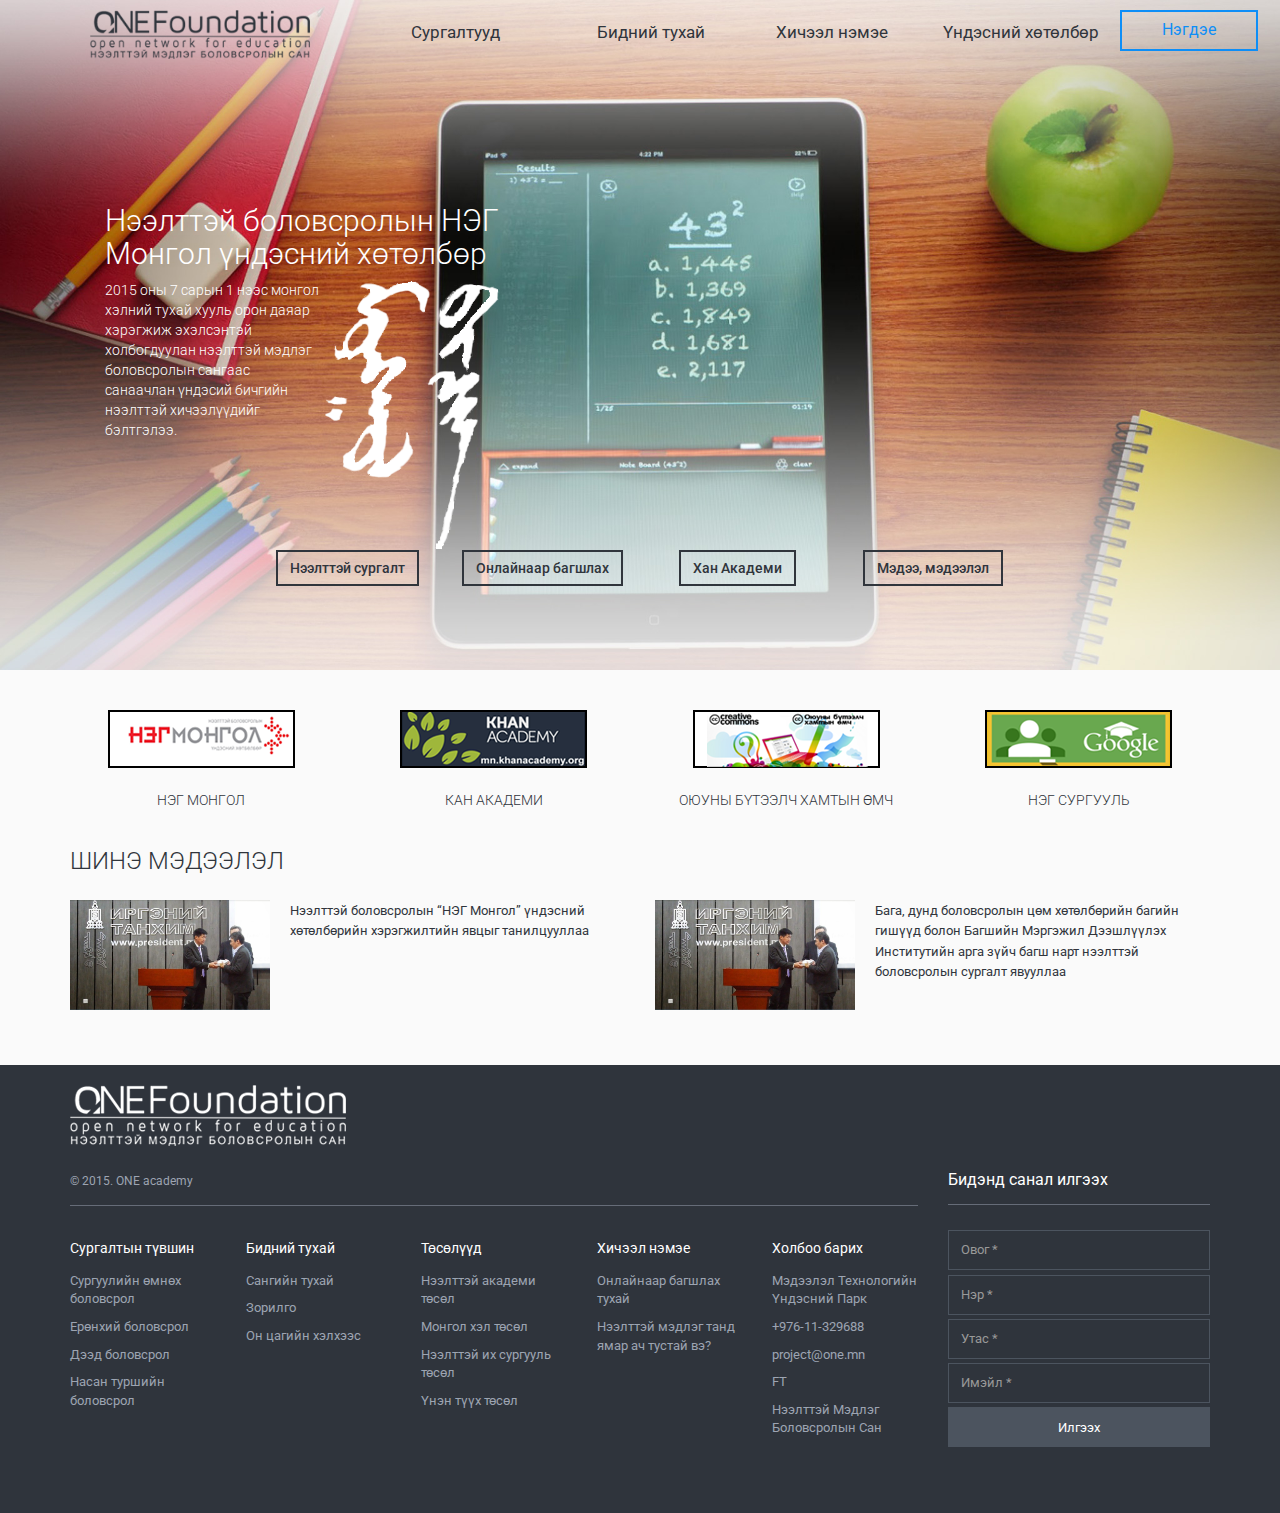
<file: index.html>
<!DOCTYPE html>
<html lang="en">
  <head>
    <meta charset="utf-8">
    <meta http-equiv="X-UA-Compatible" content="IE=edge">
    <meta name="viewport" content="width=device-width, initial-scale=1">
    <!-- The above 3 meta tags *must* come first in the head; any other head content must come *after* these tags -->
    <title>ONE</title>

    <link href="css/style.css" rel="stylesheet">

    <!-- HTML5 shim and Respond.js for IE8 support of HTML5 elements and media queries -->
    <!-- WARNING: Respond.js doesn't work if you view the page via file:// -->
    <!--[if lt IE 9]>
      <script src="https://oss.maxcdn.com/html5shiv/3.7.2/html5shiv.min.js"></script>
      <script src="https://oss.maxcdn.com/respond/1.4.2/respond.min.js"></script>
    <![endif]-->
    <style type="text/css">
        .bannertext{
            color: #fff;
        }
    </style>
  </head>
  <body>
        <header>
            <div class="container-fluid">
                <div class="row">
                
                    <div class="col-md-12">
                        <nav>
                            <div class="container">
                                <ul class="nav yamm nav-pills nav-justified">
                                    <a class="navbar-brand" href="index.html"><img src="img/logo.png"></a>
                                    
                                    <li role="presentation" class="dropdown yamm-fw">
                                        <a class="dropdown-toggle" data-toggle="dropdown" href="#" role="button" aria-haspopup="true" aria-expanded="false">
                                          Сургалтууд 
                                        </a>
                                        <ul class="dropdown-menu">
                                            <li>
                                                <div class="yamm-content container">
                                                    <div class="row"> 
                                                        <div class="col-md-2 ">
                                                            <a class="english call" href="#sub1">
                                                               <img src="img/icon1.png">
                                                                <span>Англи хэл </span>
                                                            </a>
                                                                <ul class="subsub" id="sub1">
                                                                    <li>
                                                                        <div class="yamm-content container" style="border-top:1px solid #32d47b;">
                                                                            <div class="row"> 
                                                                                <div class="col-md-2 ">
                                                                                    <a class="episode" href="tutorial.html">
                                                                                       <img src="img/eng-icon.png">
                                                                                        <span>Түүхүүд </span>
                                                                                        <img class="level" title="Насан туршийн боловсрол" alt="Насан туршийн боловсрол" src="img/level-a32.png">
                                                                                        <img class="level" title="Сургуулийн өмнөх" alt="Сургуулийн өмнөх" src="img/level-b32.png">
                                                                                        <img class="level" title="Ерөнхий боловсрол" alt="Ерөнхий боловсрол" src="img/level-d32.png">
                                                                                        <img class="level" title="Дээд боловсрол" alt="Дээд боловсрол" src="img/level-c32.png">
                                                                                    </a>
                                                                                </div>
                                                                                <div class="col-md-2">
                                                                                    <a class="episode " href="tutorial.html">
                                                                                       <img src="img/eng-icon.png">
                                                                                        <span>Шинэ үг</span>
                                                                                        <img class="level" title="Насан туршийн боловсрол" alt="Насан туршийн боловсрол" src="img/level-a32.png">
                                                                                        <img class="level" title="Ерөнхий боловсрол" alt="Ерөнхий боловсрол" src="img/level-b32.png">
                                                                                    </a>
                                                                                </div>
                                                                                <div class="col-md-2">
                                                                                    <a class="episode " href="tutorial.html">
                                                                                       <img src="img/eng-icon.png">
                                                                                        <span>Авиа зүй</span>
                                                                                        <img class="level" title="Насан туршийн боловсрол" alt="Насан туршийн боловсрол" src="img/level-a32.png">
                                                                                        <img class="level" title="Сургуулийн өмнөх" alt="Сургуулийн өмнөх" src="img/level-b32.png">
                                                                                        <img class="level" title="Ерөнхий боловсрол" alt="Ерөнхий боловсрол" src="img/level-d32.png">
                                                                                    </a>
                                                                                </div>
                                                                                <div class="col-md-2">
                                                                                    <a class="episode " href="tutorial.html">
                                                                                       <img src="img/eng-icon.png">
                                                                                        <span>Харилцан яриа</span>
                                                                                        <img class="level" title="Насан туршийн боловсрол" alt="Насан туршийн боловсрол" src="img/level-a32.png">
                                                                                        <img class="level" title="Сургуулийн өмнөх" alt="Сургуулийн өмнөх" src="img/level-b32.png">
                                                                                        <img class="level" title="Ерөнхий боловсрол" alt="Ерөнхий боловсрол" src="img/level-d32.png">
                                                                                        <img class="level" title="Дээд боловсрол" alt="Дээд боловсрол" src="img/level-c32.png">
                                                                                    </a>
                                                                                </div>
                                                                                <div class="col-md-2">
                                                                                    <a class="episode " href="tutorial.html">
                                                                                       <img src="img/eng-icon.png">
                                                                                        <span>Англи хэл, Түүхүүд</span>
                                                                                        <img class="level" title="Насан туршийн боловсрол" alt="Насан туршийн боловсрол" src="img/level-a32.png">
                                                                                        <img class="level" title="Ерөнхий боловсрол" alt="Ерөнхий боловсрол" src="img/level-b32.png">
                                                                                        <img class="level" title="Дээд боловсрол" alt="Дээд боловсрол" src="img/level-c32.png">
                                                                                    </a>
                                                                                </div>
                                                                                <div class="col-md-2">
                                                                                    <a class="episode " href="tutorial.html">
                                                                                       <img src="img/eng-icon.png">
                                                                                        <span>Англи хэл, Түүхүүд </span>
                                                                                        <img class="level" title="Насан туршийн боловсрол" alt="Насан туршийн боловсрол" src="img/level-a32.png">
                                                                                        <img class="level" title="Дээд боловсрол" alt="Дээд боловсрол" src="img/level-c32.png">
                                                                                    </a>
                                                                                </div>
                                                                            </div>
                                                                        </div>
                                                                    </li>
                                                                </ul> <!-- subsub end -->
                                                        </div>
                                                        <div class="col-md-2">
                                                            <a class="bio call" href="#sub2">
                                                               <img src="img/icon2.png">
                                                                <span>Биологи </span>
                                                            </a>
                                                            <ul class="subsub" id="sub2">
                                                                    <li>
                                                                        <div class="yamm-content container" style="border-top:1px solid #32d47b;">
                                                                            <div class="row"> 
                                                                                <div class="col-md-2 ">
                                                                                    <a class="episode" href="biology.html">
                                                                                       <img src="img/laboratory4.png">
                                                                                        <span>Удамшлыг танилцуулахуй</span>
                                                                                        <img class="level" title="Ерөнхий боловсрол" alt="Ерөнхий боловсрол" src="img/level-b32.png">

                                                                                    </a>
                                                                                </div>
                                                                                <div class="col-md-2">
                                                                                    <a class="episode " href="biology.html">
                                                                                       <img src="img/laboratory4.png">
                                                                                        <span>Пиннетийн тор</span>
                                                                                        <img class="level" title="Насан туршийн боловсрол" alt="Насан туршийн боловсрол" src="img/level-a32.png">
                                                                                        <img class="level" title="Ерөнхий боловсрол" alt="Ерөнхий боловсрол" src="img/level-b32.png">
                                                                                        <img class="level" title="Дээд боловсрол" alt="Дээд боловсрол" src="img/level-c32.png">
                                                                                    </a>
                                                                                </div>
                                                                                <div class="col-md-2">
                                                                                    <a class="episode " href="biology.html">
                                                                                       <img src="img/laboratory4.png">
                                                                                        <span>Аллелийн давтамж</span>
                                                                                        <img class="level" title="Насан туршийн боловсрол" alt="Насан туршийн боловсрол" src="img/level-a32.png">
                                                                                        <img class="level" title="Ерөнхий боловсрол" alt="Ерөнхий боловсрол" src="img/level-b32.png">
                                                                                        <img class="level" title="Дээд боловсрол" alt="Дээд боловсрол" src="img/level-c32.png">
                                                                                    </a>
                                                                                </div>
                                                                                <div class="col-md-2">
                                                                                    <a class="episode " href="biology.html">
                                                                                       <img src="img/laboratory4.png">
                                                                                        <span>Харди Вайнбергийн тэгшитгэл</span>
                                                                                        <img class="level" title="Дээд боловсрол" alt="Дээд боловсрол" src="img/level-c32.png">
                                                                                    </a>
                                                                                </div>
                                                                                <div class="col-md-2">
                                                                                    <a class="episode " href="biology.html">
                                                                                       <img src="img/laboratory4.png">
                                                                                        <span>Зүрх судасны тогтолцоо</span>
                                                                                        <img class="level" title="Дээд боловсрол" alt="Дээд боловсрол" src="img/level-c32.png">
                                                                                    </a>
                                                                                </div>
                                                                                <div class="col-md-2">
                                                                                    <a class="episode " href="biology.html">
                                                                                       <img src="img/laboratory4.png">
                                                                                        <span>Хүйс дагаж удамших шинж тэмдгүүд </span>
                                                                                        <img class="level" title="Дээд боловсрол" alt="Дээд боловсрол" src="img/level-c32.png">
                                                                                    </a>
                                                                                </div>
                                                                            </div>
                                                                        </div>
                                                                    </li>
                                                                </ul> <!-- subsub end -->
                                                        </div>
                                                        <div class="col-md-2">
                                                            <a class="com call" href="#">
                                                               <img src="img/icon3.png">
                                                                <span>Компьютерийн хэрэглээ</span>
                                                            </a>
                                                        </div>
                                                        <div class="col-md-2">
                                                            <a class="geo call" href="#">
                                                               <img src="img/icon4.png">
                                                                <span>Геометр </span>
                                                            </a>
                                                        </div>
                                                        <div class="col-md-2">
                                                            <a class="geo call" href="#">
                                                               <img src="img/icon4.png">
                                                                <span>Геометр </span>
                                                            </a>
                                                        </div>
                                                        <div class="col-md-2">
                                                            <a class="lang call" href="#">
                                                               <img src="img/icon5.png">
                                                                <span>Үндэсний бичиг </span>
                                                            </a>
                                                        </div>
                                                    </div>
                                                </div>
                                            </li>
                                        </ul>
                                        
                                    </li>
                                    <li><a href="page.html">Бидний тухай</a></li>
                                    <li><a href="#">Хичээл нэмэе</a></li>
                                    <li><a href="#">Үндэсний хөтөлбөр</a></li>
                                    <li><a href="#" class="navbar-right button"> Нэгдэе</a></li>
                                </ul>
                            </div> 
                        </nav>
                    </div>

                </div>
            </div> <!-- fluid end -->
            <div class="container">
                <div class="row">
                   <div class="bannertext">
                        <h2>Нээлттэй боловсролын НЭГ Монгол үндэсний хөтөлбөр</h2>
                        <p><img src="img/mongolbichig.png" style="float:right;"> 2015 оны 7 сарын 1 нээс монгол хэлний тухай  хууль орон даяар хэрэгжиж эхэлсэнтэй холбогдуулан нээлттэй мэдлэг боловсролын сангаас санаачлан үндэсий бичгийн нээлттэй хичээлүүдийг бэлтгэлээ.</p>

                   </div>
                   <br/><br/>
                </div>
                <div class="row">
                    <div class="col-md-2"></div>
                    <div class="col-md-2 text-center">
                        <a class="btn btn-default">Нээлттэй сургалт</a>
                    </div>
                    <div class="col-md-2 text-center">
                        <a class="btn btn-default">Онлайнаар багшлах  </a>
                    </div>
                    <div class="col-md-2 text-center">
                        <a class="btn btn-default">Хан Академи</a>
                    </div>
                    <div class="col-md-2 text-center">
                        <a class="btn btn-default">Мэдээ, мэдээлэл</a>
                    </div>
                   <div class="col-md-2"></div>
                </div>
            </div>
        </header>
    <div class="container">
        <div class="row">
            <div class="col-md-12 text-center">
                <br/>
                <br/>
            </div>
        </div>
        <div class="row text-center partners">
            <div class="col-md-3">
                <a href="#"><img src="img/bn1.png"></a>
                <h3>Нэг монгол</h3>
            </div>
             <div class="col-md-3">
                <a href="#"><img src="img/bn2.png"></a>
                <h3>Кан академи</h3>
            </div>
             <div class="col-md-3">
                <a href="#"><img src="img/bn3.png"></a>
                <h3>ОЮУНЫ БҮТЭЭЛЧ ХАМТЫН ӨМЧ</h3>
            </div>
             <div class="col-md-3">
                <a href="#"><img src="img/bn4.png"></a>
                <h3>НЭГ СУРГУУЛЬ</h3>
            </div>
        </div>
        <div class="row news">
            <div class="col-md-12">
                <h3>Шинэ Мэдээлэл</h3>
            </div>
            <div class="col-md-6">
                <img src="img/news1.jpg">
                <p><a href="#">Нээлттэй боловсролын “НЭГ Монгол” үндэсний хөтөлбөрийн хэрэгжилтийн явцыг танилцууллаа</a></p>
            </div>
            <div class="col-md-6">
                <img src="img/news1.jpg">
                <p><a href="#">Бага, дунд боловсролын цөм хөтөлбөрийн багийн гишүүд болон Багшийн Мэргэжил Дээшлүүлэх Институтийн арга зүйч багш нарт нээлттэй боловсролын сургалт явууллаа</a></p>
            </div>

        </div>
        <br/>
        <br/>
    </div> <!-- container end -->
    <footer>
        <div class="container">
            <br/>
             <div class="row">
                <div class="col-md-4">
                    <a href="#"><img src="img/footer-logo.png"></a>
                </div>
                <div class="col-md-8">
                    <!-- social icon tavii -->
                    <!-- <div class="row">
                        <div class="col-md-3">
                            <a href="#"><img src="img/bn1.png"></a>
                        </div>
                        <div class="col-md-3">
                            <a href="#"><img src="img/bn2.png"></a>
                        </div>
                        <div class="col-md-3">
                            <a href="#"><img src="img/bn3.png"></a>
                        </div>
                        <div class="col-md-3">
                            <a href="#"><img src="img/bn4.png"></a>
                        </div>
                    </div> -->
                </div>
            </div>
            <div class="row">
                <div class="col-md-9">
                    <h4><span>&copy 2015. ONE academy</span></h4>
                    <div class="row row5">
                        <div class="col-md-2">
                            <h5>Сургалтын түвшин</h5>
                            <ul class="list-group">
                              <li class="list-group-item"><a href="#">Сургуулийн өмнөх боловсрол</a></li>
                              <li class="list-group-item"><a href="#">Ерөнхий боловсрол</a></li>
                              <li class="list-group-item"><a href="#">Дээд боловсрол</a></li>
                              <li class="list-group-item"><a href="#">Насан туршийн боловсрол</a></li>
                            </ul>
                        </div>
                        <div class="col-md-2">
                            <h5>Бидний тухай</h5>
                            <ul class="list-group">
                              <li class="list-group-item"><a href="#">Сангийн тухай</a></li>
                              <li class="list-group-item"><a href="#">Зорилго</a></li>
                              <li class="list-group-item"><a href="#"> Он цагийн хэлхээс</a></li>
                            </ul>
                        </div>
                        <div class="col-md-2">
                            <h5>Төсөлүүд</h5>
                            <ul class="list-group">
                              <li class="list-group-item"><a href="#">Нээлттэй академи төсөл</a></li>
                              <li class="list-group-item"><a href="#">Монгол хэл төсөл</a></li>
                              <li class="list-group-item"><a href="#">Нээлттэй их сургууль төсөл</a></li>
                              <li class="list-group-item"><a href="#">Үнэн түүх төсөл</a></li>
                            </ul>
                        </div>
                        <div class="col-md-2">
                            <h5>Хичээл нэмэе</h5>
                            <ul class="list-group">
                              <li class="list-group-item"><a href="#">Онлайнаар багшлах тухай</a></li>
                              <li class="list-group-item"><a href="#">Нээлттэй мэдлэг танд ямар ач тустай вэ?</a></li>
                            </ul>
                        </div>
                        <div class="col-md-2">
                            <h5>Холбоо барих</h5>
                            <ul class="list-group">
                              <li class="list-group-item">Мэдээлэл Технологийн Үндэсний Парк</li>
                              <li class="list-group-item">+976-11-329688</li>
                              <li class="list-group-item">project@one.mn</li>
                              <li class="list-group-item"><a href="#">F</a><a href="#">T</a></li>
                              <li class="list-group-item">Нээлттэй Мэдлэг <br/>Боловсролын Сан</li>
                            </ul>
                        </div>
                    </div>
                </div>
                <div class="col-md-3">
                    <h4>Бидэнд санал илгээх</h4>
                    <form>
                        <input class="form-control" type="text" placeholder="Овог *">
                        <input class="form-control" type="text" placeholder="Нэр *">
                        <input class="form-control" type="text" placeholder="Утас *">
                        <input class="form-control" type="text" placeholder="Имэйл *">
                        <input class="form-control submit" type="submit" value="Илгээх">
                    </form>
                </div>
            </div>
        </div>
    </footer>
    <script src="https://ajax.googleapis.com/ajax/libs/jquery/1.11.3/jquery.min.js"></script>
    <script src="js/bootstrap.min.js"></script>
    <script type="text/javascript">
        $( document ).ready(function() {
            $(".dropdown").hover(function(){
                if ($(".dropdown-menu").css("display") == "block"){
                    $("header nav").css("background-color", "#fff");
                    $(".subsub").hide(); 
                }
            },function(){
                $("header nav").css("background-color", "transparent");  
            });
            $(".call").hover(function(){
                var txt = $(this).attr('href');
                $(".subsub").hide();
                $(txt).show();
            });
            $(".dropdown").hover(function(){
                if ($(".dropdown-menu").css("display") == "block"){
                    $(".tutorial header .nav a").css("color", "#30353c");
                }
            },function(){
                $(".tutorial header .nav a").css("color", "#fff");
            });
        });
    </script>
  </body>
</html>
</file>
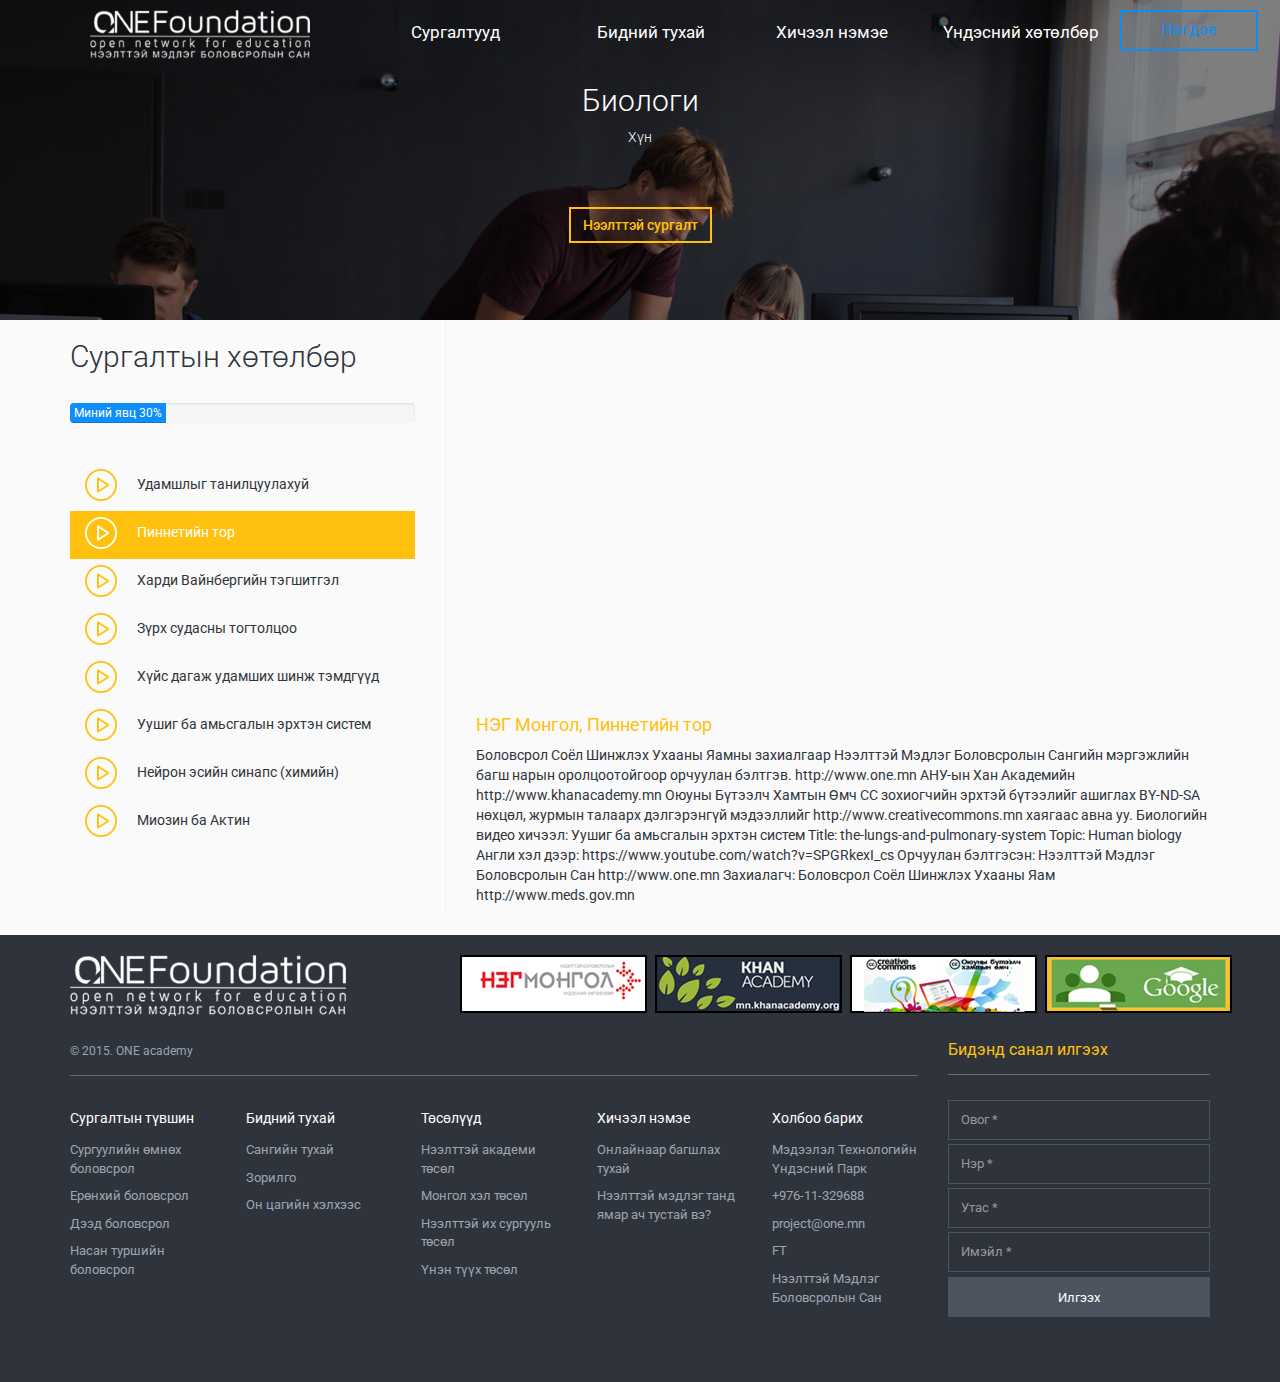
<file: bio1.html>
<!DOCTYPE html>
<html lang="en">
  <head>
    <meta charset="utf-8">
    <meta http-equiv="X-UA-Compatible" content="IE=edge">
    <meta name="viewport" content="width=device-width, initial-scale=1">
    <!-- The above 3 meta tags *must* come first in the head; any other head content must come *after* these tags -->
    <title>ONE</title>

    <link href="css/style.css" rel="stylesheet">

    <!-- HTML5 shim and Respond.js for IE8 support of HTML5 elements and media queries -->
    <!-- WARNING: Respond.js doesn't work if you view the page via file:// -->
    <!--[if lt IE 9]>
      <script src="https://oss.maxcdn.com/html5shiv/3.7.2/html5shiv.min.js"></script>
      <script src="https://oss.maxcdn.com/respond/1.4.2/respond.min.js"></script>
    <![endif]-->
  </head>
  <body  class="tutorial bio" >
        <header style="background-image:url(img/business.jpg);">
            <div class="container-fluid">
                <div class="row">
                
                    <div class="col-md-12">
                        <nav>
                            <div class="container">
                                <ul class="nav yamm nav-pills nav-justified">
                                    <a class="navbar-brand" href="index.html"><img src="img/footer-logo.png"></a>
                                    
                                    <li role="presentation" class="dropdown yamm-fw">
                                        <a class="dropdown-toggle" data-toggle="dropdown" href="#" role="button" aria-haspopup="true" aria-expanded="false">
                                          Сургалтууд 
                                        </a>
                                        <ul class="dropdown-menu">
                                            <li>
                                                <div class="yamm-content container">
                                                    <div class="row"> 
                                                        <div class="col-md-2 ">
                                                            <a class="english call" href="#sub1">
                                                               <img src="img/icon1.png">
                                                                <span>Англи хэл </span>
                                                            </a>
                                                                <ul class="subsub" id="sub1">
                                                                    <li>
                                                                        <div class="yamm-content container" style="border-top:1px solid #32d47b;">
                                                                            <div class="row"> 
                                                                                <div class="col-md-2 ">
                                                                                    <a class="episode" href="tutorial.html">
                                                                                       <img src="img/eng-icon.png">
                                                                                        <span>Түүхүүд </span>
                                                                                        <img class="level" title="Насан туршийн боловсрол" alt="Насан туршийн боловсрол" src="img/level-a.png">
                                                                                        <img class="level" title="Ерөнхий боловсрол" alt="Ерөнхий боловсрол" src="img/level-b.png">
                                                                                        <img class="level" title="Дээд боловсрол" alt="Дээд боловсрол" src="img/level-c.png">
                                                                                    </a>
                                                                                </div>
                                                                                <div class="col-md-2">
                                                                                    <a class="episode " href="tutorial.html">
                                                                                       <img src="img/eng-icon.png">
                                                                                        <span>Шинэ үг</span>
                                                                                        <img class="level" title="Насан туршийн боловсрол" alt="Насан туршийн боловсрол" src="img/level-a.png">
                                                                                        <img class="level" title="Ерөнхий боловсрол" alt="Ерөнхий боловсрол" src="img/level-b.png">
                                                                                    </a>
                                                                                </div>
                                                                                <div class="col-md-2">
                                                                                    <a class="episode " href="tutorial.html">
                                                                                       <img src="img/eng-icon.png">
                                                                                        <span>Авиа зүй</span>
                                                                                        <img class="level" title="Насан туршийн боловсрол" alt="Насан туршийн боловсрол" src="img/level-a.png">
                                                                                        <img class="level" title="Ерөнхий боловсрол" alt="Ерөнхий боловсрол" src="img/level-b.png">
                                                                                    </a>
                                                                                </div>
                                                                                <div class="col-md-2">
                                                                                    <a class="episode " href="tutorial.html">
                                                                                       <img src="img/eng-icon.png">
                                                                                        <span>Харилцан яриа</span>
                                                                                        <img class="level" title="Насан туршийн боловсрол" alt="Насан туршийн боловсрол" src="img/level-a.png">
                                                                                        <img class="level" title="Ерөнхий боловсрол" alt="Ерөнхий боловсрол" src="img/level-b.png">
                                                                                        <img class="level" title="Дээд боловсрол" alt="Дээд боловсрол" src="img/level-c.png">
                                                                                    </a>
                                                                                </div>
                                                                                <div class="col-md-2">
                                                                                    <a class="episode " href="tutorial.html">
                                                                                       <img src="img/eng-icon.png">
                                                                                        <span>Англи хэл, Түүхүүд</span>
                                                                                        <img class="level" title="Насан туршийн боловсрол" alt="Насан туршийн боловсрол" src="img/level-a.png">
                                                                                        <img class="level" title="Ерөнхий боловсрол" alt="Ерөнхий боловсрол" src="img/level-b.png">
                                                                                        <img class="level" title="Дээд боловсрол" alt="Дээд боловсрол" src="img/level-c.png">
                                                                                    </a>
                                                                                </div>
                                                                                <div class="col-md-2">
                                                                                    <a class="episode " href="tutorial.html">
                                                                                       <img src="img/eng-icon.png">
                                                                                        <span>Англи хэл, Түүхүүд </span>
                                                                                        <img class="level" title="Насан туршийн боловсрол" alt="Насан туршийн боловсрол" src="img/level-a.png">
                                                                                        <img class="level" title="Дээд боловсрол" alt="Дээд боловсрол" src="img/level-c.png">
                                                                                    </a>
                                                                                </div>
                                                                            </div>
                                                                        </div>
                                                                    </li>
                                                                </ul> <!-- subsub end -->
                                                        </div>
                                                        <div class="col-md-2">
                                                            <a class="bio call" href="#sub2">
                                                               <img src="img/icon2.png">
                                                                <span>Биологи </span>
                                                            </a>
                                                            <ul class="subsub" id="sub2">
                                                                    <li>
                                                                        <div class="yamm-content container" style="border-top:1px solid #32d47b;">
                                                                            <div class="row"> 
                                                                                <div class="col-md-2 ">
                                                                                    <a class="episode" href="biology.html">
                                                                                       <img src="img/laboratory4.png">
                                                                                        <span>Удамшлыг танилцуулахуй</span>
                                                                                        <img class="level" title="Ерөнхий боловсрол" alt="Ерөнхий боловсрол" src="img/level-b.png">

                                                                                    </a>
                                                                                </div>
                                                                                <div class="col-md-2">
                                                                                    <a class="episode " href="biology.html">
                                                                                       <img src="img/laboratory4.png">
                                                                                        <span>Пиннетийн тор</span>
                                                                                        <img class="level" title="Насан туршийн боловсрол" alt="Насан туршийн боловсрол" src="img/level-a.png">
                                                                                        <img class="level" title="Ерөнхий боловсрол" alt="Ерөнхий боловсрол" src="img/level-b.png">
                                                                                        <img class="level" title="Дээд боловсрол" alt="Дээд боловсрол" src="img/level-c.png">
                                                                                    </a>
                                                                                </div>
                                                                                <div class="col-md-2">
                                                                                    <a class="episode " href="biology.html">
                                                                                       <img src="img/laboratory4.png">
                                                                                        <span>Аллелийн давтамж</span>
                                                                                        <img class="level" title="Насан туршийн боловсрол" alt="Насан туршийн боловсрол" src="img/level-a.png">
                                                                                        <img class="level" title="Ерөнхий боловсрол" alt="Ерөнхий боловсрол" src="img/level-b.png">
                                                                                        <img class="level" title="Дээд боловсрол" alt="Дээд боловсрол" src="img/level-c.png">
                                                                                    </a>
                                                                                </div>
                                                                                <div class="col-md-2">
                                                                                    <a class="episode " href="biology.html">
                                                                                       <img src="img/laboratory4.png">
                                                                                        <span>Харди Вайнбергийн тэгшитгэл</span>
                                                                                        <img class="level" title="Дээд боловсрол" alt="Дээд боловсрол" src="img/level-c.png">
                                                                                    </a>
                                                                                </div>
                                                                                <div class="col-md-2">
                                                                                    <a class="episode " href="biology.html">
                                                                                       <img src="img/laboratory4.png">
                                                                                        <span>Зүрх судасны тогтолцоо</span>
                                                                                        <img class="level" title="Дээд боловсрол" alt="Дээд боловсрол" src="img/level-c.png">
                                                                                    </a>
                                                                                </div>
                                                                                <div class="col-md-2">
                                                                                    <a class="episode " href="biology.html">
                                                                                       <img src="img/laboratory4.png">
                                                                                        <span>Хүйс дагаж удамших шинж тэмдгүүд </span>
                                                                                        <img class="level" title="Дээд боловсрол" alt="Дээд боловсрол" src="img/level-c.png">
                                                                                    </a>
                                                                                </div>
                                                                            </div>
                                                                        </div>
                                                                    </li>
                                                                </ul> <!-- subsub end -->
                                                        </div>
                                                        <div class="col-md-2">
                                                            <a class="com call" href="#">
                                                               <img src="img/icon3.png">
                                                                <span>Компьютерийн хэрэглээ</span>
                                                            </a>
                                                        </div>
                                                        <div class="col-md-2">
                                                            <a class="geo call" href="#">
                                                               <img src="img/icon4.png">
                                                                <span>Геометр </span>
                                                            </a>
                                                        </div>
                                                        <div class="col-md-2">
                                                            <a class="geo call" href="#">
                                                               <img src="img/icon4.png">
                                                                <span>Геометр </span>
                                                            </a>
                                                        </div>
                                                        <div class="col-md-2">
                                                            <a class="lang call" href="#">
                                                               <img src="img/icon5.png">
                                                                <span>Үндэсний бичиг </span>
                                                            </a>
                                                        </div>
                                                    </div>
                                                </div>
                                            </li>
                                        </ul>
                                        
                                    </li>
                                    <li><a href="page.html">Бидний тухай</a></li>
                                    <li><a href="#">Хичээл нэмэе</a></li>
                                    <li><a href="#">Үндэсний хөтөлбөр</a></li>
                                    <li><a href="#" class="navbar-right button"> Нэгдэе</a></li>
                                </ul>
                            </div> 
                        </nav>
                    </div>

                </div>
            </div> <!-- fluid end -->
            <div class="container">
                <div class="row">
                   <div class="bannertext text-center">
                        <h2>Биологи</h2>
                        <p>Хүн</p>
                   </div>
                   <br/><br/>
                   <div class="col-md-4"></div>
                   <div class="col-md-4 text-center">
                        <a class="btn btn-default">Нээлттэй сургалт</a>
                   </div>
                   <div class="col-md-4"></div>
                </div>
            </div>
        </header>
    <div class="container side">
        <div class="row">
            <div class="col-md-4">
                <h2>Сургалтын хөтөлбөр</h2>
                <br/>
                <div class="progress">
                  <div class="progress-bar" role="progressbar" aria-valuenow="30" aria-valuemin="0" aria-valuemax="100" style="min-width: 8em;">
                    Миний явц 30%
                  </div>
                </div>
                <ul class="list-group">
                  <li class="list-group-item">
                    <span class="badge">14</span>
                    <a href="biology.html">Удамшлыг танилцуулахуй</a>
                  </li>
                  <li class="list-group-item active">
                    <span class="badge">14</span>
                    <a href="bio1.html"> Пиннетийн тор</a>
                  </li>
                  <li class="list-group-item">
                    <span class="badge">14</span>
                    <a href="bio2.html">Харди Вайнбергийн тэгшитгэл</a>
                  </li>
                  <li class="list-group-item">
                    <span class="badge">14</span>
                    <a href="bio3.html">Зүрх судасны тогтолцоо</a>
                  </li>
                  <li class="list-group-item">
                    <span class="badge">14</span>
                    Хүйс дагаж удамших шинж тэмдгүүд
                  </li>
                  <li class="list-group-item">
                    <span class="badge">14</span>
                    Уушиг ба амьсгалын эрхтэн систем
                  </li>
                  <li class="list-group-item">
                    <span class="badge">14</span>
                    Нейрон эсийн синапс (химийн)
                  </li>
                  <li class="list-group-item">
                    <span class="badge">14</span>
                    Миозин ба Актин
                  </li>
                </ul>
            </div>
            <div class="col-md-8 right">
                <br/>
                <iframe width="640" height="360" src="https://www.youtube.com/embed/3_TaJUoXzQA" frameborder="0" allowfullscreen></iframe>
                <br/>
                <h4>НЭГ Монгол, Пиннетийн тор</h4>
                <p>Боловсрол Соёл Шинжлэх Ухааны Яамны захиалгаар Нээлттэй Мэдлэг Боловсролын Сангийн мэргэжлийн багш нарын оролцоотойгоор орчуулан бэлтгэв. http://www.one.mn АНУ-ын Хан Академийн http://www.khanacademy.mn Оюуны Бүтээлч Хамтын Өмч CC зохиогчийн эрхтэй бүтээлийг ашиглах BY-ND-SA нөхцөл, журмын талаарх дэлгэрэнгүй мэдээллийг http://www.creativecommons.mn хаягаас авна уу. Биологийн видео хичээл: Уушиг ба амьсгалын эрхтэн систем Title: the-lungs-and-pulmonary-system Topic: Human biology Англи хэл дээр: https://www.youtube.com/watch?v=SPGRkexI_cs Орчуулан бэлтгэсэн: Нээлттэй Мэдлэг Боловсролын Сан http://www.one.mn Захиалагч: Боловсрол Соёл Шинжлэх Ухааны Яам http://www.meds.gov.mn</p>
            </div>
        </div>  
        <br/>
    </div> <!-- container end -->
    <footer>
        <div class="container">
            <br/>
             <div class="row">
                <div class="col-md-4">
                    <a href="#"><img src="img/footer-logo.png"></a>
                </div>
                <div class="col-md-8">
                    <div class="row">
                        <div class="col-md-3">
                            <a href="#"><img src="img/bn1.png"></a>
                        </div>
                        <div class="col-md-3">
                            <a href="#"><img src="img/bn2.png"></a>
                        </div>
                        <div class="col-md-3">
                            <a href="#"><img src="img/bn3.png"></a>
                        </div>
                        <div class="col-md-3">
                            <a href="#"><img src="img/bn4.png"></a>
                        </div>
                    </div>
                </div>
            </div>
            <div class="row">
                <div class="col-md-9">
                    <h4><span>&copy 2015. ONE academy</span></h4>
                    <div class="row row5">
                        <div class="col-md-2">
                            <h5>Сургалтын түвшин</h5>
                            <ul class="list-group">
                              <li class="list-group-item"><a href="#">Сургуулийн өмнөх боловсрол</a></li>
                              <li class="list-group-item"><a href="#">Ерөнхий боловсрол</a></li>
                              <li class="list-group-item"><a href="#">Дээд боловсрол</a></li>
                              <li class="list-group-item"><a href="#">Насан туршийн боловсрол</a></li>
                            </ul>
                        </div>
                        <div class="col-md-2">
                            <h5>Бидний тухай</h5>
                            <ul class="list-group">
                              <li class="list-group-item"><a href="#">Сангийн тухай</a></li>
                              <li class="list-group-item"><a href="#">Зорилго</a></li>
                              <li class="list-group-item"><a href="#"> Он цагийн хэлхээс</a></li>
                            </ul>
                        </div>
                        <div class="col-md-2">
                            <h5>Төсөлүүд</h5>
                            <ul class="list-group">
                              <li class="list-group-item"><a href="#">Нээлттэй академи төсөл</a></li>
                              <li class="list-group-item"><a href="#">Монгол хэл төсөл</a></li>
                              <li class="list-group-item"><a href="#">Нээлттэй их сургууль төсөл</a></li>
                              <li class="list-group-item"><a href="#">Үнэн түүх төсөл</a></li>
                            </ul>
                        </div>
                        <div class="col-md-2">
                            <h5>Хичээл нэмэе</h5>
                            <ul class="list-group">
                              <li class="list-group-item"><a href="#">Онлайнаар багшлах тухай</a></li>
                              <li class="list-group-item"><a href="#">Нээлттэй мэдлэг танд ямар ач тустай вэ?</a></li>
                            </ul>
                        </div>
                        <div class="col-md-2">
                            <h5>Холбоо барих</h5>
                            <ul class="list-group">
                              <li class="list-group-item">Мэдээлэл Технологийн Үндэсний Парк</li>
                              <li class="list-group-item">+976-11-329688</li>
                              <li class="list-group-item">project@one.mn</li>
                              <li class="list-group-item"><a href="#">F</a><a href="#">T</a></li>
                              <li class="list-group-item">Нээлттэй Мэдлэг <br/>Боловсролын Сан</li>
                            </ul>
                        </div>
                    </div>
                </div>
                <div class="col-md-3">
                    <h4>Бидэнд санал илгээх</h4>
                    <form>
                        <input class="form-control" type="text" placeholder="Овог *">
                        <input class="form-control" type="text" placeholder="Нэр *">
                        <input class="form-control" type="text" placeholder="Утас *">
                        <input class="form-control" type="text" placeholder="Имэйл *">
                        <input class="form-control submit" type="submit" value="Илгээх">
                    </form>
                </div>
            </div>
        </div>
    </footer>
    <script src="https://ajax.googleapis.com/ajax/libs/jquery/1.11.3/jquery.min.js"></script>
    <script src="js/bootstrap.min.js"></script>
    <script type="text/javascript">
        $( document ).ready(function() {
            $(".dropdown").hover(function(){
                if ($(".dropdown-menu").css("display") == "block"){
                    $("header nav").css("background-color", "#fff");
                    $(".subsub").hide(); 
                }
            },function(){
                $("header nav").css("background-color", "transparent");  
            });
            $(".call").hover(function(){
                var txt = $(this).attr('href');
                $(".subsub").hide();
                $(txt).show();
            });
            $(".dropdown").hover(function(){
                if ($(".dropdown-menu").css("display") == "block"){
                    $(".tutorial header .nav a").css("color", "#30353c");
                    $(".navbar-brand img").attr("src", "img/logo.png");
                }
            },function(){
                $(".tutorial header .nav a").css("color", "#fff");
                $(".navbar-brand img").attr("src", "img/footer-logo.png");
            });
        });
    </script>
  </body>
</html>
</file>
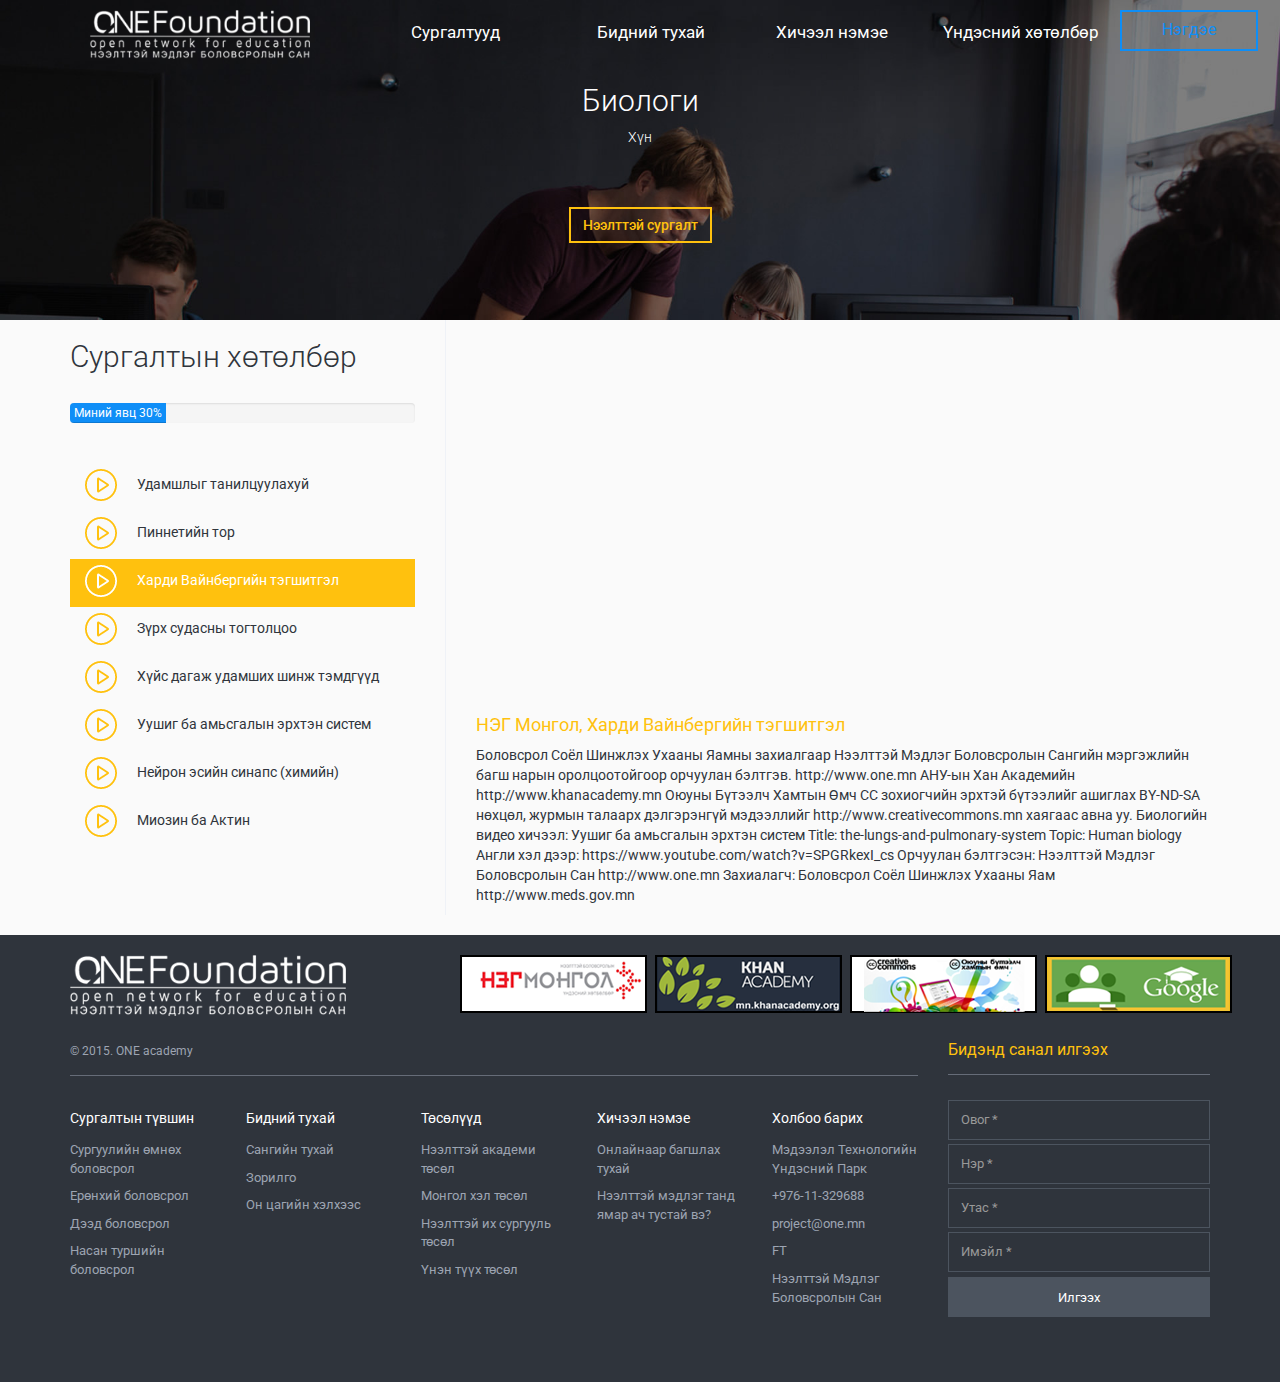
<file: bio2.html>
<!DOCTYPE html>
<html lang="en">
  <head>
    <meta charset="utf-8">
    <meta http-equiv="X-UA-Compatible" content="IE=edge">
    <meta name="viewport" content="width=device-width, initial-scale=1">
    <!-- The above 3 meta tags *must* come first in the head; any other head content must come *after* these tags -->
    <title>ONE</title>

    <link href="css/style.css" rel="stylesheet">

    <!-- HTML5 shim and Respond.js for IE8 support of HTML5 elements and media queries -->
    <!-- WARNING: Respond.js doesn't work if you view the page via file:// -->
    <!--[if lt IE 9]>
      <script src="https://oss.maxcdn.com/html5shiv/3.7.2/html5shiv.min.js"></script>
      <script src="https://oss.maxcdn.com/respond/1.4.2/respond.min.js"></script>
    <![endif]-->
  </head>
  <body  class="tutorial bio" >
        <header style="background-image:url(img/business.jpg);">
            <div class="container-fluid">
                <div class="row">
                
                    <div class="col-md-12">
                        <nav>
                            <div class="container">
                                <ul class="nav yamm nav-pills nav-justified">
                                    <a class="navbar-brand" href="index.html"><img src="img/footer-logo.png"></a>
                                    
                                    <li role="presentation" class="dropdown yamm-fw">
                                        <a class="dropdown-toggle" data-toggle="dropdown" href="#" role="button" aria-haspopup="true" aria-expanded="false">
                                          Сургалтууд 
                                        </a>
                                        <ul class="dropdown-menu">
                                            <li>
                                                <div class="yamm-content container">
                                                    <div class="row"> 
                                                        <div class="col-md-2 ">
                                                            <a class="english call" href="#sub1">
                                                               <img src="img/icon1.png">
                                                                <span>Англи хэл </span>
                                                            </a>
                                                                <ul class="subsub" id="sub1">
                                                                    <li>
                                                                        <div class="yamm-content container" style="border-top:1px solid #32d47b;">
                                                                            <div class="row"> 
                                                                                <div class="col-md-2 ">
                                                                                    <a class="episode" href="tutorial.html">
                                                                                       <img src="img/eng-icon.png">
                                                                                        <span>Түүхүүд </span>
                                                                                        <img class="level" title="Насан туршийн боловсрол" alt="Насан туршийн боловсрол" src="img/level-a.png">
                                                                                        <img class="level" title="Ерөнхий боловсрол" alt="Ерөнхий боловсрол" src="img/level-b.png">
                                                                                        <img class="level" title="Дээд боловсрол" alt="Дээд боловсрол" src="img/level-c.png">
                                                                                    </a>
                                                                                </div>
                                                                                <div class="col-md-2">
                                                                                    <a class="episode " href="tutorial.html">
                                                                                       <img src="img/eng-icon.png">
                                                                                        <span>Шинэ үг</span>
                                                                                        <img class="level" title="Насан туршийн боловсрол" alt="Насан туршийн боловсрол" src="img/level-a.png">
                                                                                        <img class="level" title="Ерөнхий боловсрол" alt="Ерөнхий боловсрол" src="img/level-b.png">
                                                                                    </a>
                                                                                </div>
                                                                                <div class="col-md-2">
                                                                                    <a class="episode " href="tutorial.html">
                                                                                       <img src="img/eng-icon.png">
                                                                                        <span>Авиа зүй</span>
                                                                                        <img class="level" title="Насан туршийн боловсрол" alt="Насан туршийн боловсрол" src="img/level-a.png">
                                                                                        <img class="level" title="Ерөнхий боловсрол" alt="Ерөнхий боловсрол" src="img/level-b.png">
                                                                                    </a>
                                                                                </div>
                                                                                <div class="col-md-2">
                                                                                    <a class="episode " href="tutorial.html">
                                                                                       <img src="img/eng-icon.png">
                                                                                        <span>Харилцан яриа</span>
                                                                                        <img class="level" title="Насан туршийн боловсрол" alt="Насан туршийн боловсрол" src="img/level-a.png">
                                                                                        <img class="level" title="Ерөнхий боловсрол" alt="Ерөнхий боловсрол" src="img/level-b.png">
                                                                                        <img class="level" title="Дээд боловсрол" alt="Дээд боловсрол" src="img/level-c.png">
                                                                                    </a>
                                                                                </div>
                                                                                <div class="col-md-2">
                                                                                    <a class="episode " href="tutorial.html">
                                                                                       <img src="img/eng-icon.png">
                                                                                        <span>Англи хэл, Түүхүүд</span>
                                                                                        <img class="level" title="Насан туршийн боловсрол" alt="Насан туршийн боловсрол" src="img/level-a.png">
                                                                                        <img class="level" title="Ерөнхий боловсрол" alt="Ерөнхий боловсрол" src="img/level-b.png">
                                                                                        <img class="level" title="Дээд боловсрол" alt="Дээд боловсрол" src="img/level-c.png">
                                                                                    </a>
                                                                                </div>
                                                                                <div class="col-md-2">
                                                                                    <a class="episode " href="tutorial.html">
                                                                                       <img src="img/eng-icon.png">
                                                                                        <span>Англи хэл, Түүхүүд </span>
                                                                                        <img class="level" title="Насан туршийн боловсрол" alt="Насан туршийн боловсрол" src="img/level-a.png">
                                                                                        <img class="level" title="Дээд боловсрол" alt="Дээд боловсрол" src="img/level-c.png">
                                                                                    </a>
                                                                                </div>
                                                                            </div>
                                                                        </div>
                                                                    </li>
                                                                </ul> <!-- subsub end -->
                                                        </div>
                                                        <div class="col-md-2">
                                                            <a class="bio call" href="#sub2">
                                                               <img src="img/icon2.png">
                                                                <span>Биологи </span>
                                                            </a>
                                                            <ul class="subsub" id="sub2">
                                                                    <li>
                                                                        <div class="yamm-content container" style="border-top:1px solid #32d47b;">
                                                                            <div class="row"> 
                                                                                <div class="col-md-2 ">
                                                                                    <a class="episode" href="biology.html">
                                                                                       <img src="img/laboratory4.png">
                                                                                        <span>Удамшлыг танилцуулахуй</span>
                                                                                        <img class="level" title="Ерөнхий боловсрол" alt="Ерөнхий боловсрол" src="img/level-b.png">

                                                                                    </a>
                                                                                </div>
                                                                                <div class="col-md-2">
                                                                                    <a class="episode " href="biology.html">
                                                                                       <img src="img/laboratory4.png">
                                                                                        <span>Пиннетийн тор</span>
                                                                                        <img class="level" title="Насан туршийн боловсрол" alt="Насан туршийн боловсрол" src="img/level-a.png">
                                                                                        <img class="level" title="Ерөнхий боловсрол" alt="Ерөнхий боловсрол" src="img/level-b.png">
                                                                                        <img class="level" title="Дээд боловсрол" alt="Дээд боловсрол" src="img/level-c.png">
                                                                                    </a>
                                                                                </div>
                                                                                <div class="col-md-2">
                                                                                    <a class="episode " href="biology.html">
                                                                                       <img src="img/laboratory4.png">
                                                                                        <span>Аллелийн давтамж</span>
                                                                                        <img class="level" title="Насан туршийн боловсрол" alt="Насан туршийн боловсрол" src="img/level-a.png">
                                                                                        <img class="level" title="Ерөнхий боловсрол" alt="Ерөнхий боловсрол" src="img/level-b.png">
                                                                                        <img class="level" title="Дээд боловсрол" alt="Дээд боловсрол" src="img/level-c.png">
                                                                                    </a>
                                                                                </div>
                                                                                <div class="col-md-2">
                                                                                    <a class="episode " href="biology.html">
                                                                                       <img src="img/laboratory4.png">
                                                                                        <span>Харди Вайнбергийн тэгшитгэл</span>
                                                                                        <img class="level" title="Дээд боловсрол" alt="Дээд боловсрол" src="img/level-c.png">
                                                                                    </a>
                                                                                </div>
                                                                                <div class="col-md-2">
                                                                                    <a class="episode " href="biology.html">
                                                                                       <img src="img/laboratory4.png">
                                                                                        <span>Зүрх судасны тогтолцоо</span>
                                                                                        <img class="level" title="Дээд боловсрол" alt="Дээд боловсрол" src="img/level-c.png">
                                                                                    </a>
                                                                                </div>
                                                                                <div class="col-md-2">
                                                                                    <a class="episode " href="biology.html">
                                                                                       <img src="img/laboratory4.png">
                                                                                        <span>Хүйс дагаж удамших шинж тэмдгүүд </span>
                                                                                        <img class="level" title="Дээд боловсрол" alt="Дээд боловсрол" src="img/level-c.png">
                                                                                    </a>
                                                                                </div>
                                                                            </div>
                                                                        </div>
                                                                    </li>
                                                                </ul> <!-- subsub end -->
                                                        </div>
                                                        <div class="col-md-2">
                                                            <a class="com call" href="#">
                                                               <img src="img/icon3.png">
                                                                <span>Компьютерийн хэрэглээ</span>
                                                            </a>
                                                        </div>
                                                        <div class="col-md-2">
                                                            <a class="geo call" href="#">
                                                               <img src="img/icon4.png">
                                                                <span>Геометр </span>
                                                            </a>
                                                        </div>
                                                        <div class="col-md-2">
                                                            <a class="geo call" href="#">
                                                               <img src="img/icon4.png">
                                                                <span>Геометр </span>
                                                            </a>
                                                        </div>
                                                        <div class="col-md-2">
                                                            <a class="lang call" href="#">
                                                               <img src="img/icon5.png">
                                                                <span>Үндэсний бичиг </span>
                                                            </a>
                                                        </div>
                                                    </div>
                                                </div>
                                            </li>
                                        </ul>
                                        
                                    </li>
                                    <li><a href="page.html">Бидний тухай</a></li>
                                    <li><a href="#">Хичээл нэмэе</a></li>
                                    <li><a href="#">Үндэсний хөтөлбөр</a></li>
                                    <li><a href="#" class="navbar-right button"> Нэгдэе</a></li>
                                </ul>
                            </div> 
                        </nav>
                    </div>

                </div>
            </div> <!-- fluid end -->
            <div class="container">
                <div class="row">
                   <div class="bannertext text-center">
                        <h2>Биологи</h2>
                        <p>Хүн</p>
                   </div>
                   <br/><br/>
                   <div class="col-md-4"></div>
                   <div class="col-md-4 text-center">
                        <a class="btn btn-default">Нээлттэй сургалт</a>
                   </div>
                   <div class="col-md-4"></div>
                </div>
            </div>
        </header>
    <div class="container side">
        <div class="row">
            <div class="col-md-4">
                <h2>Сургалтын хөтөлбөр</h2>
                <br/>
                <div class="progress">
                  <div class="progress-bar" role="progressbar" aria-valuenow="30" aria-valuemin="0" aria-valuemax="100" style="min-width: 8em;">
                    Миний явц 30%
                  </div>
                </div>
                <ul class="list-group">
                  <li class="list-group-item">
                    <span class="badge">14</span>
                    <a href="biology.html">Удамшлыг танилцуулахуй</a>
                  </li>
                  <li class="list-group-item ">
                    <span class="badge">14</span>
                    <a href="bio1.html"> Пиннетийн тор</a>
                  </li>
                  <li class="list-group-item active">
                    <span class="badge">14</span>
                    <a href="bio2.html">Харди Вайнбергийн тэгшитгэл</a>
                  </li>
                  <li class="list-group-item">
                    <span class="badge">14</span>
                    <a href="bio3.html">Зүрх судасны тогтолцоо</a>
                  </li>
                  <li class="list-group-item">
                    <span class="badge">14</span>
                    Хүйс дагаж удамших шинж тэмдгүүд
                  </li>
                  <li class="list-group-item">
                    <span class="badge">14</span>
                    Уушиг ба амьсгалын эрхтэн систем
                  </li>
                  <li class="list-group-item">
                    <span class="badge">14</span>
                    Нейрон эсийн синапс (химийн)
                  </li>
                  <li class="list-group-item">
                    <span class="badge">14</span>
                    Миозин ба Актин
                  </li>
                </ul>
            </div>
            <div class="col-md-8 right">
                <br/>
                <iframe width="640" height="360" src="https://www.youtube.com/embed/3_TaJUoXzQA" frameborder="0" allowfullscreen></iframe>
                <br/>
                <h4>НЭГ Монгол, Харди Вайнбергийн тэгшитгэл</h4>
                <p>Боловсрол Соёл Шинжлэх Ухааны Яамны захиалгаар Нээлттэй Мэдлэг Боловсролын Сангийн мэргэжлийн багш нарын оролцоотойгоор орчуулан бэлтгэв. http://www.one.mn АНУ-ын Хан Академийн http://www.khanacademy.mn Оюуны Бүтээлч Хамтын Өмч CC зохиогчийн эрхтэй бүтээлийг ашиглах BY-ND-SA нөхцөл, журмын талаарх дэлгэрэнгүй мэдээллийг http://www.creativecommons.mn хаягаас авна уу. Биологийн видео хичээл: Уушиг ба амьсгалын эрхтэн систем Title: the-lungs-and-pulmonary-system Topic: Human biology Англи хэл дээр: https://www.youtube.com/watch?v=SPGRkexI_cs Орчуулан бэлтгэсэн: Нээлттэй Мэдлэг Боловсролын Сан http://www.one.mn Захиалагч: Боловсрол Соёл Шинжлэх Ухааны Яам http://www.meds.gov.mn</p>
            </div>
        </div>  
        <br/>
    </div> <!-- container end -->
    <footer>
        <div class="container">
            <br/>
             <div class="row">
                <div class="col-md-4">
                    <a href="#"><img src="img/footer-logo.png"></a>
                </div>
                <div class="col-md-8">
                    <div class="row">
                        <div class="col-md-3">
                            <a href="#"><img src="img/bn1.png"></a>
                        </div>
                        <div class="col-md-3">
                            <a href="#"><img src="img/bn2.png"></a>
                        </div>
                        <div class="col-md-3">
                            <a href="#"><img src="img/bn3.png"></a>
                        </div>
                        <div class="col-md-3">
                            <a href="#"><img src="img/bn4.png"></a>
                        </div>
                    </div>
                </div>
            </div>
            <div class="row">
                <div class="col-md-9">
                    <h4><span>&copy 2015. ONE academy</span></h4>
                    <div class="row row5">
                        <div class="col-md-2">
                            <h5>Сургалтын түвшин</h5>
                            <ul class="list-group">
                              <li class="list-group-item"><a href="#">Сургуулийн өмнөх боловсрол</a></li>
                              <li class="list-group-item"><a href="#">Ерөнхий боловсрол</a></li>
                              <li class="list-group-item"><a href="#">Дээд боловсрол</a></li>
                              <li class="list-group-item"><a href="#">Насан туршийн боловсрол</a></li>
                            </ul>
                        </div>
                        <div class="col-md-2">
                            <h5>Бидний тухай</h5>
                            <ul class="list-group">
                              <li class="list-group-item"><a href="#">Сангийн тухай</a></li>
                              <li class="list-group-item"><a href="#">Зорилго</a></li>
                              <li class="list-group-item"><a href="#"> Он цагийн хэлхээс</a></li>
                            </ul>
                        </div>
                        <div class="col-md-2">
                            <h5>Төсөлүүд</h5>
                            <ul class="list-group">
                              <li class="list-group-item"><a href="#">Нээлттэй академи төсөл</a></li>
                              <li class="list-group-item"><a href="#">Монгол хэл төсөл</a></li>
                              <li class="list-group-item"><a href="#">Нээлттэй их сургууль төсөл</a></li>
                              <li class="list-group-item"><a href="#">Үнэн түүх төсөл</a></li>
                            </ul>
                        </div>
                        <div class="col-md-2">
                            <h5>Хичээл нэмэе</h5>
                            <ul class="list-group">
                              <li class="list-group-item"><a href="#">Онлайнаар багшлах тухай</a></li>
                              <li class="list-group-item"><a href="#">Нээлттэй мэдлэг танд ямар ач тустай вэ?</a></li>
                            </ul>
                        </div>
                        <div class="col-md-2">
                            <h5>Холбоо барих</h5>
                            <ul class="list-group">
                              <li class="list-group-item">Мэдээлэл Технологийн Үндэсний Парк</li>
                              <li class="list-group-item">+976-11-329688</li>
                              <li class="list-group-item">project@one.mn</li>
                              <li class="list-group-item"><a href="#">F</a><a href="#">T</a></li>
                              <li class="list-group-item">Нээлттэй Мэдлэг <br/>Боловсролын Сан</li>
                            </ul>
                        </div>
                    </div>
                </div>
                <div class="col-md-3">
                    <h4>Бидэнд санал илгээх</h4>
                    <form>
                        <input class="form-control" type="text" placeholder="Овог *">
                        <input class="form-control" type="text" placeholder="Нэр *">
                        <input class="form-control" type="text" placeholder="Утас *">
                        <input class="form-control" type="text" placeholder="Имэйл *">
                        <input class="form-control submit" type="submit" value="Илгээх">
                    </form>
                </div>
            </div>
        </div>
    </footer>
    <script src="https://ajax.googleapis.com/ajax/libs/jquery/1.11.3/jquery.min.js"></script>
    <script src="js/bootstrap.min.js"></script>
    <script type="text/javascript">
        $( document ).ready(function() {
            $(".dropdown").hover(function(){
                if ($(".dropdown-menu").css("display") == "block"){
                    $("header nav").css("background-color", "#fff");
                    $(".subsub").hide(); 
                }
            },function(){
                $("header nav").css("background-color", "transparent");  
            });
            $(".call").hover(function(){
                var txt = $(this).attr('href');
                $(".subsub").hide();
                $(txt).show();
            });
            $(".dropdown").hover(function(){
                if ($(".dropdown-menu").css("display") == "block"){
                    $(".tutorial header .nav a").css("color", "#30353c");
                    $(".navbar-brand img").attr("src", "img/logo.png");
                }
            },function(){
                $(".tutorial header .nav a").css("color", "#fff");
                $(".navbar-brand img").attr("src", "img/footer-logo.png");
            });
        });
    </script>
  </body>
</html>
</file>
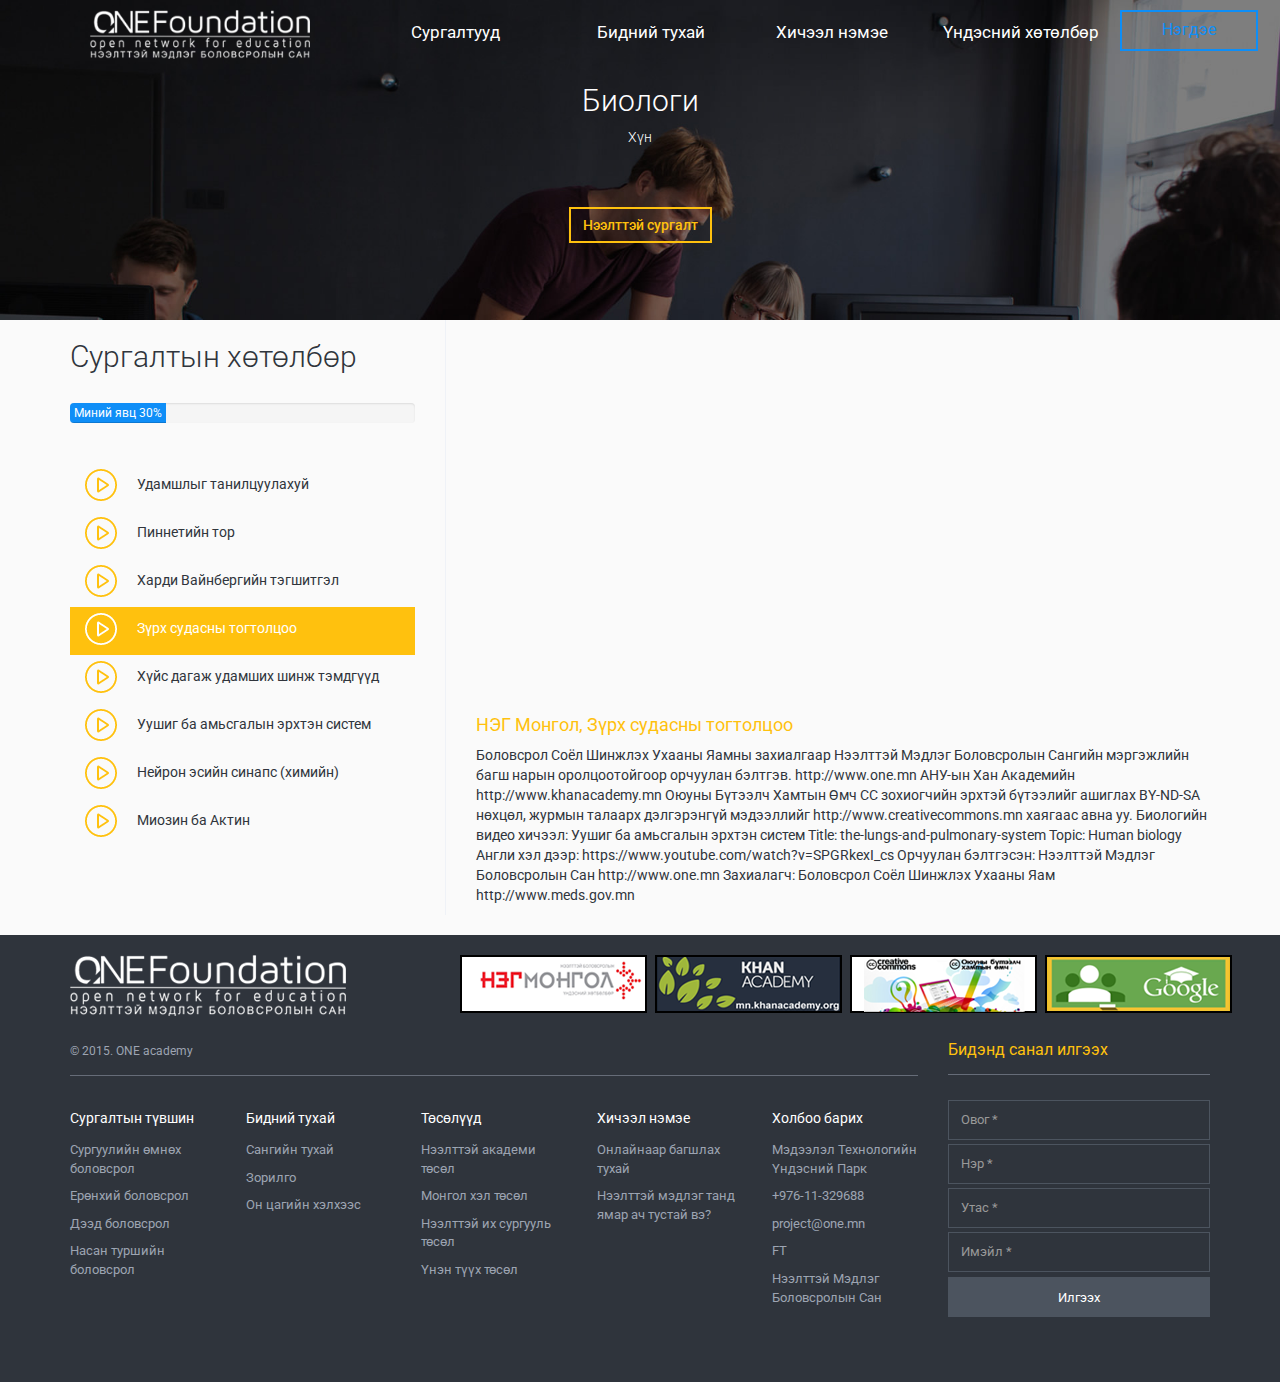
<file: bio3.html>
<!DOCTYPE html>
<html lang="en">
  <head>
    <meta charset="utf-8">
    <meta http-equiv="X-UA-Compatible" content="IE=edge">
    <meta name="viewport" content="width=device-width, initial-scale=1">
    <!-- The above 3 meta tags *must* come first in the head; any other head content must come *after* these tags -->
    <title>ONE</title>

    <link href="css/style.css" rel="stylesheet">

    <!-- HTML5 shim and Respond.js for IE8 support of HTML5 elements and media queries -->
    <!-- WARNING: Respond.js doesn't work if you view the page via file:// -->
    <!--[if lt IE 9]>
      <script src="https://oss.maxcdn.com/html5shiv/3.7.2/html5shiv.min.js"></script>
      <script src="https://oss.maxcdn.com/respond/1.4.2/respond.min.js"></script>
    <![endif]-->
  </head>
  <body  class="tutorial bio" >
        <header style="background-image:url(img/business.jpg);">
            <div class="container-fluid">
                <div class="row">
                
                    <div class="col-md-12">
                        <nav>
                            <div class="container">
                                <ul class="nav yamm nav-pills nav-justified">
                                    <a class="navbar-brand" href="index.html"><img src="img/footer-logo.png"></a>
                                    
                                    <li role="presentation" class="dropdown yamm-fw">
                                        <a class="dropdown-toggle" data-toggle="dropdown" href="#" role="button" aria-haspopup="true" aria-expanded="false">
                                          Сургалтууд 
                                        </a>
                                        <ul class="dropdown-menu">
                                            <li>
                                                <div class="yamm-content container">
                                                    <div class="row"> 
                                                        <div class="col-md-2 ">
                                                            <a class="english call" href="#sub1">
                                                               <img src="img/icon1.png">
                                                                <span>Англи хэл </span>
                                                            </a>
                                                                <ul class="subsub" id="sub1">
                                                                    <li>
                                                                        <div class="yamm-content container" style="border-top:1px solid #32d47b;">
                                                                            <div class="row"> 
                                                                                <div class="col-md-2 ">
                                                                                    <a class="episode" href="tutorial.html">
                                                                                       <img src="img/eng-icon.png">
                                                                                        <span>Түүхүүд </span>
                                                                                        <img class="level" title="Насан туршийн боловсрол" alt="Насан туршийн боловсрол" src="img/level-a.png">
                                                                                        <img class="level" title="Ерөнхий боловсрол" alt="Ерөнхий боловсрол" src="img/level-b.png">
                                                                                        <img class="level" title="Дээд боловсрол" alt="Дээд боловсрол" src="img/level-c.png">
                                                                                    </a>
                                                                                </div>
                                                                                <div class="col-md-2">
                                                                                    <a class="episode " href="tutorial.html">
                                                                                       <img src="img/eng-icon.png">
                                                                                        <span>Шинэ үг</span>
                                                                                        <img class="level" title="Насан туршийн боловсрол" alt="Насан туршийн боловсрол" src="img/level-a.png">
                                                                                        <img class="level" title="Ерөнхий боловсрол" alt="Ерөнхий боловсрол" src="img/level-b.png">
                                                                                    </a>
                                                                                </div>
                                                                                <div class="col-md-2">
                                                                                    <a class="episode " href="tutorial.html">
                                                                                       <img src="img/eng-icon.png">
                                                                                        <span>Авиа зүй</span>
                                                                                        <img class="level" title="Насан туршийн боловсрол" alt="Насан туршийн боловсрол" src="img/level-a.png">
                                                                                        <img class="level" title="Ерөнхий боловсрол" alt="Ерөнхий боловсрол" src="img/level-b.png">
                                                                                    </a>
                                                                                </div>
                                                                                <div class="col-md-2">
                                                                                    <a class="episode " href="tutorial.html">
                                                                                       <img src="img/eng-icon.png">
                                                                                        <span>Харилцан яриа</span>
                                                                                        <img class="level" title="Насан туршийн боловсрол" alt="Насан туршийн боловсрол" src="img/level-a.png">
                                                                                        <img class="level" title="Ерөнхий боловсрол" alt="Ерөнхий боловсрол" src="img/level-b.png">
                                                                                        <img class="level" title="Дээд боловсрол" alt="Дээд боловсрол" src="img/level-c.png">
                                                                                    </a>
                                                                                </div>
                                                                                <div class="col-md-2">
                                                                                    <a class="episode " href="tutorial.html">
                                                                                       <img src="img/eng-icon.png">
                                                                                        <span>Англи хэл, Түүхүүд</span>
                                                                                        <img class="level" title="Насан туршийн боловсрол" alt="Насан туршийн боловсрол" src="img/level-a.png">
                                                                                        <img class="level" title="Ерөнхий боловсрол" alt="Ерөнхий боловсрол" src="img/level-b.png">
                                                                                        <img class="level" title="Дээд боловсрол" alt="Дээд боловсрол" src="img/level-c.png">
                                                                                    </a>
                                                                                </div>
                                                                                <div class="col-md-2">
                                                                                    <a class="episode " href="tutorial.html">
                                                                                       <img src="img/eng-icon.png">
                                                                                        <span>Англи хэл, Түүхүүд </span>
                                                                                        <img class="level" title="Насан туршийн боловсрол" alt="Насан туршийн боловсрол" src="img/level-a.png">
                                                                                        <img class="level" title="Дээд боловсрол" alt="Дээд боловсрол" src="img/level-c.png">
                                                                                    </a>
                                                                                </div>
                                                                            </div>
                                                                        </div>
                                                                    </li>
                                                                </ul> <!-- subsub end -->
                                                        </div>
                                                        <div class="col-md-2">
                                                            <a class="bio call" href="#sub2">
                                                               <img src="img/icon2.png">
                                                                <span>Биологи </span>
                                                            </a>
                                                            <ul class="subsub" id="sub2">
                                                                    <li>
                                                                        <div class="yamm-content container" style="border-top:1px solid #32d47b;">
                                                                            <div class="row"> 
                                                                                <div class="col-md-2 ">
                                                                                    <a class="episode" href="biology.html">
                                                                                       <img src="img/laboratory4.png">
                                                                                        <span>Удамшлыг танилцуулахуй</span>
                                                                                        <img class="level" title="Ерөнхий боловсрол" alt="Ерөнхий боловсрол" src="img/level-b.png">

                                                                                    </a>
                                                                                </div>
                                                                                <div class="col-md-2">
                                                                                    <a class="episode " href="biology.html">
                                                                                       <img src="img/laboratory4.png">
                                                                                        <span>Пиннетийн тор</span>
                                                                                        <img class="level" title="Насан туршийн боловсрол" alt="Насан туршийн боловсрол" src="img/level-a.png">
                                                                                        <img class="level" title="Ерөнхий боловсрол" alt="Ерөнхий боловсрол" src="img/level-b.png">
                                                                                        <img class="level" title="Дээд боловсрол" alt="Дээд боловсрол" src="img/level-c.png">
                                                                                    </a>
                                                                                </div>
                                                                                <div class="col-md-2">
                                                                                    <a class="episode " href="biology.html">
                                                                                       <img src="img/laboratory4.png">
                                                                                        <span>Аллелийн давтамж</span>
                                                                                        <img class="level" title="Насан туршийн боловсрол" alt="Насан туршийн боловсрол" src="img/level-a.png">
                                                                                        <img class="level" title="Ерөнхий боловсрол" alt="Ерөнхий боловсрол" src="img/level-b.png">
                                                                                        <img class="level" title="Дээд боловсрол" alt="Дээд боловсрол" src="img/level-c.png">
                                                                                    </a>
                                                                                </div>
                                                                                <div class="col-md-2">
                                                                                    <a class="episode " href="biology.html">
                                                                                       <img src="img/laboratory4.png">
                                                                                        <span>Харди Вайнбергийн тэгшитгэл</span>
                                                                                        <img class="level" title="Дээд боловсрол" alt="Дээд боловсрол" src="img/level-c.png">
                                                                                    </a>
                                                                                </div>
                                                                                <div class="col-md-2">
                                                                                    <a class="episode " href="biology.html">
                                                                                       <img src="img/laboratory4.png">
                                                                                        <span>Зүрх судасны тогтолцоо</span>
                                                                                        <img class="level" title="Дээд боловсрол" alt="Дээд боловсрол" src="img/level-c.png">
                                                                                    </a>
                                                                                </div>
                                                                                <div class="col-md-2">
                                                                                    <a class="episode " href="biology.html">
                                                                                       <img src="img/laboratory4.png">
                                                                                        <span>Хүйс дагаж удамших шинж тэмдгүүд </span>
                                                                                        <img class="level" title="Дээд боловсрол" alt="Дээд боловсрол" src="img/level-c.png">
                                                                                    </a>
                                                                                </div>
                                                                            </div>
                                                                        </div>
                                                                    </li>
                                                                </ul> <!-- subsub end -->
                                                        </div>
                                                        <div class="col-md-2">
                                                            <a class="com call" href="#">
                                                               <img src="img/icon3.png">
                                                                <span>Компьютерийн хэрэглээ</span>
                                                            </a>
                                                        </div>
                                                        <div class="col-md-2">
                                                            <a class="geo call" href="#">
                                                               <img src="img/icon4.png">
                                                                <span>Геометр </span>
                                                            </a>
                                                        </div>
                                                        <div class="col-md-2">
                                                            <a class="geo call" href="#">
                                                               <img src="img/icon4.png">
                                                                <span>Геометр </span>
                                                            </a>
                                                        </div>
                                                        <div class="col-md-2">
                                                            <a class="lang call" href="#">
                                                               <img src="img/icon5.png">
                                                                <span>Үндэсний бичиг </span>
                                                            </a>
                                                        </div>
                                                    </div>
                                                </div>
                                            </li>
                                        </ul>
                                        
                                    </li>
                                    <li><a href="page.html">Бидний тухай</a></li>
                                    <li><a href="#">Хичээл нэмэе</a></li>
                                    <li><a href="#">Үндэсний хөтөлбөр</a></li>
                                    <li><a href="#" class="navbar-right button"> Нэгдэе</a></li>
                                </ul>
                            </div> 
                        </nav>
                    </div>

                </div>
            </div> <!-- fluid end -->
            <div class="container">
                <div class="row">
                   <div class="bannertext text-center">
                        <h2>Биологи</h2>
                        <p>Хүн</p>
                   </div>
                   <br/><br/>
                   <div class="col-md-4"></div>
                   <div class="col-md-4 text-center">
                        <a class="btn btn-default">Нээлттэй сургалт</a>
                   </div>
                   <div class="col-md-4"></div>
                </div>
            </div>
        </header>
    <div class="container side">
        <div class="row">
            <div class="col-md-4">
                <h2>Сургалтын хөтөлбөр</h2>
                <br/>
                <div class="progress">
                  <div class="progress-bar" role="progressbar" aria-valuenow="30" aria-valuemin="0" aria-valuemax="100" style="min-width: 8em;">
                    Миний явц 30%
                  </div>
                </div>
                <ul class="list-group">
                  <li class="list-group-item">
                    <span class="badge">14</span>
                    <a href="biology.html">Удамшлыг танилцуулахуй</a>
                  </li>
                  <li class="list-group-item ">
                    <span class="badge">14</span>
                    <a href="bio1.html"> Пиннетийн тор</a>
                  </li>
                  <li class="list-group-item ">
                    <span class="badge">14</span>
                    <a href="bio2.html">Харди Вайнбергийн тэгшитгэл</a>
                  </li>
                  <li class="list-group-item active">
                    <span class="badge">14</span>
                    <a href="bio3.html">Зүрх судасны тогтолцоо</a>
                  </li>
                  <li class="list-group-item">
                    <span class="badge">14</span>
                    Хүйс дагаж удамших шинж тэмдгүүд
                  </li>
                  <li class="list-group-item">
                    <span class="badge">14</span>
                    Уушиг ба амьсгалын эрхтэн систем
                  </li>
                  <li class="list-group-item">
                    <span class="badge">14</span>
                    Нейрон эсийн синапс (химийн)
                  </li>
                  <li class="list-group-item">
                    <span class="badge">14</span>
                    Миозин ба Актин
                  </li>
                </ul>
            </div>
            <div class="col-md-8 right">
                <br/>
                <iframe width="640" height="360" src="https://www.youtube.com/embed/3_TaJUoXzQA" frameborder="0" allowfullscreen></iframe>
                <br/>
                <h4>НЭГ Монгол, Зүрх судасны тогтолцоо</h4>
                <p>Боловсрол Соёл Шинжлэх Ухааны Яамны захиалгаар Нээлттэй Мэдлэг Боловсролын Сангийн мэргэжлийн багш нарын оролцоотойгоор орчуулан бэлтгэв. http://www.one.mn АНУ-ын Хан Академийн http://www.khanacademy.mn Оюуны Бүтээлч Хамтын Өмч CC зохиогчийн эрхтэй бүтээлийг ашиглах BY-ND-SA нөхцөл, журмын талаарх дэлгэрэнгүй мэдээллийг http://www.creativecommons.mn хаягаас авна уу. Биологийн видео хичээл: Уушиг ба амьсгалын эрхтэн систем Title: the-lungs-and-pulmonary-system Topic: Human biology Англи хэл дээр: https://www.youtube.com/watch?v=SPGRkexI_cs Орчуулан бэлтгэсэн: Нээлттэй Мэдлэг Боловсролын Сан http://www.one.mn Захиалагч: Боловсрол Соёл Шинжлэх Ухааны Яам http://www.meds.gov.mn</p>
            </div>
        </div>  
        <br/>
    </div> <!-- container end -->
    <footer>
        <div class="container">
            <br/>
             <div class="row">
                <div class="col-md-4">
                    <a href="#"><img src="img/footer-logo.png"></a>
                </div>
                <div class="col-md-8">
                    <div class="row">
                        <div class="col-md-3">
                            <a href="#"><img src="img/bn1.png"></a>
                        </div>
                        <div class="col-md-3">
                            <a href="#"><img src="img/bn2.png"></a>
                        </div>
                        <div class="col-md-3">
                            <a href="#"><img src="img/bn3.png"></a>
                        </div>
                        <div class="col-md-3">
                            <a href="#"><img src="img/bn4.png"></a>
                        </div>
                    </div>
                </div>
            </div>
            <div class="row">
                <div class="col-md-9">
                    <h4><span>&copy 2015. ONE academy</span></h4>
                    <div class="row row5">
                        <div class="col-md-2">
                            <h5>Сургалтын түвшин</h5>
                            <ul class="list-group">
                              <li class="list-group-item"><a href="#">Сургуулийн өмнөх боловсрол</a></li>
                              <li class="list-group-item"><a href="#">Ерөнхий боловсрол</a></li>
                              <li class="list-group-item"><a href="#">Дээд боловсрол</a></li>
                              <li class="list-group-item"><a href="#">Насан туршийн боловсрол</a></li>
                            </ul>
                        </div>
                        <div class="col-md-2">
                            <h5>Бидний тухай</h5>
                            <ul class="list-group">
                              <li class="list-group-item"><a href="#">Сангийн тухай</a></li>
                              <li class="list-group-item"><a href="#">Зорилго</a></li>
                              <li class="list-group-item"><a href="#"> Он цагийн хэлхээс</a></li>
                            </ul>
                        </div>
                        <div class="col-md-2">
                            <h5>Төсөлүүд</h5>
                            <ul class="list-group">
                              <li class="list-group-item"><a href="#">Нээлттэй академи төсөл</a></li>
                              <li class="list-group-item"><a href="#">Монгол хэл төсөл</a></li>
                              <li class="list-group-item"><a href="#">Нээлттэй их сургууль төсөл</a></li>
                              <li class="list-group-item"><a href="#">Үнэн түүх төсөл</a></li>
                            </ul>
                        </div>
                        <div class="col-md-2">
                            <h5>Хичээл нэмэе</h5>
                            <ul class="list-group">
                              <li class="list-group-item"><a href="#">Онлайнаар багшлах тухай</a></li>
                              <li class="list-group-item"><a href="#">Нээлттэй мэдлэг танд ямар ач тустай вэ?</a></li>
                            </ul>
                        </div>
                        <div class="col-md-2">
                            <h5>Холбоо барих</h5>
                            <ul class="list-group">
                              <li class="list-group-item">Мэдээлэл Технологийн Үндэсний Парк</li>
                              <li class="list-group-item">+976-11-329688</li>
                              <li class="list-group-item">project@one.mn</li>
                              <li class="list-group-item"><a href="#">F</a><a href="#">T</a></li>
                              <li class="list-group-item">Нээлттэй Мэдлэг <br/>Боловсролын Сан</li>
                            </ul>
                        </div>
                    </div>
                </div>
                <div class="col-md-3">
                    <h4>Бидэнд санал илгээх</h4>
                    <form>
                        <input class="form-control" type="text" placeholder="Овог *">
                        <input class="form-control" type="text" placeholder="Нэр *">
                        <input class="form-control" type="text" placeholder="Утас *">
                        <input class="form-control" type="text" placeholder="Имэйл *">
                        <input class="form-control submit" type="submit" value="Илгээх">
                    </form>
                </div>
            </div>
        </div>
    </footer>
    <script src="https://ajax.googleapis.com/ajax/libs/jquery/1.11.3/jquery.min.js"></script>
    <script src="js/bootstrap.min.js"></script>
    <script type="text/javascript">
        $( document ).ready(function() {
            $(".dropdown").hover(function(){
                if ($(".dropdown-menu").css("display") == "block"){
                    $("header nav").css("background-color", "#fff");
                    $(".subsub").hide(); 
                }
            },function(){
                $("header nav").css("background-color", "transparent");  
            });
            $(".call").hover(function(){
                var txt = $(this).attr('href');
                $(".subsub").hide();
                $(txt).show();
            });
            $(".dropdown").hover(function(){
                if ($(".dropdown-menu").css("display") == "block"){
                    $(".tutorial header .nav a").css("color", "#30353c");
                    $(".navbar-brand img").attr("src", "img/logo.png");
                }
            },function(){
                $(".tutorial header .nav a").css("color", "#fff");
                $(".navbar-brand img").attr("src", "img/footer-logo.png");
            });
        });
    </script>
  </body>
</html>
</file>
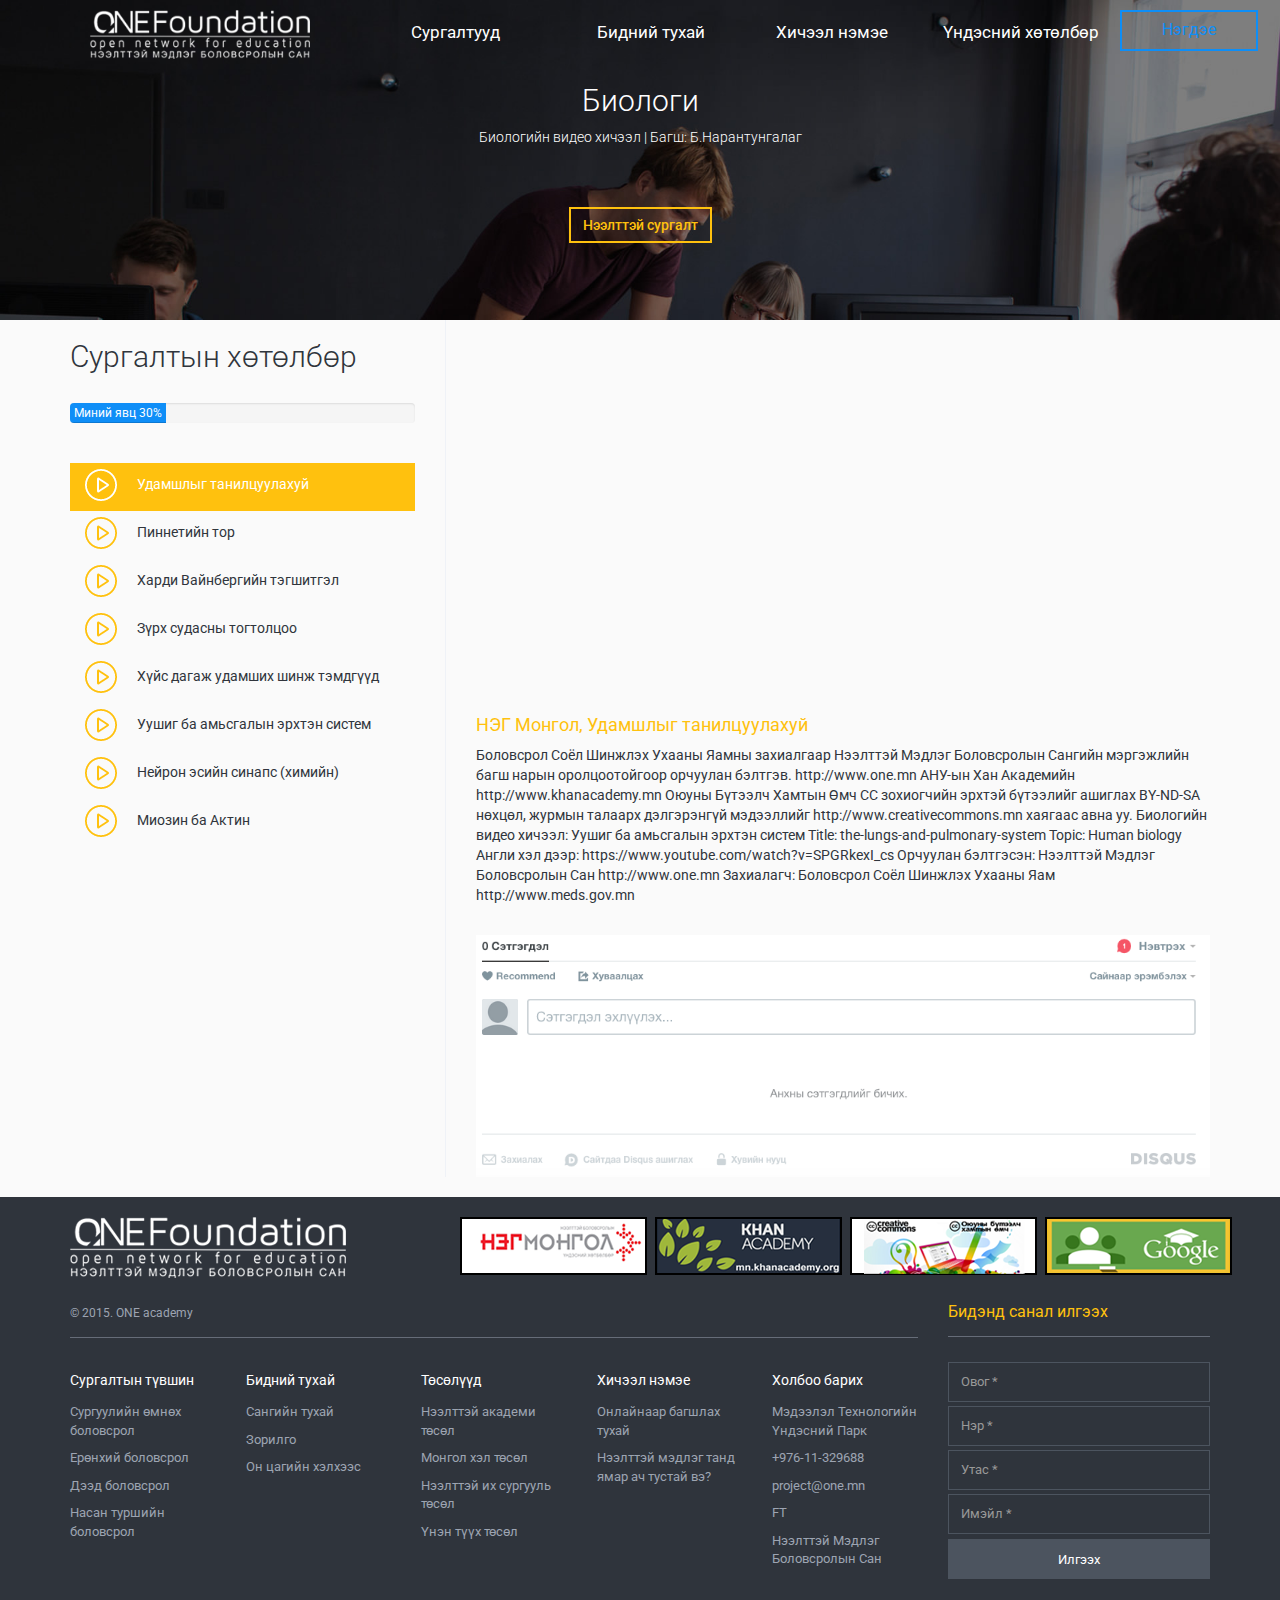
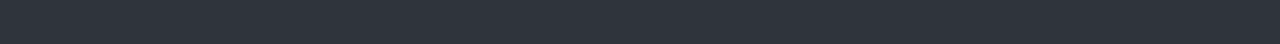
<file: biology.html>
<!DOCTYPE html>
<html lang="en">
  <head>
    <meta charset="utf-8">
    <meta http-equiv="X-UA-Compatible" content="IE=edge">
    <meta name="viewport" content="width=device-width, initial-scale=1">
    <!-- The above 3 meta tags *must* come first in the head; any other head content must come *after* these tags -->
    <title>ONE</title>

    <link href="css/style.css" rel="stylesheet">

    <!-- HTML5 shim and Respond.js for IE8 support of HTML5 elements and media queries -->
    <!-- WARNING: Respond.js doesn't work if you view the page via file:// -->
    <!--[if lt IE 9]>
      <script src="https://oss.maxcdn.com/html5shiv/3.7.2/html5shiv.min.js"></script>
      <script src="https://oss.maxcdn.com/respond/1.4.2/respond.min.js"></script>
    <![endif]-->
  </head>
  <body  class="tutorial bio" >
        <header style="background-image:url(img/business.jpg);">
            <div class="container-fluid">
                <div class="row">
                
                    <div class="col-md-12">
                        <nav>
                            <div class="container">
                                <ul class="nav yamm nav-pills nav-justified">
                                    <a class="navbar-brand" href="index.html"><img src="img/footer-logo.png"></a>
                                    
                                    <li role="presentation" class="dropdown yamm-fw">
                                        <a class="dropdown-toggle" data-toggle="dropdown" href="#" role="button" aria-haspopup="true" aria-expanded="false">
                                          Сургалтууд 
                                        </a>
                                        <ul class="dropdown-menu">
                                            <li>
                                                <div class="yamm-content container">
                                                    <div class="row"> 
                                                        <div class="col-md-2 ">
                                                            <a class="english call" href="#sub1">
                                                               <img src="img/icon1.png">
                                                                <span>Англи хэл </span>
                                                            </a>
                                                                <ul class="subsub" id="sub1">
                                                                    <li>
                                                                        <div class="yamm-content container" style="border-top:1px solid #32d47b;">
                                                                            <div class="row"> 
                                                                                <div class="col-md-2 ">
                                                                                    <a class="episode" href="tutorial.html">
                                                                                       <img src="img/eng-icon.png">
                                                                                        <span>Түүхүүд </span>
                                                                                        <img class="level" title="Насан туршийн боловсрол" alt="Насан туршийн боловсрол" src="img/level-a.png">
                                                                                        <img class="level" title="Ерөнхий боловсрол" alt="Ерөнхий боловсрол" src="img/level-b.png">
                                                                                        <img class="level" title="Дээд боловсрол" alt="Дээд боловсрол" src="img/level-c.png">
                                                                                    </a>
                                                                                </div>
                                                                                <div class="col-md-2">
                                                                                    <a class="episode " href="tutorial.html">
                                                                                       <img src="img/eng-icon.png">
                                                                                        <span>Шинэ үг</span>
                                                                                        <img class="level" title="Насан туршийн боловсрол" alt="Насан туршийн боловсрол" src="img/level-a.png">
                                                                                        <img class="level" title="Ерөнхий боловсрол" alt="Ерөнхий боловсрол" src="img/level-b.png">
                                                                                    </a>
                                                                                </div>
                                                                                <div class="col-md-2">
                                                                                    <a class="episode " href="tutorial.html">
                                                                                       <img src="img/eng-icon.png">
                                                                                        <span>Авиа зүй</span>
                                                                                        <img class="level" title="Насан туршийн боловсрол" alt="Насан туршийн боловсрол" src="img/level-a.png">
                                                                                        <img class="level" title="Ерөнхий боловсрол" alt="Ерөнхий боловсрол" src="img/level-b.png">
                                                                                    </a>
                                                                                </div>
                                                                                <div class="col-md-2">
                                                                                    <a class="episode " href="tutorial.html">
                                                                                       <img src="img/eng-icon.png">
                                                                                        <span>Харилцан яриа</span>
                                                                                        <img class="level" title="Насан туршийн боловсрол" alt="Насан туршийн боловсрол" src="img/level-a.png">
                                                                                        <img class="level" title="Ерөнхий боловсрол" alt="Ерөнхий боловсрол" src="img/level-b.png">
                                                                                        <img class="level" title="Дээд боловсрол" alt="Дээд боловсрол" src="img/level-c.png">
                                                                                    </a>
                                                                                </div>
                                                                                <div class="col-md-2">
                                                                                    <a class="episode " href="tutorial.html">
                                                                                       <img src="img/eng-icon.png">
                                                                                        <span>Англи хэл, Түүхүүд</span>
                                                                                        <img class="level" title="Насан туршийн боловсрол" alt="Насан туршийн боловсрол" src="img/level-a.png">
                                                                                        <img class="level" title="Ерөнхий боловсрол" alt="Ерөнхий боловсрол" src="img/level-b.png">
                                                                                        <img class="level" title="Дээд боловсрол" alt="Дээд боловсрол" src="img/level-c.png">
                                                                                    </a>
                                                                                </div>
                                                                                <div class="col-md-2">
                                                                                    <a class="episode " href="tutorial.html">
                                                                                       <img src="img/eng-icon.png">
                                                                                        <span>Англи хэл, Түүхүүд </span>
                                                                                        <img class="level" title="Насан туршийн боловсрол" alt="Насан туршийн боловсрол" src="img/level-a.png">
                                                                                        <img class="level" title="Дээд боловсрол" alt="Дээд боловсрол" src="img/level-c.png">
                                                                                    </a>
                                                                                </div>
                                                                            </div>
                                                                        </div>
                                                                    </li>
                                                                </ul> <!-- subsub end -->
                                                        </div>
                                                        <div class="col-md-2">
                                                            <a class="bio call" href="#sub2">
                                                               <img src="img/icon2.png">
                                                                <span>Биологи </span>
                                                            </a>
                                                            <ul class="subsub" id="sub2">
                                                                    <li>
                                                                        <div class="yamm-content container" style="border-top:1px solid #32d47b;">
                                                                            <div class="row"> 
                                                                                <div class="col-md-2 ">
                                                                                    <a class="episode" href="biology.html">
                                                                                       <img src="img/laboratory4.png">
                                                                                        <span>Удамшлыг танилцуулахуй</span>
                                                                                        <img class="level" title="Ерөнхий боловсрол" alt="Ерөнхий боловсрол" src="img/level-b.png">

                                                                                    </a>
                                                                                </div>
                                                                                <div class="col-md-2">
                                                                                    <a class="episode " href="biology.html">
                                                                                       <img src="img/laboratory4.png">
                                                                                        <span>Пиннетийн тор</span>
                                                                                        <img class="level" title="Насан туршийн боловсрол" alt="Насан туршийн боловсрол" src="img/level-a.png">
                                                                                        <img class="level" title="Ерөнхий боловсрол" alt="Ерөнхий боловсрол" src="img/level-b.png">
                                                                                        <img class="level" title="Дээд боловсрол" alt="Дээд боловсрол" src="img/level-c.png">
                                                                                    </a>
                                                                                </div>
                                                                                <div class="col-md-2">
                                                                                    <a class="episode " href="biology.html">
                                                                                       <img src="img/laboratory4.png">
                                                                                        <span>Аллелийн давтамж</span>
                                                                                        <img class="level" title="Насан туршийн боловсрол" alt="Насан туршийн боловсрол" src="img/level-a.png">
                                                                                        <img class="level" title="Ерөнхий боловсрол" alt="Ерөнхий боловсрол" src="img/level-b.png">
                                                                                        <img class="level" title="Дээд боловсрол" alt="Дээд боловсрол" src="img/level-c.png">
                                                                                    </a>
                                                                                </div>
                                                                                <div class="col-md-2">
                                                                                    <a class="episode " href="biology.html">
                                                                                       <img src="img/laboratory4.png">
                                                                                        <span>Харди Вайнбергийн тэгшитгэл</span>
                                                                                        <img class="level" title="Дээд боловсрол" alt="Дээд боловсрол" src="img/level-c.png">
                                                                                    </a>
                                                                                </div>
                                                                                <div class="col-md-2">
                                                                                    <a class="episode " href="biology.html">
                                                                                       <img src="img/laboratory4.png">
                                                                                        <span>Зүрх судасны тогтолцоо</span>
                                                                                        <img class="level" title="Дээд боловсрол" alt="Дээд боловсрол" src="img/level-c.png">
                                                                                    </a>
                                                                                </div>
                                                                                <div class="col-md-2">
                                                                                    <a class="episode " href="biology.html">
                                                                                       <img src="img/laboratory4.png">
                                                                                        <span>Хүйс дагаж удамших шинж тэмдгүүд </span>
                                                                                        <img class="level" title="Дээд боловсрол" alt="Дээд боловсрол" src="img/level-c.png">
                                                                                    </a>
                                                                                </div>
                                                                            </div>
                                                                        </div>
                                                                    </li>
                                                                </ul> <!-- subsub end -->
                                                        </div>
                                                        <div class="col-md-2">
                                                            <a class="com call" href="#">
                                                               <img src="img/icon3.png">
                                                                <span>Компьютерийн хэрэглээ</span>
                                                            </a>
                                                        </div>
                                                        <div class="col-md-2">
                                                            <a class="geo call" href="#">
                                                               <img src="img/icon4.png">
                                                                <span>Геометр </span>
                                                            </a>
                                                        </div>
                                                        <div class="col-md-2">
                                                            <a class="geo call" href="#">
                                                               <img src="img/icon4.png">
                                                                <span>Геометр </span>
                                                            </a>
                                                        </div>
                                                        <div class="col-md-2">
                                                            <a class="lang call" href="#">
                                                               <img src="img/icon5.png">
                                                                <span>Үндэсний бичиг </span>
                                                            </a>
                                                        </div>
                                                    </div>
                                                </div>
                                            </li>
                                        </ul>
                                        
                                    </li>
                                    <li><a href="page.html">Бидний тухай</a></li>
                                    <li><a href="#">Хичээл нэмэе</a></li>
                                    <li><a href="#">Үндэсний хөтөлбөр</a></li>
                                    <li><a href="#" class="navbar-right button"> Нэгдэе</a></li>
                                </ul>
                            </div> 
                        </nav>
                    </div>

                </div>
            </div> <!-- fluid end -->
            <div class="container">
                <div class="row">
                   <div class="bannertext text-center">
                        <h2>Биологи</h2>
                        <p>Биологийн видео хичээл | Багш: Б.Нарантунгалаг </p>
                   </div>
                   <br/><br/>
                   <div class="col-md-4"></div>
                   <div class="col-md-4 text-center">
                        <a class="btn btn-default">Нээлттэй сургалт</a>
                   </div>
                   <div class="col-md-4"></div>
                </div>
            </div>
        </header>
    <div class="container side">
        <div class="row">
            <div class="col-md-4">
                <h2>Сургалтын хөтөлбөр</h2>
                <br/>
                <div class="progress">
                  <div class="progress-bar" role="progressbar" aria-valuenow="30" aria-valuemin="0" aria-valuemax="100" style="min-width: 8em;">
                    Миний явц 30%
                  </div>
                </div>
                <ul class="list-group">
                  <li class="list-group-item active">
                    <span class="badge">14</span>
                    <a href="biology.html">Удамшлыг танилцуулахуй</a>
                  </li>
                  <li class="list-group-item">
                    <span class="badge">14</span>
                    <a href="bio1.html"> Пиннетийн тор</a>
                  </li>
                  <li class="list-group-item">
                    <span class="badge">14</span>
                    <a href="bio2.html">Харди Вайнбергийн тэгшитгэл</a>
                  </li>
                  <li class="list-group-item">
                    <span class="badge">14</span>
                    <a href="bio3.html">Зүрх судасны тогтолцоо</a>
                  </li>
                  <li class="list-group-item">
                    <span class="badge">14</span>
                    Хүйс дагаж удамших шинж тэмдгүүд
                  </li>
                  <li class="list-group-item">
                    <span class="badge">14</span>
                    Уушиг ба амьсгалын эрхтэн систем
                  </li>
                  <li class="list-group-item">
                    <span class="badge">14</span>
                    Нейрон эсийн синапс (химийн)
                  </li>
                  <li class="list-group-item">
                    <span class="badge">14</span>
                    Миозин ба Актин
                  </li>
                </ul>
            </div>
            <div class="col-md-8 right">
                <br/>
                <iframe width="640" height="360" src="https://www.youtube.com/embed/3_TaJUoXzQA" frameborder="0" allowfullscreen></iframe>
                <br/>
                <h4>НЭГ Монгол, Удамшлыг танилцуулахуй</h4>
                <p>Боловсрол Соёл Шинжлэх Ухааны Яамны захиалгаар Нээлттэй Мэдлэг Боловсролын Сангийн мэргэжлийн багш нарын оролцоотойгоор орчуулан бэлтгэв. http://www.one.mn АНУ-ын Хан Академийн http://www.khanacademy.mn Оюуны Бүтээлч Хамтын Өмч CC зохиогчийн эрхтэй бүтээлийг ашиглах BY-ND-SA нөхцөл, журмын талаарх дэлгэрэнгүй мэдээллийг http://www.creativecommons.mn хаягаас авна уу. Биологийн видео хичээл: Уушиг ба амьсгалын эрхтэн систем Title: the-lungs-and-pulmonary-system Topic: Human biology Англи хэл дээр: https://www.youtube.com/watch?v=SPGRkexI_cs Орчуулан бэлтгэсэн: Нээлттэй Мэдлэг Боловсролын Сан http://www.one.mn Захиалагч: Боловсрол Соёл Шинжлэх Ухааны Яам http://www.meds.gov.mn</p>
                <br/>
                <img src="img/disqus.png" class="img-responsive" >
            </div>
        </div>  
        <br/>
    </div> <!-- container end -->
    <footer>
        <div class="container">
            <br/>
             <div class="row">
                <div class="col-md-4">
                    <a href="#"><img src="img/footer-logo.png"></a>
                </div>
                <div class="col-md-8">
                    <div class="row">
                        <div class="col-md-3">
                            <a href="#"><img src="img/bn1.png"></a>
                        </div>
                        <div class="col-md-3">
                            <a href="#"><img src="img/bn2.png"></a>
                        </div>
                        <div class="col-md-3">
                            <a href="#"><img src="img/bn3.png"></a>
                        </div>
                        <div class="col-md-3">
                            <a href="#"><img src="img/bn4.png"></a>
                        </div>
                    </div>
                </div>
            </div>
            <div class="row">
                <div class="col-md-9">
                    <h4><span>&copy 2015. ONE academy</span></h4>
                    <div class="row row5">
                        <div class="col-md-2">
                            <h5>Сургалтын түвшин</h5>
                            <ul class="list-group">
                              <li class="list-group-item"><a href="#">Сургуулийн өмнөх боловсрол</a></li>
                              <li class="list-group-item"><a href="#">Ерөнхий боловсрол</a></li>
                              <li class="list-group-item"><a href="#">Дээд боловсрол</a></li>
                              <li class="list-group-item"><a href="#">Насан туршийн боловсрол</a></li>
                            </ul>
                        </div>
                        <div class="col-md-2">
                            <h5>Бидний тухай</h5>
                            <ul class="list-group">
                              <li class="list-group-item"><a href="#">Сангийн тухай</a></li>
                              <li class="list-group-item"><a href="#">Зорилго</a></li>
                              <li class="list-group-item"><a href="#"> Он цагийн хэлхээс</a></li>
                            </ul>
                        </div>
                        <div class="col-md-2">
                            <h5>Төсөлүүд</h5>
                            <ul class="list-group">
                              <li class="list-group-item"><a href="#">Нээлттэй академи төсөл</a></li>
                              <li class="list-group-item"><a href="#">Монгол хэл төсөл</a></li>
                              <li class="list-group-item"><a href="#">Нээлттэй их сургууль төсөл</a></li>
                              <li class="list-group-item"><a href="#">Үнэн түүх төсөл</a></li>
                            </ul>
                        </div>
                        <div class="col-md-2">
                            <h5>Хичээл нэмэе</h5>
                            <ul class="list-group">
                              <li class="list-group-item"><a href="#">Онлайнаар багшлах тухай</a></li>
                              <li class="list-group-item"><a href="#">Нээлттэй мэдлэг танд ямар ач тустай вэ?</a></li>
                            </ul>
                        </div>
                        <div class="col-md-2">
                            <h5>Холбоо барих</h5>
                            <ul class="list-group">
                              <li class="list-group-item">Мэдээлэл Технологийн Үндэсний Парк</li>
                              <li class="list-group-item">+976-11-329688</li>
                              <li class="list-group-item">project@one.mn</li>
                              <li class="list-group-item"><a href="#">F</a><a href="#">T</a></li>
                              <li class="list-group-item">Нээлттэй Мэдлэг <br/>Боловсролын Сан</li>
                            </ul>
                        </div>
                    </div>
                </div>
                <div class="col-md-3">
                    <h4>Бидэнд санал илгээх</h4>
                    <form>
                        <input class="form-control" type="text" placeholder="Овог *">
                        <input class="form-control" type="text" placeholder="Нэр *">
                        <input class="form-control" type="text" placeholder="Утас *">
                        <input class="form-control" type="text" placeholder="Имэйл *">
                        <input class="form-control submit" type="submit" value="Илгээх">
                    </form>
                </div>
            </div>
        </div>
    </footer>
    <script src="https://ajax.googleapis.com/ajax/libs/jquery/1.11.3/jquery.min.js"></script>
    <script src="js/bootstrap.min.js"></script>
    <script type="text/javascript">
        $( document ).ready(function() {
            $(".dropdown").hover(function(){
                if ($(".dropdown-menu").css("display") == "block"){
                    $("header nav").css("background-color", "#fff");
                    $(".subsub").hide(); 
                }
            },function(){
                $("header nav").css("background-color", "transparent");  
            });
            $(".call").hover(function(){
                var txt = $(this).attr('href');
                $(".subsub").hide();
                $(txt).show();
            });
            $(".dropdown").hover(function(){
                if ($(".dropdown-menu").css("display") == "block"){
                    $(".tutorial header .nav a").css("color", "#30353c");
                    $(".navbar-brand img").attr("src", "img/logo.png");
                }
            },function(){
                $(".tutorial header .nav a").css("color", "#fff");
                $(".navbar-brand img").attr("src", "img/footer-logo.png");
            });
        });
    </script>
  </body>
</html>
</file>
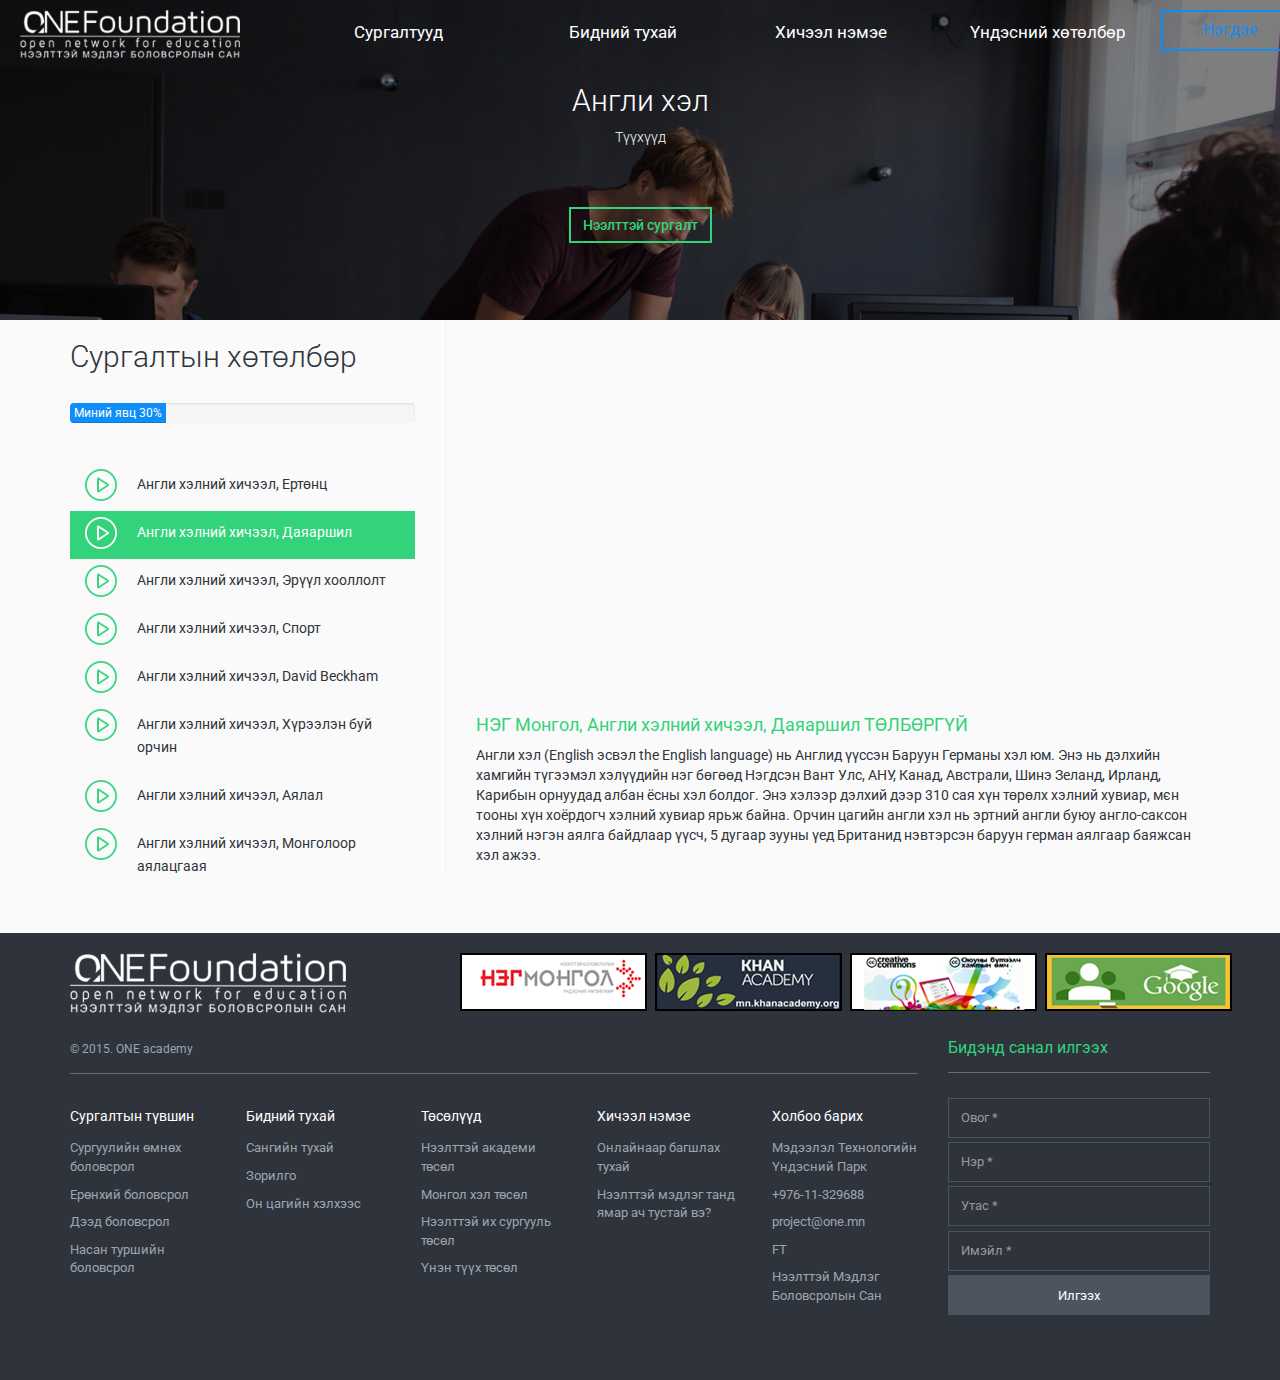
<file: eng2.html>
<!DOCTYPE html>
<html lang="en">
  <head>
    <meta charset="utf-8">
    <meta http-equiv="X-UA-Compatible" content="IE=edge">
    <meta name="viewport" content="width=device-width, initial-scale=1">
    <!-- The above 3 meta tags *must* come first in the head; any other head content must come *after* these tags -->
    <title>ONE</title>

    <link href="css/style.css" rel="stylesheet">

    <!-- HTML5 shim and Respond.js for IE8 support of HTML5 elements and media queries -->
    <!-- WARNING: Respond.js doesn't work if you view the page via file:// -->
    <!--[if lt IE 9]>
      <script src="https://oss.maxcdn.com/html5shiv/3.7.2/html5shiv.min.js"></script>
      <script src="https://oss.maxcdn.com/respond/1.4.2/respond.min.js"></script>
    <![endif]-->
  </head>
  <body  class="tutorial" >
        <header style="background-image:url(img/business.jpg);">
            <div class="container-fluid">
                <div class="row">
                
                    <div class="col-md-12">
                        <nav>
                            <ul class="nav yamm nav-pills nav-justified">
                                <a class="navbar-brand" href="index.html"><img src="img/footer-logo.png"></a>
                                
                                <li role="presentation" class="dropdown yamm-fw">
                                    <a class="dropdown-toggle" data-toggle="dropdown" href="#" role="button" aria-haspopup="true" aria-expanded="false">
                                      Сургалтууд 
                                    </a>
                                    <ul class="dropdown-menu">
                                        <li>
                                            <div class="yamm-content container">
                                                <div class="row"> 
                                                    <div class="col-md-2 ">
                                                        <a class="english call" href="#sub1">
                                                           <img src="img/icon1.png">
                                                            <span>Англи хэл </span>
                                                        </a>
                                                             <ul class="subsub" id="sub1">
                                                                <li>
                                                                    <div class="yamm-content container" style="border-top:1px solid #32d47b;">
                                                                        <div class="row"> 
                                                                            <div class="col-md-2 ">
                                                                                <a class="episode" href="tutorial.html">
                                                                                   <img src="img/eng-icon.png">
                                                                                    <span>Түүхүүд </span>
                                                                                </a>
                                                                            </div>
                                                                            <div class="col-md-2">
                                                                                <a class="episode " href="tutorial.html">
                                                                                   <img src="img/eng-icon.png">
                                                                                    <span>Шинэ үг</span>
                                                                                </a>
                                                                            </div>
                                                                            <div class="col-md-2">
                                                                                <a class="episode " href="tutorial.html">
                                                                                   <img src="img/eng-icon.png">
                                                                                    <span>Авиа зүй</span>
                                                                                </a>
                                                                            </div>
                                                                            <div class="col-md-2">
                                                                                <a class="episode " href="tutorial.html">
                                                                                   <img src="img/eng-icon.png">
                                                                                    <span>Харилцан яриа</span>
                                                                                </a>
                                                                            </div>
                                                                            <div class="col-md-2">
                                                                                <a class="episode " href="tutorial.html">
                                                                                   <img src="img/eng-icon.png">
                                                                                    <span>Англи хэл, Түүхүүд</span>
                                                                                </a>
                                                                            </div>
                                                                            <div class="col-md-2">
                                                                                <a class="episode " href="tutorial.html">
                                                                                   <img src="img/eng-icon.png">
                                                                                    <span>Англи хэл, Түүхүүд </span>
                                                                                </a>
                                                                            </div>
                                                                        </div>
                                                                    </div>
                                                                </li>
                                                            </ul> <!-- subsub end -->
                                                    </div>
                                                    <div class="col-md-2">
                                                        <a class="bio call" href="#sub2">
                                                           <img src="img/icon2.png">
                                                            <span>Биологи </span>
                                                        </a>
                                                        <ul class="subsub" id="sub2">
                                                                <li>
                                                                    <div class="yamm-content container" style="border-top:1px solid #32d47b;">
                                                                        <div class="row"> 
                                                                            <div class="col-md-2 ">
                                                                                <a class="episode" href="biology.html">
                                                                                   <img src="img/laboratory4.png">
                                                                                    <span>Удамшлыг танилцуулахуй</span>
                                                                                </a>
                                                                            </div>
                                                                            <div class="col-md-2">
                                                                                <a class="episode " href="biology.html">
                                                                                   <img src="img/laboratory4.png">
                                                                                    <span>Пиннетийн тор</span>
                                                                                </a>
                                                                            </div>
                                                                            <div class="col-md-2">
                                                                                <a class="episode " href="biology.html">
                                                                                   <img src="img/laboratory4.png">
                                                                                    <span>Аллелийн давтамж</span>
                                                                                </a>
                                                                            </div>
                                                                            <div class="col-md-2">
                                                                                <a class="episode " href="biology.html">
                                                                                   <img src="img/laboratory4.png">
                                                                                    <span>Харди Вайнбергийн тэгшитгэл</span>
                                                                                </a>
                                                                            </div>
                                                                            <div class="col-md-2">
                                                                                <a class="episode " href="biology.html">
                                                                                   <img src="img/laboratory4.png">
                                                                                    <span>Зүрх судасны тогтолцоо</span>
                                                                                </a>
                                                                            </div>
                                                                            <div class="col-md-2">
                                                                                <a class="episode " href="biology.html">
                                                                                   <img src="img/laboratory4.png">
                                                                                    <span>Хүйс дагаж удамших шинж тэмдгүүд </span>
                                                                                </a>
                                                                            </div>
                                                                        </div>
                                                                    </div>
                                                                </li>
                                                            </ul> <!-- subsub end -->
                                                    </div>
                                                    <div class="col-md-2">
                                                        <a class="com call" href="#">
                                                           <img src="img/icon3.png">
                                                            <span>Компьютерийн хэрэглээ</span>
                                                        </a>
                                                    </div>
                                                    <div class="col-md-2">
                                                        <a class="geo call" href="#">
                                                           <img src="img/icon4.png">
                                                            <span>Геометр </span>
                                                        </a>
                                                    </div>
                                                    <div class="col-md-2">
                                                        <a class="geo call" href="#">
                                                           <img src="img/icon4.png">
                                                            <span>Геометр </span>
                                                        </a>
                                                    </div>
                                                    <div class="col-md-2">
                                                        <a class="lang call" href="#">
                                                           <img src="img/icon5.png">
                                                            <span>Үндэсний бичиг </span>
                                                        </a>
                                                    </div>
                                                </div>
                                            </div>
                                        </li>
                                    </ul>
                                    
                                </li>
                                <li><a href="#">Бидний тухай</a></li>
                                <li><a href="#">Хичээл нэмэе</a></li>
                                <li><a href="#">Үндэсний хөтөлбөр</a></li>
                                <li><a href="#" class="navbar-right button"> Нэгдэе</a></li>
                            </ul> 
                        </nav>
                    </div>

                </div>
            </div> <!-- fluid end -->
            <div class="container">
                <div class="row">
                   <div class="bannertext text-center">
                        <h2>Англи хэл</h2>
                        <p>Түүхүүд</p>
                   </div>
                   <br/><br/>
                   <div class="col-md-4"></div>
                   <div class="col-md-4 text-center">
                        <a class="btn btn-default">Нээлттэй сургалт</a>
                   </div>
                   <div class="col-md-4"></div>
                </div>
            </div>
        </header>
    <div class="container side">
        <div class="row">
            <div class="col-md-4">
                <h2>Сургалтын хөтөлбөр</h2>
                <br/>
                <div class="progress">
                  <div class="progress-bar" role="progressbar" aria-valuenow="30" aria-valuemin="0" aria-valuemax="100" style="min-width: 8em;">
                    Миний явц 30%
                  </div>
                </div>
                <ul class="list-group">
                  <li class="list-group-item">
                    <span class="badge">14</span>
                    <a href="tutorial.html">Англи хэлний хичээл, Ертөнц</a>
                  </li>
                  <li class="list-group-item active">
                    <span class="badge">14</span>
                    <a href="eng2.html"> Англи хэлний хичээл, Даяаршил</a>
                  </li>
                  <li class="list-group-item">
                    <span class="badge">14</span>
                    <a href="eng3.html">Англи хэлний хичээл, Эрүүл хооллолт</a>
                  </li>
                  <li class="list-group-item">
                    <span class="badge">14</span>
                    <a href="eng4.html">Англи хэлний хичээл, Спорт</a>
                  </li>
                  <li class="list-group-item">
                    <span class="badge">14</span>
                    Англи хэлний хичээл, David Beckham
                  </li>
                  <li class="list-group-item">
                    <span class="badge">14</span>
                    Англи хэлний хичээл, Хүрээлэн буй орчин
                  </li>
                  <li class="list-group-item">
                    <span class="badge">14</span>
                    Англи хэлний хичээл, Аялал
                  </li>
                  <li class="list-group-item">
                    <span class="badge">14</span>
                    Англи хэлний хичээл, Монголоор аялацгаая
                  </li>
                </ul>
            </div>
            <div class="col-md-8 right">
                <br/>
                <iframe width="640" height="360" src="https://www.youtube.com/embed/lSppUxs3Wek" frameborder="0" allowfullscreen></iframe>
                <br/>
                <h4>НЭГ Монгол, Англи хэлний хичээл, Даяаршил ТӨЛБӨРГҮЙ</h4>
                <p>Англи хэл (English эсвэл the English language) нь Англид үүссэн Баруун Германы хэл юм. Энэ нь дэлхийн хамгийн түгээмэл хэлүүдийн нэг бөгөөд Нэгдсэн Вант Улс, АНУ, Канад, Австрали, Шинэ Зеланд, Ирланд, Карибын орнуудад албан ёсны хэл болдог. Энэ хэлээр дэлхий дээр 310 сая хүн төрөлх хэлний хувиар, мєн тооны хүн хоёрдогч хэлний хувиар ярьж байна. Орчин цагийн англи хэл нь эртний англи буюу англо-саксон хэлний нэгэн аялга байдлаар үүсч, 5 дугаар зууны үед Британид нэвтэрсэн баруун герман аялгаар баяжсан хэл ажээ.</p>
            </div>
        </div>  
        <br/>
    </div> <!-- container end -->
    <footer>
        <div class="container">
            <br/>
             <div class="row">
                <div class="col-md-4">
                    <a href="#"><img src="img/footer-logo.png"></a>
                </div>
                <div class="col-md-8">
                    <div class="row">
                        <div class="col-md-3">
                            <a href="#"><img src="img/bn1.png"></a>
                        </div>
                        <div class="col-md-3">
                            <a href="#"><img src="img/bn2.png"></a>
                        </div>
                        <div class="col-md-3">
                            <a href="#"><img src="img/bn3.png"></a>
                        </div>
                        <div class="col-md-3">
                            <a href="#"><img src="img/bn4.png"></a>
                        </div>
                    </div>
                </div>
            </div>
            <div class="row">
                <div class="col-md-9">
                    <h4><span>&copy 2015. ONE academy</span></h4>
                    <div class="row row5">
                        <div class="col-md-2">
                            <h5>Сургалтын түвшин</h5>
                            <ul class="list-group">
                              <li class="list-group-item"><a href="#">Сургуулийн өмнөх боловсрол</a></li>
                              <li class="list-group-item"><a href="#">Ерөнхий боловсрол</a></li>
                              <li class="list-group-item"><a href="#">Дээд боловсрол</a></li>
                              <li class="list-group-item"><a href="#">Насан туршийн боловсрол</a></li>
                            </ul>
                        </div>
                        <div class="col-md-2">
                            <h5>Бидний тухай</h5>
                            <ul class="list-group">
                              <li class="list-group-item"><a href="#">Сангийн тухай</a></li>
                              <li class="list-group-item"><a href="#">Зорилго</a></li>
                              <li class="list-group-item"><a href="#"> Он цагийн хэлхээс</a></li>
                            </ul>
                        </div>
                        <div class="col-md-2">
                            <h5>Төсөлүүд</h5>
                            <ul class="list-group">
                              <li class="list-group-item"><a href="#">Нээлттэй академи төсөл</a></li>
                              <li class="list-group-item"><a href="#">Монгол хэл төсөл</a></li>
                              <li class="list-group-item"><a href="#">Нээлттэй их сургууль төсөл</a></li>
                              <li class="list-group-item"><a href="#">Үнэн түүх төсөл</a></li>
                            </ul>
                        </div>
                        <div class="col-md-2">
                            <h5>Хичээл нэмэе</h5>
                            <ul class="list-group">
                              <li class="list-group-item"><a href="#">Онлайнаар багшлах тухай</a></li>
                              <li class="list-group-item"><a href="#">Нээлттэй мэдлэг танд ямар ач тустай вэ?</a></li>
                            </ul>
                        </div>
                        <div class="col-md-2">
                            <h5>Холбоо барих</h5>
                            <ul class="list-group">
                              <li class="list-group-item">Мэдээлэл Технологийн Үндэсний Парк</li>
                              <li class="list-group-item">+976-11-329688</li>
                              <li class="list-group-item">project@one.mn</li>
                              <li class="list-group-item"><a href="#">F</a><a href="#">T</a></li>
                              <li class="list-group-item">Нээлттэй Мэдлэг <br/>Боловсролын Сан</li>
                            </ul>
                        </div>
                    </div>
                </div>
                <div class="col-md-3">
                    <h4>Бидэнд санал илгээх</h4>
                    <form>
                        <input class="form-control" type="text" placeholder="Овог *">
                        <input class="form-control" type="text" placeholder="Нэр *">
                        <input class="form-control" type="text" placeholder="Утас *">
                        <input class="form-control" type="text" placeholder="Имэйл *">
                        <input class="form-control submit" type="submit" value="Илгээх">
                    </form>
                </div>
            </div>
        </div>
    </footer>
    <script src="https://ajax.googleapis.com/ajax/libs/jquery/1.11.3/jquery.min.js"></script>
    <script src="js/bootstrap.min.js"></script>
    <script type="text/javascript">
        $( document ).ready(function() {
            $(".dropdown").hover(function(){
                if ($(".dropdown-menu").css("display") == "block"){
                    $("header nav").css("background-color", "#fff");
                    $(".subsub").hide(); 
                }
            },function(){
                $("header nav").css("background-color", "transparent");  
            });
            $(".call").hover(function(){
                var txt = $(this).attr('href');
                $(".subsub").hide();
                $(txt).show();
            });

        });
    </script>
  </body>
</html>
</file>
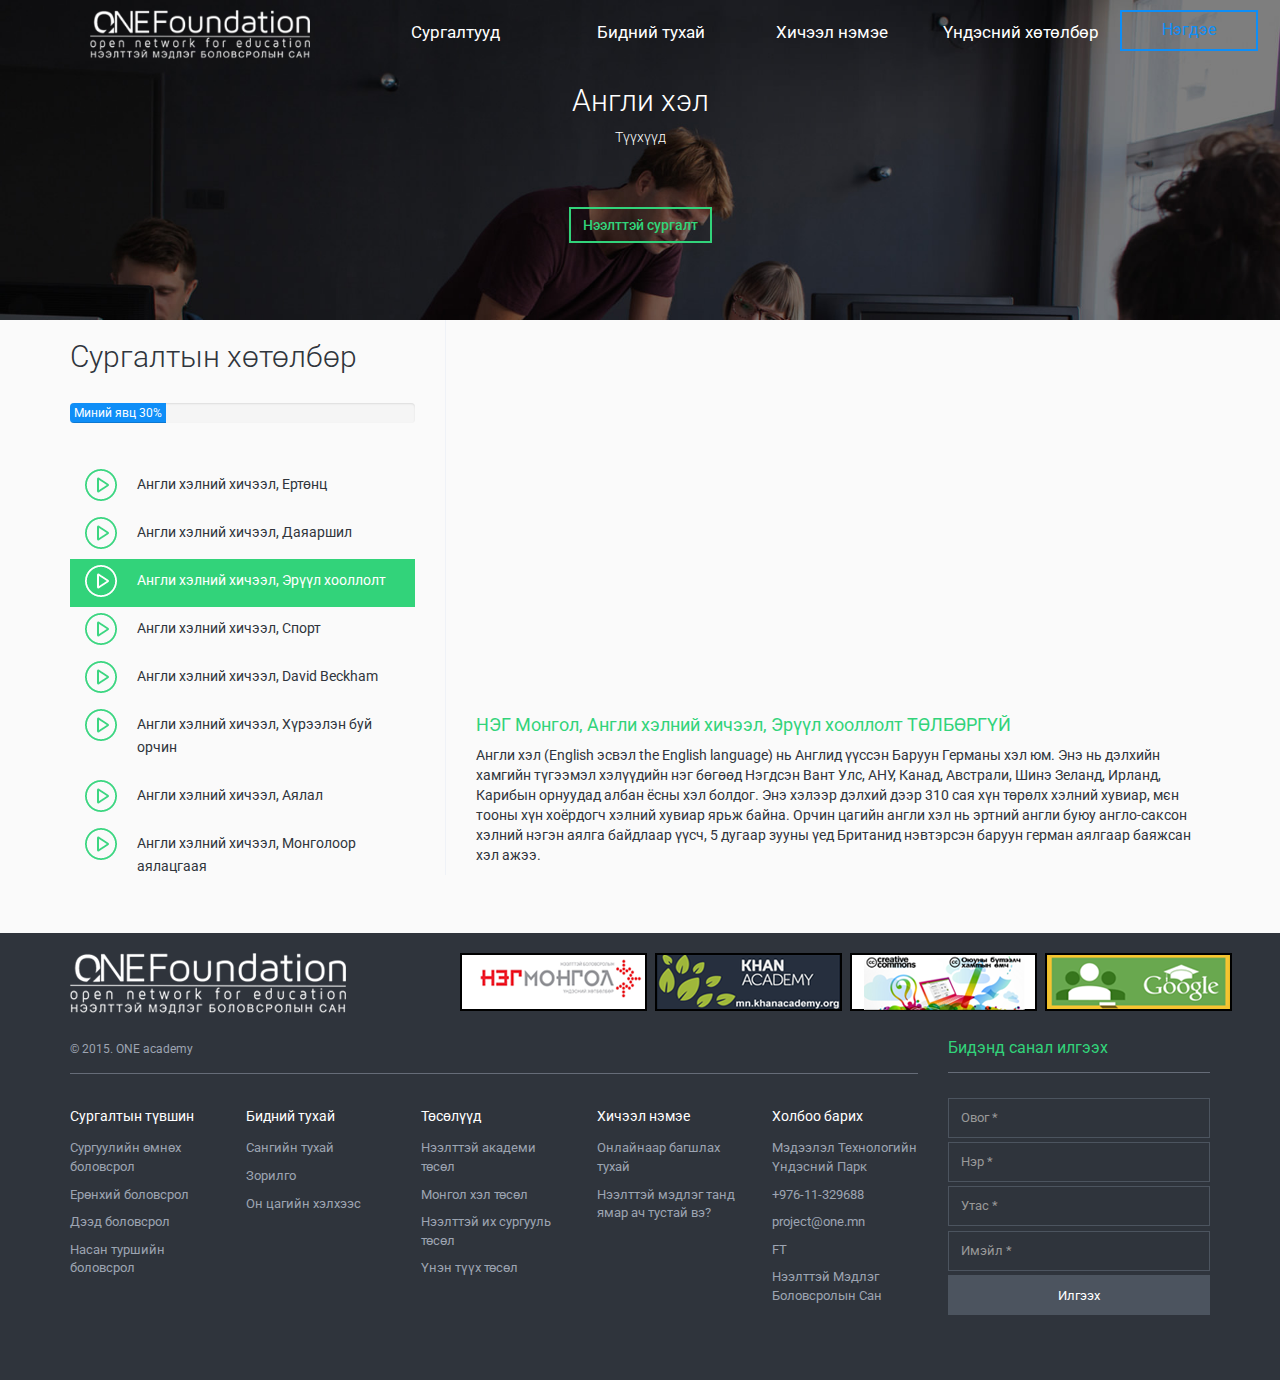
<file: eng3.html>
<!DOCTYPE html>
<html lang="en">
  <head>
    <meta charset="utf-8">
    <meta http-equiv="X-UA-Compatible" content="IE=edge">
    <meta name="viewport" content="width=device-width, initial-scale=1">
    <!-- The above 3 meta tags *must* come first in the head; any other head content must come *after* these tags -->
    <title>ONE</title>

    <link href="css/style.css" rel="stylesheet">

    <!-- HTML5 shim and Respond.js for IE8 support of HTML5 elements and media queries -->
    <!-- WARNING: Respond.js doesn't work if you view the page via file:// -->
    <!--[if lt IE 9]>
      <script src="https://oss.maxcdn.com/html5shiv/3.7.2/html5shiv.min.js"></script>
      <script src="https://oss.maxcdn.com/respond/1.4.2/respond.min.js"></script>
    <![endif]-->
  </head>
  <body  class="tutorial" >
        <header style="background-image:url(img/business.jpg);">
            <div class="container-fluid">
                <div class="row">
                
                    <div class="col-md-12">
                        <nav>
                            <div class="container">
                                <ul class="nav yamm nav-pills nav-justified">
                                    <a class="navbar-brand" href="index.html"><img src="img/footer-logo.png"></a>
                                    
                                    <li role="presentation" class="dropdown yamm-fw">
                                        <a class="dropdown-toggle" data-toggle="dropdown" href="#" role="button" aria-haspopup="true" aria-expanded="false">
                                          Сургалтууд 
                                        </a>
                                        <ul class="dropdown-menu">
                                            <li>
                                                <div class="yamm-content container">
                                                    <div class="row"> 
                                                        <div class="col-md-2 ">
                                                            <a class="english call" href="#sub1">
                                                               <img src="img/icon1.png">
                                                                <span>Англи хэл </span>
                                                            </a>
                                                                <ul class="subsub" id="sub1">
                                                                    <li>
                                                                        <div class="yamm-content container" style="border-top:1px solid #32d47b;">
                                                                            <div class="row"> 
                                                                                <div class="col-md-2 ">
                                                                                    <a class="episode" href="tutorial.html">
                                                                                       <img src="img/eng-icon.png">
                                                                                        <span>Түүхүүд </span>
                                                                                        <img class="level" title="Насан туршийн боловсрол" alt="Насан туршийн боловсрол" src="img/level-a.png">
                                                                                        <img class="level" title="Ерөнхий боловсрол" alt="Ерөнхий боловсрол" src="img/level-b.png">
                                                                                        <img class="level" title="Дээд боловсрол" alt="Дээд боловсрол" src="img/level-c.png">
                                                                                    </a>
                                                                                </div>
                                                                                <div class="col-md-2">
                                                                                    <a class="episode " href="tutorial.html">
                                                                                       <img src="img/eng-icon.png">
                                                                                        <span>Шинэ үг</span>
                                                                                        <img class="level" title="Насан туршийн боловсрол" alt="Насан туршийн боловсрол" src="img/level-a.png">
                                                                                        <img class="level" title="Ерөнхий боловсрол" alt="Ерөнхий боловсрол" src="img/level-b.png">
                                                                                    </a>
                                                                                </div>
                                                                                <div class="col-md-2">
                                                                                    <a class="episode " href="tutorial.html">
                                                                                       <img src="img/eng-icon.png">
                                                                                        <span>Авиа зүй</span>
                                                                                        <img class="level" title="Насан туршийн боловсрол" alt="Насан туршийн боловсрол" src="img/level-a.png">
                                                                                        <img class="level" title="Ерөнхий боловсрол" alt="Ерөнхий боловсрол" src="img/level-b.png">
                                                                                    </a>
                                                                                </div>
                                                                                <div class="col-md-2">
                                                                                    <a class="episode " href="tutorial.html">
                                                                                       <img src="img/eng-icon.png">
                                                                                        <span>Харилцан яриа</span>
                                                                                        <img class="level" title="Насан туршийн боловсрол" alt="Насан туршийн боловсрол" src="img/level-a.png">
                                                                                        <img class="level" title="Ерөнхий боловсрол" alt="Ерөнхий боловсрол" src="img/level-b.png">
                                                                                        <img class="level" title="Дээд боловсрол" alt="Дээд боловсрол" src="img/level-c.png">
                                                                                    </a>
                                                                                </div>
                                                                                <div class="col-md-2">
                                                                                    <a class="episode " href="tutorial.html">
                                                                                       <img src="img/eng-icon.png">
                                                                                        <span>Англи хэл, Түүхүүд</span>
                                                                                        <img class="level" title="Насан туршийн боловсрол" alt="Насан туршийн боловсрол" src="img/level-a.png">
                                                                                        <img class="level" title="Ерөнхий боловсрол" alt="Ерөнхий боловсрол" src="img/level-b.png">
                                                                                        <img class="level" title="Дээд боловсрол" alt="Дээд боловсрол" src="img/level-c.png">
                                                                                    </a>
                                                                                </div>
                                                                                <div class="col-md-2">
                                                                                    <a class="episode " href="tutorial.html">
                                                                                       <img src="img/eng-icon.png">
                                                                                        <span>Англи хэл, Түүхүүд </span>
                                                                                        <img class="level" title="Насан туршийн боловсрол" alt="Насан туршийн боловсрол" src="img/level-a.png">
                                                                                        <img class="level" title="Дээд боловсрол" alt="Дээд боловсрол" src="img/level-c.png">
                                                                                    </a>
                                                                                </div>
                                                                            </div>
                                                                        </div>
                                                                    </li>
                                                                </ul> <!-- subsub end -->
                                                        </div>
                                                        <div class="col-md-2">
                                                            <a class="bio call" href="#sub2">
                                                               <img src="img/icon2.png">
                                                                <span>Биологи </span>
                                                            </a>
                                                            <ul class="subsub" id="sub2">
                                                                    <li>
                                                                        <div class="yamm-content container" style="border-top:1px solid #32d47b;">
                                                                            <div class="row"> 
                                                                                <div class="col-md-2 ">
                                                                                    <a class="episode" href="biology.html">
                                                                                       <img src="img/laboratory4.png">
                                                                                        <span>Удамшлыг танилцуулахуй</span>
                                                                                        <img class="level" title="Ерөнхий боловсрол" alt="Ерөнхий боловсрол" src="img/level-b.png">

                                                                                    </a>
                                                                                </div>
                                                                                <div class="col-md-2">
                                                                                    <a class="episode " href="biology.html">
                                                                                       <img src="img/laboratory4.png">
                                                                                        <span>Пиннетийн тор</span>
                                                                                        <img class="level" title="Насан туршийн боловсрол" alt="Насан туршийн боловсрол" src="img/level-a.png">
                                                                                        <img class="level" title="Ерөнхий боловсрол" alt="Ерөнхий боловсрол" src="img/level-b.png">
                                                                                        <img class="level" title="Дээд боловсрол" alt="Дээд боловсрол" src="img/level-c.png">
                                                                                    </a>
                                                                                </div>
                                                                                <div class="col-md-2">
                                                                                    <a class="episode " href="biology.html">
                                                                                       <img src="img/laboratory4.png">
                                                                                        <span>Аллелийн давтамж</span>
                                                                                        <img class="level" title="Насан туршийн боловсрол" alt="Насан туршийн боловсрол" src="img/level-a.png">
                                                                                        <img class="level" title="Ерөнхий боловсрол" alt="Ерөнхий боловсрол" src="img/level-b.png">
                                                                                        <img class="level" title="Дээд боловсрол" alt="Дээд боловсрол" src="img/level-c.png">
                                                                                    </a>
                                                                                </div>
                                                                                <div class="col-md-2">
                                                                                    <a class="episode " href="biology.html">
                                                                                       <img src="img/laboratory4.png">
                                                                                        <span>Харди Вайнбергийн тэгшитгэл</span>
                                                                                        <img class="level" title="Дээд боловсрол" alt="Дээд боловсрол" src="img/level-c.png">
                                                                                    </a>
                                                                                </div>
                                                                                <div class="col-md-2">
                                                                                    <a class="episode " href="biology.html">
                                                                                       <img src="img/laboratory4.png">
                                                                                        <span>Зүрх судасны тогтолцоо</span>
                                                                                        <img class="level" title="Дээд боловсрол" alt="Дээд боловсрол" src="img/level-c.png">
                                                                                    </a>
                                                                                </div>
                                                                                <div class="col-md-2">
                                                                                    <a class="episode " href="biology.html">
                                                                                       <img src="img/laboratory4.png">
                                                                                        <span>Хүйс дагаж удамших шинж тэмдгүүд </span>
                                                                                        <img class="level" title="Дээд боловсрол" alt="Дээд боловсрол" src="img/level-c.png">
                                                                                    </a>
                                                                                </div>
                                                                            </div>
                                                                        </div>
                                                                    </li>
                                                                </ul> <!-- subsub end -->
                                                        </div>
                                                        <div class="col-md-2">
                                                            <a class="com call" href="#">
                                                               <img src="img/icon3.png">
                                                                <span>Компьютерийн хэрэглээ</span>
                                                            </a>
                                                        </div>
                                                        <div class="col-md-2">
                                                            <a class="geo call" href="#">
                                                               <img src="img/icon4.png">
                                                                <span>Геометр </span>
                                                            </a>
                                                        </div>
                                                        <div class="col-md-2">
                                                            <a class="geo call" href="#">
                                                               <img src="img/icon4.png">
                                                                <span>Геометр </span>
                                                            </a>
                                                        </div>
                                                        <div class="col-md-2">
                                                            <a class="lang call" href="#">
                                                               <img src="img/icon5.png">
                                                                <span>Үндэсний бичиг </span>
                                                            </a>
                                                        </div>
                                                    </div>
                                                </div>
                                            </li>
                                        </ul>
                                        
                                    </li>
                                    <li><a href="page.html">Бидний тухай</a></li>
                                    <li><a href="#">Хичээл нэмэе</a></li>
                                    <li><a href="#">Үндэсний хөтөлбөр</a></li>
                                    <li><a href="#" class="navbar-right button"> Нэгдэе</a></li>
                                </ul>
                            </div> 
                        </nav>
                    </div>

                </div>
            </div> <!-- fluid end -->
            <div class="container">
                <div class="row">
                   <div class="bannertext text-center">
                        <h2>Англи хэл</h2>
                        <p>Түүхүүд</p>
                   </div>
                   <br/><br/>
                   <div class="col-md-4"></div>
                   <div class="col-md-4 text-center">
                        <a class="btn btn-default">Нээлттэй сургалт</a>
                   </div>
                   <div class="col-md-4"></div>
                </div>
            </div>
        </header>
    <div class="container side">
        <div class="row">
            <div class="col-md-4">
                <h2>Сургалтын хөтөлбөр</h2>
                <br/>
                <div class="progress">
                  <div class="progress-bar" role="progressbar" aria-valuenow="30" aria-valuemin="0" aria-valuemax="100" style="min-width: 8em;">
                    Миний явц 30%
                  </div>
                </div>
                <ul class="list-group">
                  <li class="list-group-item">
                    <span class="badge">14</span>
                    <a href="tutorial.html">Англи хэлний хичээл, Ертөнц</a>
                  </li>
                  <li class="list-group-item">
                    <span class="badge">14</span>
                    <a href="eng2.html"> Англи хэлний хичээл, Даяаршил</a>
                  </li>
                  <li class="list-group-item active">
                    <span class="badge">14</span>
                    <a href="eng3.html">Англи хэлний хичээл, Эрүүл хооллолт</a>
                  </li>
                  <li class="list-group-item">
                    <span class="badge">14</span>
                    <a href="eng4.html">Англи хэлний хичээл, Спорт</a>
                  </li>
                  <li class="list-group-item">
                    <span class="badge">14</span>
                    Англи хэлний хичээл, David Beckham
                  </li>
                  <li class="list-group-item">
                    <span class="badge">14</span>
                    Англи хэлний хичээл, Хүрээлэн буй орчин
                  </li>
                  <li class="list-group-item">
                    <span class="badge">14</span>
                    Англи хэлний хичээл, Аялал
                  </li>
                  <li class="list-group-item">
                    <span class="badge">14</span>
                    Англи хэлний хичээл, Монголоор аялацгаая
                  </li>
                </ul>
            </div>
            <div class="col-md-8 right">
                <br/>
                <iframe width="640" height="360" src="https://www.youtube.com/embed/lSppUxs3Wek" frameborder="0" allowfullscreen></iframe>
                <br/>
                <h4>НЭГ Монгол, Англи хэлний хичээл, Эрүүл хооллолт ТӨЛБӨРГҮЙ</h4>
                <p>Англи хэл (English эсвэл the English language) нь Англид үүссэн Баруун Германы хэл юм. Энэ нь дэлхийн хамгийн түгээмэл хэлүүдийн нэг бөгөөд Нэгдсэн Вант Улс, АНУ, Канад, Австрали, Шинэ Зеланд, Ирланд, Карибын орнуудад албан ёсны хэл болдог. Энэ хэлээр дэлхий дээр 310 сая хүн төрөлх хэлний хувиар, мєн тооны хүн хоёрдогч хэлний хувиар ярьж байна. Орчин цагийн англи хэл нь эртний англи буюу англо-саксон хэлний нэгэн аялга байдлаар үүсч, 5 дугаар зууны үед Британид нэвтэрсэн баруун герман аялгаар баяжсан хэл ажээ.</p>
            </div>
        </div>  
        <br/>
    </div> <!-- container end -->
    <footer>
        <div class="container">
            <br/>
             <div class="row">
                <div class="col-md-4">
                    <a href="#"><img src="img/footer-logo.png"></a>
                </div>
                <div class="col-md-8">
                    <div class="row">
                        <div class="col-md-3">
                            <a href="#"><img src="img/bn1.png"></a>
                        </div>
                        <div class="col-md-3">
                            <a href="#"><img src="img/bn2.png"></a>
                        </div>
                        <div class="col-md-3">
                            <a href="#"><img src="img/bn3.png"></a>
                        </div>
                        <div class="col-md-3">
                            <a href="#"><img src="img/bn4.png"></a>
                        </div>
                    </div>
                </div>
            </div>
            <div class="row">
                <div class="col-md-9">
                    <h4><span>&copy 2015. ONE academy</span></h4>
                    <div class="row row5">
                        <div class="col-md-2">
                            <h5>Сургалтын түвшин</h5>
                            <ul class="list-group">
                              <li class="list-group-item"><a href="#">Сургуулийн өмнөх боловсрол</a></li>
                              <li class="list-group-item"><a href="#">Ерөнхий боловсрол</a></li>
                              <li class="list-group-item"><a href="#">Дээд боловсрол</a></li>
                              <li class="list-group-item"><a href="#">Насан туршийн боловсрол</a></li>
                            </ul>
                        </div>
                        <div class="col-md-2">
                            <h5>Бидний тухай</h5>
                            <ul class="list-group">
                              <li class="list-group-item"><a href="#">Сангийн тухай</a></li>
                              <li class="list-group-item"><a href="#">Зорилго</a></li>
                              <li class="list-group-item"><a href="#"> Он цагийн хэлхээс</a></li>
                            </ul>
                        </div>
                        <div class="col-md-2">
                            <h5>Төсөлүүд</h5>
                            <ul class="list-group">
                              <li class="list-group-item"><a href="#">Нээлттэй академи төсөл</a></li>
                              <li class="list-group-item"><a href="#">Монгол хэл төсөл</a></li>
                              <li class="list-group-item"><a href="#">Нээлттэй их сургууль төсөл</a></li>
                              <li class="list-group-item"><a href="#">Үнэн түүх төсөл</a></li>
                            </ul>
                        </div>
                        <div class="col-md-2">
                            <h5>Хичээл нэмэе</h5>
                            <ul class="list-group">
                              <li class="list-group-item"><a href="#">Онлайнаар багшлах тухай</a></li>
                              <li class="list-group-item"><a href="#">Нээлттэй мэдлэг танд ямар ач тустай вэ?</a></li>
                            </ul>
                        </div>
                        <div class="col-md-2">
                            <h5>Холбоо барих</h5>
                            <ul class="list-group">
                              <li class="list-group-item">Мэдээлэл Технологийн Үндэсний Парк</li>
                              <li class="list-group-item">+976-11-329688</li>
                              <li class="list-group-item">project@one.mn</li>
                              <li class="list-group-item"><a href="#">F</a><a href="#">T</a></li>
                              <li class="list-group-item">Нээлттэй Мэдлэг <br/>Боловсролын Сан</li>
                            </ul>
                        </div>
                    </div>
                </div>
                <div class="col-md-3">
                    <h4>Бидэнд санал илгээх</h4>
                    <form>
                        <input class="form-control" type="text" placeholder="Овог *">
                        <input class="form-control" type="text" placeholder="Нэр *">
                        <input class="form-control" type="text" placeholder="Утас *">
                        <input class="form-control" type="text" placeholder="Имэйл *">
                        <input class="form-control submit" type="submit" value="Илгээх">
                    </form>
                </div>
            </div>
        </div>
    </footer>
    <script src="https://ajax.googleapis.com/ajax/libs/jquery/1.11.3/jquery.min.js"></script>
    <script src="js/bootstrap.min.js"></script>
    <script type="text/javascript">
        $( document ).ready(function() {
            $(".dropdown").hover(function(){
                if ($(".dropdown-menu").css("display") == "block"){
                    $("header nav").css("background-color", "#fff");
                    $(".subsub").hide(); 
                }
            },function(){
                $("header nav").css("background-color", "transparent");  
            });
            $(".call").hover(function(){
                var txt = $(this).attr('href');
                $(".subsub").hide();
                $(txt).show();
            });
            $(".dropdown").hover(function(){
                if ($(".dropdown-menu").css("display") == "block"){
                    $(".tutorial header .nav a").css("color", "#30353c");
                    $(".navbar-brand img").attr("src", "img/logo.png");
                }
            },function(){
                $(".tutorial header .nav a").css("color", "#fff");
                $(".navbar-brand img").attr("src", "img/footer-logo.png");
            });
        });
    </script>
  </body>
</html>
</file>
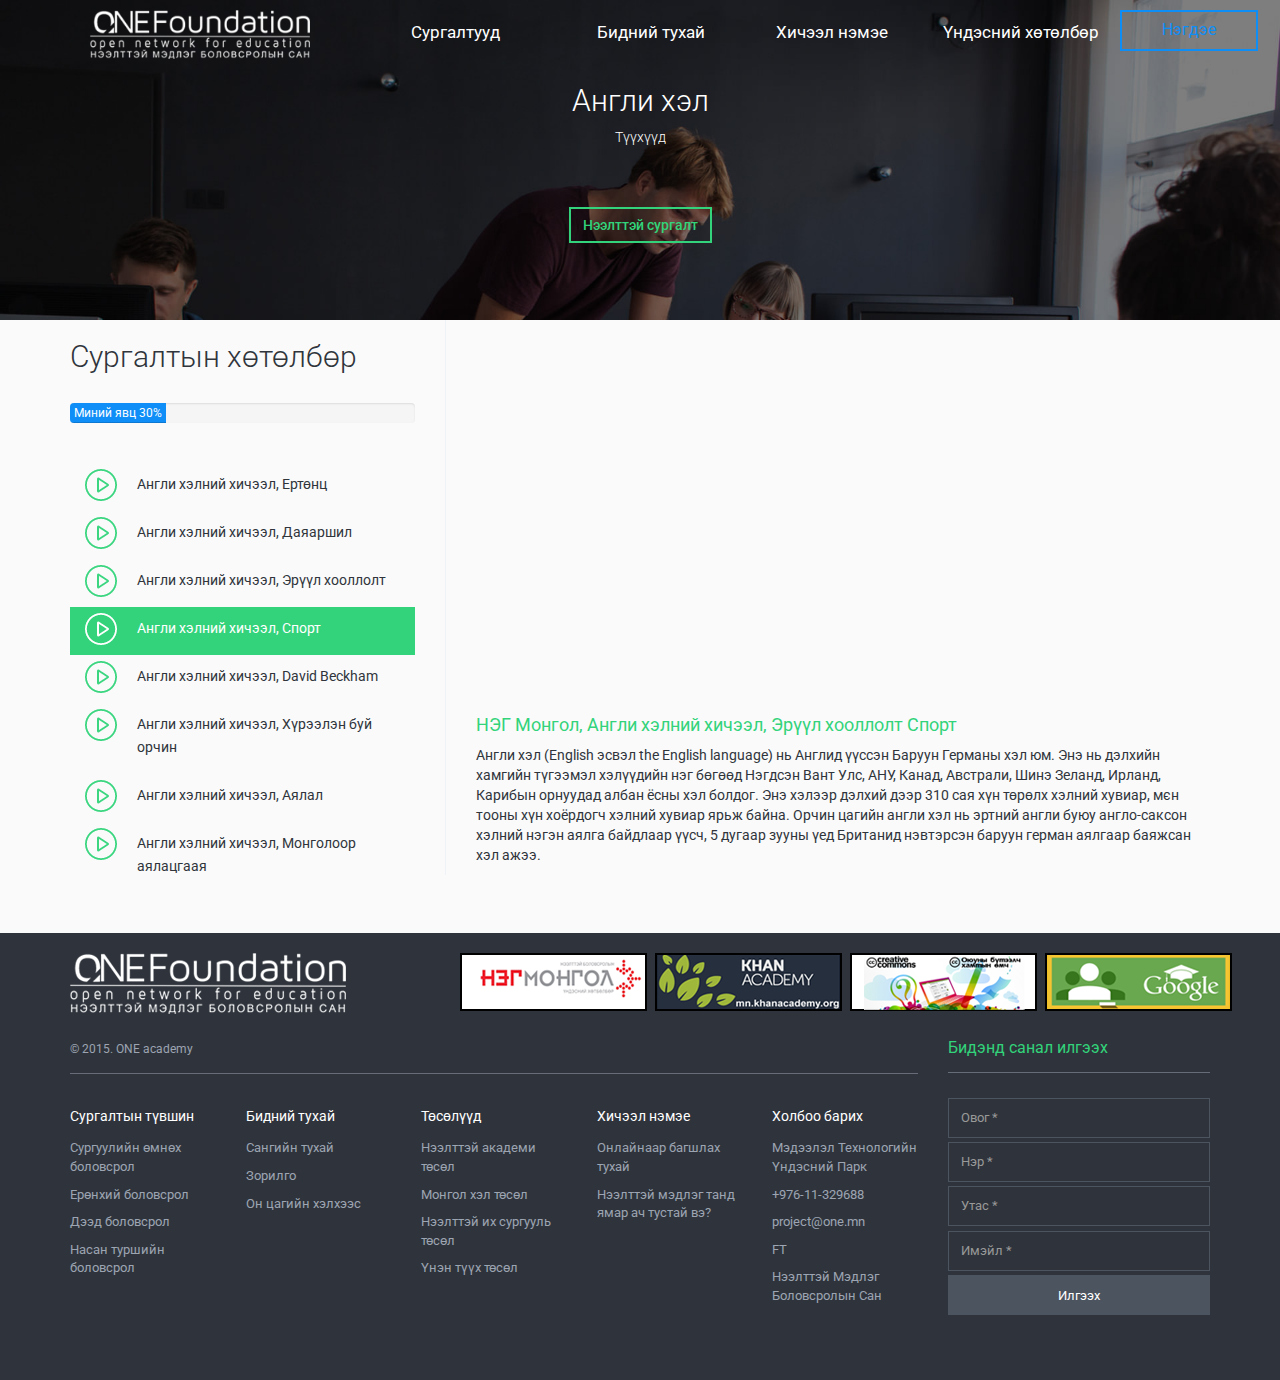
<file: eng4.html>
<!DOCTYPE html>
<html lang="en">
  <head>
    <meta charset="utf-8">
    <meta http-equiv="X-UA-Compatible" content="IE=edge">
    <meta name="viewport" content="width=device-width, initial-scale=1">
    <!-- The above 3 meta tags *must* come first in the head; any other head content must come *after* these tags -->
    <title>ONE</title>

    <link href="css/style.css" rel="stylesheet">

    <!-- HTML5 shim and Respond.js for IE8 support of HTML5 elements and media queries -->
    <!-- WARNING: Respond.js doesn't work if you view the page via file:// -->
    <!--[if lt IE 9]>
      <script src="https://oss.maxcdn.com/html5shiv/3.7.2/html5shiv.min.js"></script>
      <script src="https://oss.maxcdn.com/respond/1.4.2/respond.min.js"></script>
    <![endif]-->
  </head>
  <body  class="tutorial" >
        <header style="background-image:url(img/business.jpg);">
            <div class="container-fluid">
                <div class="row">
                
                    <div class="col-md-12">
                        <nav>
                            <div class="container">
                                <ul class="nav yamm nav-pills nav-justified">
                                    <a class="navbar-brand" href="index.html"><img src="img/footer-logo.png"></a>
                                    
                                    <li role="presentation" class="dropdown yamm-fw">
                                        <a class="dropdown-toggle" data-toggle="dropdown" href="#" role="button" aria-haspopup="true" aria-expanded="false">
                                          Сургалтууд 
                                        </a>
                                        <ul class="dropdown-menu">
                                            <li>
                                                <div class="yamm-content container">
                                                    <div class="row"> 
                                                        <div class="col-md-2 ">
                                                            <a class="english call" href="#sub1">
                                                               <img src="img/icon1.png">
                                                                <span>Англи хэл </span>
                                                            </a>
                                                                <ul class="subsub" id="sub1">
                                                                    <li>
                                                                        <div class="yamm-content container" style="border-top:1px solid #32d47b;">
                                                                            <div class="row"> 
                                                                                <div class="col-md-2 ">
                                                                                    <a class="episode" href="tutorial.html">
                                                                                       <img src="img/eng-icon.png">
                                                                                        <span>Түүхүүд </span>
                                                                                        <img class="level" title="Насан туршийн боловсрол" alt="Насан туршийн боловсрол" src="img/level-a.png">
                                                                                        <img class="level" title="Ерөнхий боловсрол" alt="Ерөнхий боловсрол" src="img/level-b.png">
                                                                                        <img class="level" title="Дээд боловсрол" alt="Дээд боловсрол" src="img/level-c.png">
                                                                                    </a>
                                                                                </div>
                                                                                <div class="col-md-2">
                                                                                    <a class="episode " href="tutorial.html">
                                                                                       <img src="img/eng-icon.png">
                                                                                        <span>Шинэ үг</span>
                                                                                        <img class="level" title="Насан туршийн боловсрол" alt="Насан туршийн боловсрол" src="img/level-a.png">
                                                                                        <img class="level" title="Ерөнхий боловсрол" alt="Ерөнхий боловсрол" src="img/level-b.png">
                                                                                    </a>
                                                                                </div>
                                                                                <div class="col-md-2">
                                                                                    <a class="episode " href="tutorial.html">
                                                                                       <img src="img/eng-icon.png">
                                                                                        <span>Авиа зүй</span>
                                                                                        <img class="level" title="Насан туршийн боловсрол" alt="Насан туршийн боловсрол" src="img/level-a.png">
                                                                                        <img class="level" title="Ерөнхий боловсрол" alt="Ерөнхий боловсрол" src="img/level-b.png">
                                                                                    </a>
                                                                                </div>
                                                                                <div class="col-md-2">
                                                                                    <a class="episode " href="tutorial.html">
                                                                                       <img src="img/eng-icon.png">
                                                                                        <span>Харилцан яриа</span>
                                                                                        <img class="level" title="Насан туршийн боловсрол" alt="Насан туршийн боловсрол" src="img/level-a.png">
                                                                                        <img class="level" title="Ерөнхий боловсрол" alt="Ерөнхий боловсрол" src="img/level-b.png">
                                                                                        <img class="level" title="Дээд боловсрол" alt="Дээд боловсрол" src="img/level-c.png">
                                                                                    </a>
                                                                                </div>
                                                                                <div class="col-md-2">
                                                                                    <a class="episode " href="tutorial.html">
                                                                                       <img src="img/eng-icon.png">
                                                                                        <span>Англи хэл, Түүхүүд</span>
                                                                                        <img class="level" title="Насан туршийн боловсрол" alt="Насан туршийн боловсрол" src="img/level-a.png">
                                                                                        <img class="level" title="Ерөнхий боловсрол" alt="Ерөнхий боловсрол" src="img/level-b.png">
                                                                                        <img class="level" title="Дээд боловсрол" alt="Дээд боловсрол" src="img/level-c.png">
                                                                                    </a>
                                                                                </div>
                                                                                <div class="col-md-2">
                                                                                    <a class="episode " href="tutorial.html">
                                                                                       <img src="img/eng-icon.png">
                                                                                        <span>Англи хэл, Түүхүүд </span>
                                                                                        <img class="level" title="Насан туршийн боловсрол" alt="Насан туршийн боловсрол" src="img/level-a.png">
                                                                                        <img class="level" title="Дээд боловсрол" alt="Дээд боловсрол" src="img/level-c.png">
                                                                                    </a>
                                                                                </div>
                                                                            </div>
                                                                        </div>
                                                                    </li>
                                                                </ul> <!-- subsub end -->
                                                        </div>
                                                        <div class="col-md-2">
                                                            <a class="bio call" href="#sub2">
                                                               <img src="img/icon2.png">
                                                                <span>Биологи </span>
                                                            </a>
                                                            <ul class="subsub" id="sub2">
                                                                    <li>
                                                                        <div class="yamm-content container" style="border-top:1px solid #32d47b;">
                                                                            <div class="row"> 
                                                                                <div class="col-md-2 ">
                                                                                    <a class="episode" href="biology.html">
                                                                                       <img src="img/laboratory4.png">
                                                                                        <span>Удамшлыг танилцуулахуй</span>
                                                                                        <img class="level" title="Ерөнхий боловсрол" alt="Ерөнхий боловсрол" src="img/level-b.png">

                                                                                    </a>
                                                                                </div>
                                                                                <div class="col-md-2">
                                                                                    <a class="episode " href="biology.html">
                                                                                       <img src="img/laboratory4.png">
                                                                                        <span>Пиннетийн тор</span>
                                                                                        <img class="level" title="Насан туршийн боловсрол" alt="Насан туршийн боловсрол" src="img/level-a.png">
                                                                                        <img class="level" title="Ерөнхий боловсрол" alt="Ерөнхий боловсрол" src="img/level-b.png">
                                                                                        <img class="level" title="Дээд боловсрол" alt="Дээд боловсрол" src="img/level-c.png">
                                                                                    </a>
                                                                                </div>
                                                                                <div class="col-md-2">
                                                                                    <a class="episode " href="biology.html">
                                                                                       <img src="img/laboratory4.png">
                                                                                        <span>Аллелийн давтамж</span>
                                                                                        <img class="level" title="Насан туршийн боловсрол" alt="Насан туршийн боловсрол" src="img/level-a.png">
                                                                                        <img class="level" title="Ерөнхий боловсрол" alt="Ерөнхий боловсрол" src="img/level-b.png">
                                                                                        <img class="level" title="Дээд боловсрол" alt="Дээд боловсрол" src="img/level-c.png">
                                                                                    </a>
                                                                                </div>
                                                                                <div class="col-md-2">
                                                                                    <a class="episode " href="biology.html">
                                                                                       <img src="img/laboratory4.png">
                                                                                        <span>Харди Вайнбергийн тэгшитгэл</span>
                                                                                        <img class="level" title="Дээд боловсрол" alt="Дээд боловсрол" src="img/level-c.png">
                                                                                    </a>
                                                                                </div>
                                                                                <div class="col-md-2">
                                                                                    <a class="episode " href="biology.html">
                                                                                       <img src="img/laboratory4.png">
                                                                                        <span>Зүрх судасны тогтолцоо</span>
                                                                                        <img class="level" title="Дээд боловсрол" alt="Дээд боловсрол" src="img/level-c.png">
                                                                                    </a>
                                                                                </div>
                                                                                <div class="col-md-2">
                                                                                    <a class="episode " href="biology.html">
                                                                                       <img src="img/laboratory4.png">
                                                                                        <span>Хүйс дагаж удамших шинж тэмдгүүд </span>
                                                                                        <img class="level" title="Дээд боловсрол" alt="Дээд боловсрол" src="img/level-c.png">
                                                                                    </a>
                                                                                </div>
                                                                            </div>
                                                                        </div>
                                                                    </li>
                                                                </ul> <!-- subsub end -->
                                                        </div>
                                                        <div class="col-md-2">
                                                            <a class="com call" href="#">
                                                               <img src="img/icon3.png">
                                                                <span>Компьютерийн хэрэглээ</span>
                                                            </a>
                                                        </div>
                                                        <div class="col-md-2">
                                                            <a class="geo call" href="#">
                                                               <img src="img/icon4.png">
                                                                <span>Геометр </span>
                                                            </a>
                                                        </div>
                                                        <div class="col-md-2">
                                                            <a class="geo call" href="#">
                                                               <img src="img/icon4.png">
                                                                <span>Геометр </span>
                                                            </a>
                                                        </div>
                                                        <div class="col-md-2">
                                                            <a class="lang call" href="#">
                                                               <img src="img/icon5.png">
                                                                <span>Үндэсний бичиг </span>
                                                            </a>
                                                        </div>
                                                    </div>
                                                </div>
                                            </li>
                                        </ul>
                                        
                                    </li>
                                    <li><a href="page.html">Бидний тухай</a></li>
                                    <li><a href="#">Хичээл нэмэе</a></li>
                                    <li><a href="#">Үндэсний хөтөлбөр</a></li>
                                    <li><a href="#" class="navbar-right button"> Нэгдэе</a></li>
                                </ul>
                            </div> 
                        </nav>
                    </div>

                </div>
            </div> <!-- fluid end -->
            <div class="container">
                <div class="row">
                   <div class="bannertext text-center">
                        <h2>Англи хэл</h2>
                        <p>Түүхүүд</p>
                   </div>
                   <br/><br/>
                   <div class="col-md-4"></div>
                   <div class="col-md-4 text-center">
                        <a class="btn btn-default">Нээлттэй сургалт</a>
                   </div>
                   <div class="col-md-4"></div>
                </div>
            </div>
        </header>
    <div class="container side">
        <div class="row">
            <div class="col-md-4">
                <h2>Сургалтын хөтөлбөр</h2>
                <br/>
                <div class="progress">
                  <div class="progress-bar" role="progressbar" aria-valuenow="30" aria-valuemin="0" aria-valuemax="100" style="min-width: 8em;">
                    Миний явц 30%
                  </div>
                </div>
                <ul class="list-group">
                  <li class="list-group-item ">
                    <span class="badge">14</span>
                    <a href="tutorial.html">Англи хэлний хичээл, Ертөнц</a>
                  </li>
                  <li class="list-group-item">
                    <span class="badge">14</span>
                    <a href="eng2.html"> Англи хэлний хичээл, Даяаршил</a>
                  </li>
                  <li class="list-group-item">
                    <span class="badge">14</span>
                    <a href="eng3.html">Англи хэлний хичээл, Эрүүл хооллолт</a>
                  </li>
                  <li class="list-group-item active">
                    <span class="badge">14</span>
                    <a href="eng4.html">Англи хэлний хичээл, Спорт</a>
                  </li>
                  <li class="list-group-item">
                    <span class="badge">14</span>
                    Англи хэлний хичээл, David Beckham
                  </li>
                  <li class="list-group-item">
                    <span class="badge">14</span>
                    Англи хэлний хичээл, Хүрээлэн буй орчин
                  </li>
                  <li class="list-group-item">
                    <span class="badge">14</span>
                    Англи хэлний хичээл, Аялал
                  </li>
                  <li class="list-group-item">
                    <span class="badge">14</span>
                    Англи хэлний хичээл, Монголоор аялацгаая
                  </li>
                </ul>
            </div>
            <div class="col-md-8 right">
                <br/>
                <iframe width="640" height="360" src="https://www.youtube.com/embed/lSppUxs3Wek" frameborder="0" allowfullscreen></iframe>
                <br/>
                <h4>НЭГ Монгол, Англи хэлний хичээл, Эрүүл хооллолт Спорт</h4>
                <p>Англи хэл (English эсвэл the English language) нь Англид үүссэн Баруун Германы хэл юм. Энэ нь дэлхийн хамгийн түгээмэл хэлүүдийн нэг бөгөөд Нэгдсэн Вант Улс, АНУ, Канад, Австрали, Шинэ Зеланд, Ирланд, Карибын орнуудад албан ёсны хэл болдог. Энэ хэлээр дэлхий дээр 310 сая хүн төрөлх хэлний хувиар, мєн тооны хүн хоёрдогч хэлний хувиар ярьж байна. Орчин цагийн англи хэл нь эртний англи буюу англо-саксон хэлний нэгэн аялга байдлаар үүсч, 5 дугаар зууны үед Британид нэвтэрсэн баруун герман аялгаар баяжсан хэл ажээ.</p>
            </div>
        </div>  
        <br/>
    </div> <!-- container end -->
    <footer>
        <div class="container">
            <br/>
             <div class="row">
                <div class="col-md-4">
                    <a href="#"><img src="img/footer-logo.png"></a>
                </div>
                <div class="col-md-8">
                    <div class="row">
                        <div class="col-md-3">
                            <a href="#"><img src="img/bn1.png"></a>
                        </div>
                        <div class="col-md-3">
                            <a href="#"><img src="img/bn2.png"></a>
                        </div>
                        <div class="col-md-3">
                            <a href="#"><img src="img/bn3.png"></a>
                        </div>
                        <div class="col-md-3">
                            <a href="#"><img src="img/bn4.png"></a>
                        </div>
                    </div>
                </div>
            </div>
            <div class="row">
                <div class="col-md-9">
                    <h4><span>&copy 2015. ONE academy</span></h4>
                    <div class="row row5">
                        <div class="col-md-2">
                            <h5>Сургалтын түвшин</h5>
                            <ul class="list-group">
                              <li class="list-group-item"><a href="#">Сургуулийн өмнөх боловсрол</a></li>
                              <li class="list-group-item"><a href="#">Ерөнхий боловсрол</a></li>
                              <li class="list-group-item"><a href="#">Дээд боловсрол</a></li>
                              <li class="list-group-item"><a href="#">Насан туршийн боловсрол</a></li>
                            </ul>
                        </div>
                        <div class="col-md-2">
                            <h5>Бидний тухай</h5>
                            <ul class="list-group">
                              <li class="list-group-item"><a href="#">Сангийн тухай</a></li>
                              <li class="list-group-item"><a href="#">Зорилго</a></li>
                              <li class="list-group-item"><a href="#"> Он цагийн хэлхээс</a></li>
                            </ul>
                        </div>
                        <div class="col-md-2">
                            <h5>Төсөлүүд</h5>
                            <ul class="list-group">
                              <li class="list-group-item"><a href="#">Нээлттэй академи төсөл</a></li>
                              <li class="list-group-item"><a href="#">Монгол хэл төсөл</a></li>
                              <li class="list-group-item"><a href="#">Нээлттэй их сургууль төсөл</a></li>
                              <li class="list-group-item"><a href="#">Үнэн түүх төсөл</a></li>
                            </ul>
                        </div>
                        <div class="col-md-2">
                            <h5>Хичээл нэмэе</h5>
                            <ul class="list-group">
                              <li class="list-group-item"><a href="#">Онлайнаар багшлах тухай</a></li>
                              <li class="list-group-item"><a href="#">Нээлттэй мэдлэг танд ямар ач тустай вэ?</a></li>
                            </ul>
                        </div>
                        <div class="col-md-2">
                            <h5>Холбоо барих</h5>
                            <ul class="list-group">
                              <li class="list-group-item">Мэдээлэл Технологийн Үндэсний Парк</li>
                              <li class="list-group-item">+976-11-329688</li>
                              <li class="list-group-item">project@one.mn</li>
                              <li class="list-group-item"><a href="#">F</a><a href="#">T</a></li>
                              <li class="list-group-item">Нээлттэй Мэдлэг <br/>Боловсролын Сан</li>
                            </ul>
                        </div>
                    </div>
                </div>
                <div class="col-md-3">
                    <h4>Бидэнд санал илгээх</h4>
                    <form>
                        <input class="form-control" type="text" placeholder="Овог *">
                        <input class="form-control" type="text" placeholder="Нэр *">
                        <input class="form-control" type="text" placeholder="Утас *">
                        <input class="form-control" type="text" placeholder="Имэйл *">
                        <input class="form-control submit" type="submit" value="Илгээх">
                    </form>
                </div>
            </div>
        </div>
    </footer>
    <script src="https://ajax.googleapis.com/ajax/libs/jquery/1.11.3/jquery.min.js"></script>
    <script src="js/bootstrap.min.js"></script>
    <script type="text/javascript">
        $( document ).ready(function() {
            $(".dropdown").hover(function(){
                if ($(".dropdown-menu").css("display") == "block"){
                    $("header nav").css("background-color", "#fff");
                    $(".subsub").hide(); 
                }
            },function(){
                $("header nav").css("background-color", "transparent");  
            });
            $(".call").hover(function(){
                var txt = $(this).attr('href');
                $(".subsub").hide();
                $(txt).show();
            });
            $(".dropdown").hover(function(){
                if ($(".dropdown-menu").css("display") == "block"){
                    $(".tutorial header .nav a").css("color", "#30353c");
                    $(".navbar-brand img").attr("src", "img/logo.png");
                }
            },function(){
                $(".tutorial header .nav a").css("color", "#fff");
                $(".navbar-brand img").attr("src", "img/footer-logo.png");
            });

        });
    </script>
  </body>
</html>
</file>
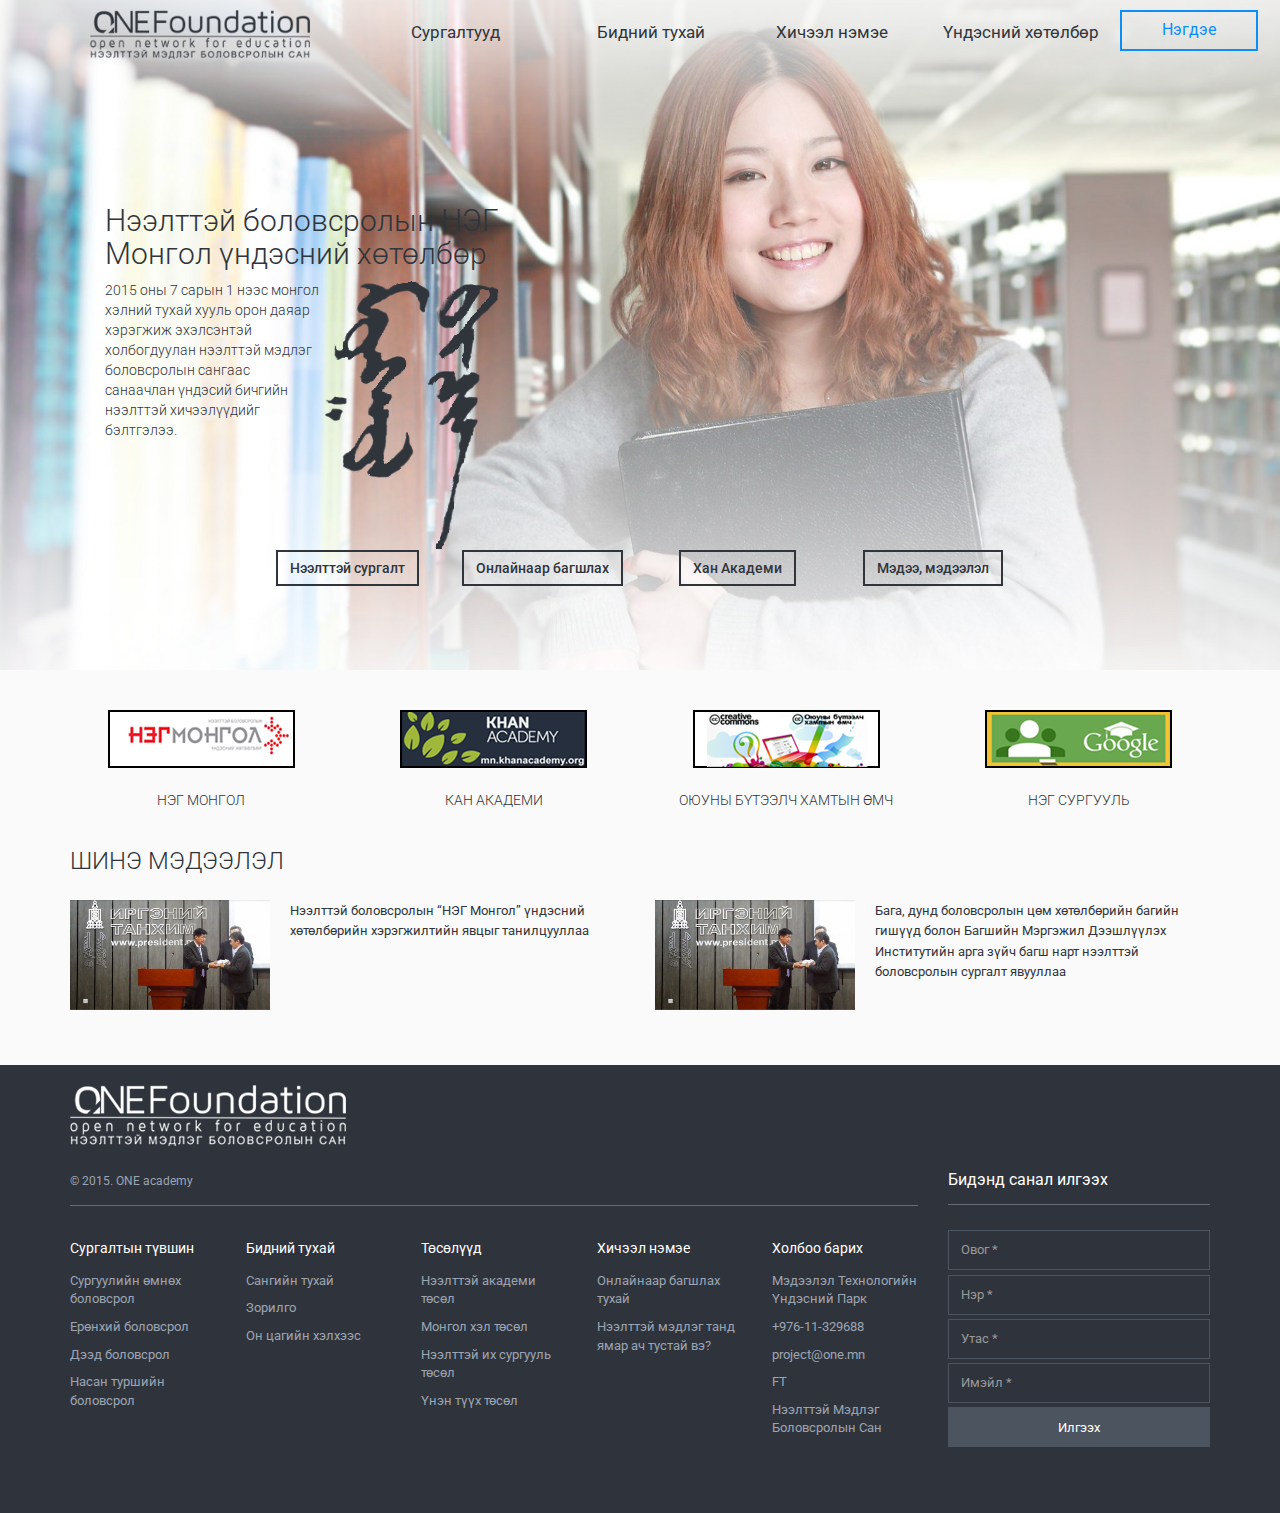
<file: index2.html>
<!DOCTYPE html>
<html lang="en">
  <head>
    <meta charset="utf-8">
    <meta http-equiv="X-UA-Compatible" content="IE=edge">
    <meta name="viewport" content="width=device-width, initial-scale=1">
    <!-- The above 3 meta tags *must* come first in the head; any other head content must come *after* these tags -->
    <title>ONE</title>

    <link href="css/style.css" rel="stylesheet">

    <!-- HTML5 shim and Respond.js for IE8 support of HTML5 elements and media queries -->
    <!-- WARNING: Respond.js doesn't work if you view the page via file:// -->
    <!--[if lt IE 9]>
      <script src="https://oss.maxcdn.com/html5shiv/3.7.2/html5shiv.min.js"></script>
      <script src="https://oss.maxcdn.com/respond/1.4.2/respond.min.js"></script>
    <![endif]-->
  </head>
  <body>
        <header style="background-image:url(img/banner-mn-grad2.jpg);">
            <div class="container-fluid">
                <div class="row">
                
                    <div class="col-md-12">
                        <nav>
                            <div class="container">
                                <ul class="nav yamm nav-pills nav-justified">
                                    <a class="navbar-brand" href="index.html"><img src="img/logo.png"></a>
                                    
                                    <li role="presentation" class="dropdown yamm-fw">
                                        <a class="dropdown-toggle" data-toggle="dropdown" href="#" role="button" aria-haspopup="true" aria-expanded="false">
                                          Сургалтууд 
                                        </a>
                                        <ul class="dropdown-menu">
                                            <li>
                                                <div class="yamm-content container">
                                                    <div class="row"> 
                                                        <div class="col-md-2 ">
                                                            <a class="english call" href="#sub1">
                                                               <img src="img/icon1.png">
                                                                <span>Англи хэл </span>
                                                            </a>
                                                                <ul class="subsub" id="sub1">
                                                                    <li>
                                                                        <div class="yamm-content container" style="border-top:1px solid #32d47b;">
                                                                            <div class="row"> 
                                                                                <div class="col-md-2 ">
                                                                                    <a class="episode" href="tutorial.html">
                                                                                       <img src="img/eng-icon.png">
                                                                                        <span>Түүхүүд </span>
                                                                                        <img class="level" title="Насан туршийн боловсрол" alt="Насан туршийн боловсрол" src="img/level-a32.png">
                                                                                        <img class="level" title="Сургуулийн өмнөх" alt="Сургуулийн өмнөх" src="img/level-b32.png">
                                                                                        <img class="level" title="Ерөнхий боловсрол" alt="Ерөнхий боловсрол" src="img/level-d32.png">
                                                                                        <img class="level" title="Дээд боловсрол" alt="Дээд боловсрол" src="img/level-c32.png">
                                                                                    </a>
                                                                                </div>
                                                                                <div class="col-md-2">
                                                                                    <a class="episode " href="tutorial.html">
                                                                                       <img src="img/eng-icon.png">
                                                                                        <span>Шинэ үг</span>
                                                                                        <img class="level" title="Насан туршийн боловсрол" alt="Насан туршийн боловсрол" src="img/level-a32.png">
                                                                                        <img class="level" title="Ерөнхий боловсрол" alt="Ерөнхий боловсрол" src="img/level-b32.png">
                                                                                    </a>
                                                                                </div>
                                                                                <div class="col-md-2">
                                                                                    <a class="episode " href="tutorial.html">
                                                                                       <img src="img/eng-icon.png">
                                                                                        <span>Авиа зүй</span>
                                                                                        <img class="level" title="Насан туршийн боловсрол" alt="Насан туршийн боловсрол" src="img/level-a32.png">
                                                                                        <img class="level" title="Сургуулийн өмнөх" alt="Сургуулийн өмнөх" src="img/level-b32.png">
                                                                                        <img class="level" title="Ерөнхий боловсрол" alt="Ерөнхий боловсрол" src="img/level-d32.png">
                                                                                    </a>
                                                                                </div>
                                                                                <div class="col-md-2">
                                                                                    <a class="episode " href="tutorial.html">
                                                                                       <img src="img/eng-icon.png">
                                                                                        <span>Харилцан яриа</span>
                                                                                        <img class="level" title="Насан туршийн боловсрол" alt="Насан туршийн боловсрол" src="img/level-a32.png">
                                                                                        <img class="level" title="Сургуулийн өмнөх" alt="Сургуулийн өмнөх" src="img/level-b32.png">
                                                                                        <img class="level" title="Ерөнхий боловсрол" alt="Ерөнхий боловсрол" src="img/level-d32.png">
                                                                                        <img class="level" title="Дээд боловсрол" alt="Дээд боловсрол" src="img/level-c32.png">
                                                                                    </a>
                                                                                </div>
                                                                                <div class="col-md-2">
                                                                                    <a class="episode " href="tutorial.html">
                                                                                       <img src="img/eng-icon.png">
                                                                                        <span>Англи хэл, Түүхүүд</span>
                                                                                        <img class="level" title="Насан туршийн боловсрол" alt="Насан туршийн боловсрол" src="img/level-a32.png">
                                                                                        <img class="level" title="Ерөнхий боловсрол" alt="Ерөнхий боловсрол" src="img/level-b32.png">
                                                                                        <img class="level" title="Дээд боловсрол" alt="Дээд боловсрол" src="img/level-c32.png">
                                                                                    </a>
                                                                                </div>
                                                                                <div class="col-md-2">
                                                                                    <a class="episode " href="tutorial.html">
                                                                                       <img src="img/eng-icon.png">
                                                                                        <span>Англи хэл, Түүхүүд </span>
                                                                                        <img class="level" title="Насан туршийн боловсрол" alt="Насан туршийн боловсрол" src="img/level-a32.png">
                                                                                        <img class="level" title="Дээд боловсрол" alt="Дээд боловсрол" src="img/level-c32.png">
                                                                                    </a>
                                                                                </div>
                                                                            </div>
                                                                        </div>
                                                                    </li>
                                                                </ul> <!-- subsub end -->
                                                        </div>
                                                        <div class="col-md-2">
                                                            <a class="bio call" href="#sub2">
                                                               <img src="img/icon2.png">
                                                                <span>Биологи </span>
                                                            </a>
                                                            <ul class="subsub" id="sub2">
                                                                    <li>
                                                                        <div class="yamm-content container" style="border-top:1px solid #32d47b;">
                                                                            <div class="row"> 
                                                                                <div class="col-md-2 ">
                                                                                    <a class="episode" href="biology.html">
                                                                                       <img src="img/laboratory4.png">
                                                                                        <span>Удамшлыг танилцуулахуй</span>
                                                                                        <img class="level" title="Ерөнхий боловсрол" alt="Ерөнхий боловсрол" src="img/level-b32.png">

                                                                                    </a>
                                                                                </div>
                                                                                <div class="col-md-2">
                                                                                    <a class="episode " href="biology.html">
                                                                                       <img src="img/laboratory4.png">
                                                                                        <span>Пиннетийн тор</span>
                                                                                        <img class="level" title="Насан туршийн боловсрол" alt="Насан туршийн боловсрол" src="img/level-a32.png">
                                                                                        <img class="level" title="Ерөнхий боловсрол" alt="Ерөнхий боловсрол" src="img/level-b32.png">
                                                                                        <img class="level" title="Дээд боловсрол" alt="Дээд боловсрол" src="img/level-c32.png">
                                                                                    </a>
                                                                                </div>
                                                                                <div class="col-md-2">
                                                                                    <a class="episode " href="biology.html">
                                                                                       <img src="img/laboratory4.png">
                                                                                        <span>Аллелийн давтамж</span>
                                                                                        <img class="level" title="Насан туршийн боловсрол" alt="Насан туршийн боловсрол" src="img/level-a32.png">
                                                                                        <img class="level" title="Ерөнхий боловсрол" alt="Ерөнхий боловсрол" src="img/level-b32.png">
                                                                                        <img class="level" title="Дээд боловсрол" alt="Дээд боловсрол" src="img/level-c32.png">
                                                                                    </a>
                                                                                </div>
                                                                                <div class="col-md-2">
                                                                                    <a class="episode " href="biology.html">
                                                                                       <img src="img/laboratory4.png">
                                                                                        <span>Харди Вайнбергийн тэгшитгэл</span>
                                                                                        <img class="level" title="Дээд боловсрол" alt="Дээд боловсрол" src="img/level-c32.png">
                                                                                    </a>
                                                                                </div>
                                                                                <div class="col-md-2">
                                                                                    <a class="episode " href="biology.html">
                                                                                       <img src="img/laboratory4.png">
                                                                                        <span>Зүрх судасны тогтолцоо</span>
                                                                                        <img class="level" title="Дээд боловсрол" alt="Дээд боловсрол" src="img/level-c32.png">
                                                                                    </a>
                                                                                </div>
                                                                                <div class="col-md-2">
                                                                                    <a class="episode " href="biology.html">
                                                                                       <img src="img/laboratory4.png">
                                                                                        <span>Хүйс дагаж удамших шинж тэмдгүүд </span>
                                                                                        <img class="level" title="Дээд боловсрол" alt="Дээд боловсрол" src="img/level-c32.png">
                                                                                    </a>
                                                                                </div>
                                                                            </div>
                                                                        </div>
                                                                    </li>
                                                                </ul> <!-- subsub end -->
                                                        </div>
                                                        <div class="col-md-2">
                                                            <a class="com call" href="#">
                                                               <img src="img/icon3.png">
                                                                <span>Компьютерийн хэрэглээ</span>
                                                            </a>
                                                        </div>
                                                        <div class="col-md-2">
                                                            <a class="geo call" href="#">
                                                               <img src="img/icon4.png">
                                                                <span>Геометр </span>
                                                            </a>
                                                        </div>
                                                        <div class="col-md-2">
                                                            <a class="geo call" href="#">
                                                               <img src="img/icon4.png">
                                                                <span>Геометр </span>
                                                            </a>
                                                        </div>
                                                        <div class="col-md-2">
                                                            <a class="lang call" href="#">
                                                               <img src="img/icon5.png">
                                                                <span>Үндэсний бичиг </span>
                                                            </a>
                                                        </div>
                                                    </div>
                                                </div>
                                            </li>
                                        </ul>
                                        
                                    </li>
                                    <li><a href="page.html">Бидний тухай</a></li>
                                    <li><a href="#">Хичээл нэмэе</a></li>
                                    <li><a href="#">Үндэсний хөтөлбөр</a></li>
                                    <li><a href="#" class="navbar-right button"> Нэгдэе</a></li>
                                </ul>
                            </div> 
                        </nav>
                    </div>

                </div>
            </div> <!-- fluid end -->
            <div class="container">
                <div class="row">
                   <div class="bannertext">
                        <h2>Нээлттэй боловсролын НЭГ Монгол үндэсний хөтөлбөр</h2>
                        <p><img src="img/mongolbichig-har.png" style="float:right;"> 2015 оны 7 сарын 1 нээс монгол хэлний тухай  хууль орон даяар хэрэгжиж эхэлсэнтэй холбогдуулан нээлттэй мэдлэг боловсролын сангаас санаачлан үндэсий бичгийн нээлттэй хичээлүүдийг бэлтгэлээ.</p>

                   </div>
                   <br/><br/>
                </div>
                <div class="row">
                    <div class="col-md-2"></div>
                    <div class="col-md-2 text-center">
                        <a class="btn btn-default">Нээлттэй сургалт</a>
                    </div>
                    <div class="col-md-2 text-center">
                        <a class="btn btn-default">Онлайнаар багшлах  </a>
                    </div>
                    <div class="col-md-2 text-center">
                        <a class="btn btn-default">Хан Академи</a>
                    </div>
                    <div class="col-md-2 text-center">
                        <a class="btn btn-default">Мэдээ, мэдээлэл</a>
                    </div>
                   <div class="col-md-2"></div>
                </div>
            </div>
        </header>
    <div class="container">
        <div class="row">
            <div class="col-md-12 text-center">
                <br/>
                <br/>
            </div>
        </div>
        <div class="row text-center partners">
            <div class="col-md-3">
                <a href="#"><img src="img/bn1.png"></a>
                <h3>Нэг монгол</h3>
            </div>
             <div class="col-md-3">
                <a href="#"><img src="img/bn2.png"></a>
                <h3>Кан академи</h3>
            </div>
             <div class="col-md-3">
                <a href="#"><img src="img/bn3.png"></a>
                <h3>ОЮУНЫ БҮТЭЭЛЧ ХАМТЫН ӨМЧ</h3>
            </div>
             <div class="col-md-3">
                <a href="#"><img src="img/bn4.png"></a>
                <h3>НЭГ СУРГУУЛЬ</h3>
            </div>
        </div>
        <div class="row news">
            <div class="col-md-12">
                <h3>Шинэ Мэдээлэл</h3>
            </div>
            <div class="col-md-6">
                <img src="img/news1.jpg">
                <p><a href="#">Нээлттэй боловсролын “НЭГ Монгол” үндэсний хөтөлбөрийн хэрэгжилтийн явцыг танилцууллаа</a></p>
            </div>
            <div class="col-md-6">
                <img src="img/news1.jpg">
                <p><a href="#">Бага, дунд боловсролын цөм хөтөлбөрийн багийн гишүүд болон Багшийн Мэргэжил Дээшлүүлэх Институтийн арга зүйч багш нарт нээлттэй боловсролын сургалт явууллаа</a></p>
            </div>

        </div>
        <br/>
        <br/>
    </div> <!-- container end -->
    <footer>
        <div class="container">
            <br/>
             <div class="row">
                <div class="col-md-4">
                    <a href="#"><img src="img/footer-logo.png"></a>
                </div>
                <div class="col-md-8">
                    <!-- social icon tavii -->
                    <!-- <div class="row">
                        <div class="col-md-3">
                            <a href="#"><img src="img/bn1.png"></a>
                        </div>
                        <div class="col-md-3">
                            <a href="#"><img src="img/bn2.png"></a>
                        </div>
                        <div class="col-md-3">
                            <a href="#"><img src="img/bn3.png"></a>
                        </div>
                        <div class="col-md-3">
                            <a href="#"><img src="img/bn4.png"></a>
                        </div>
                    </div> -->
                </div>
            </div>
            <div class="row">
                <div class="col-md-9">
                    <h4><span>&copy 2015. ONE academy</span></h4>
                    <div class="row row5">
                        <div class="col-md-2">
                            <h5>Сургалтын түвшин</h5>
                            <ul class="list-group">
                              <li class="list-group-item"><a href="#">Сургуулийн өмнөх боловсрол</a></li>
                              <li class="list-group-item"><a href="#">Ерөнхий боловсрол</a></li>
                              <li class="list-group-item"><a href="#">Дээд боловсрол</a></li>
                              <li class="list-group-item"><a href="#">Насан туршийн боловсрол</a></li>
                            </ul>
                        </div>
                        <div class="col-md-2">
                            <h5>Бидний тухай</h5>
                            <ul class="list-group">
                              <li class="list-group-item"><a href="#">Сангийн тухай</a></li>
                              <li class="list-group-item"><a href="#">Зорилго</a></li>
                              <li class="list-group-item"><a href="#"> Он цагийн хэлхээс</a></li>
                            </ul>
                        </div>
                        <div class="col-md-2">
                            <h5>Төсөлүүд</h5>
                            <ul class="list-group">
                              <li class="list-group-item"><a href="#">Нээлттэй академи төсөл</a></li>
                              <li class="list-group-item"><a href="#">Монгол хэл төсөл</a></li>
                              <li class="list-group-item"><a href="#">Нээлттэй их сургууль төсөл</a></li>
                              <li class="list-group-item"><a href="#">Үнэн түүх төсөл</a></li>
                            </ul>
                        </div>
                        <div class="col-md-2">
                            <h5>Хичээл нэмэе</h5>
                            <ul class="list-group">
                              <li class="list-group-item"><a href="#">Онлайнаар багшлах тухай</a></li>
                              <li class="list-group-item"><a href="#">Нээлттэй мэдлэг танд ямар ач тустай вэ?</a></li>
                            </ul>
                        </div>
                        <div class="col-md-2">
                            <h5>Холбоо барих</h5>
                            <ul class="list-group">
                              <li class="list-group-item">Мэдээлэл Технологийн Үндэсний Парк</li>
                              <li class="list-group-item">+976-11-329688</li>
                              <li class="list-group-item">project@one.mn</li>
                              <li class="list-group-item"><a href="#">F</a><a href="#">T</a></li>
                              <li class="list-group-item">Нээлттэй Мэдлэг <br/>Боловсролын Сан</li>
                            </ul>
                        </div>
                    </div>
                </div>
                <div class="col-md-3">
                    <h4>Бидэнд санал илгээх</h4>
                    <form>
                        <input class="form-control" type="text" placeholder="Овог *">
                        <input class="form-control" type="text" placeholder="Нэр *">
                        <input class="form-control" type="text" placeholder="Утас *">
                        <input class="form-control" type="text" placeholder="Имэйл *">
                        <input class="form-control submit" type="submit" value="Илгээх">
                    </form>
                </div>
            </div>
        </div>
    </footer>
    <script src="https://ajax.googleapis.com/ajax/libs/jquery/1.11.3/jquery.min.js"></script>
    <script src="js/bootstrap.min.js"></script>
    <script type="text/javascript">
        $( document ).ready(function() {
            $(".dropdown").hover(function(){
                if ($(".dropdown-menu").css("display") == "block"){
                    $("header nav").css("background-color", "#fff");
                    $(".subsub").hide(); 
                }
            },function(){
                $("header nav").css("background-color", "transparent");  
            });
            $(".call").hover(function(){
                var txt = $(this).attr('href');
                $(".subsub").hide();
                $(txt).show();
            });
            $(".dropdown").hover(function(){
                if ($(".dropdown-menu").css("display") == "block"){
                    $(".tutorial header .nav a").css("color", "#30353c");
                }
            },function(){
                $(".tutorial header .nav a").css("color", "#fff");
            });
        });
    </script>
  </body>
</html>
</file>
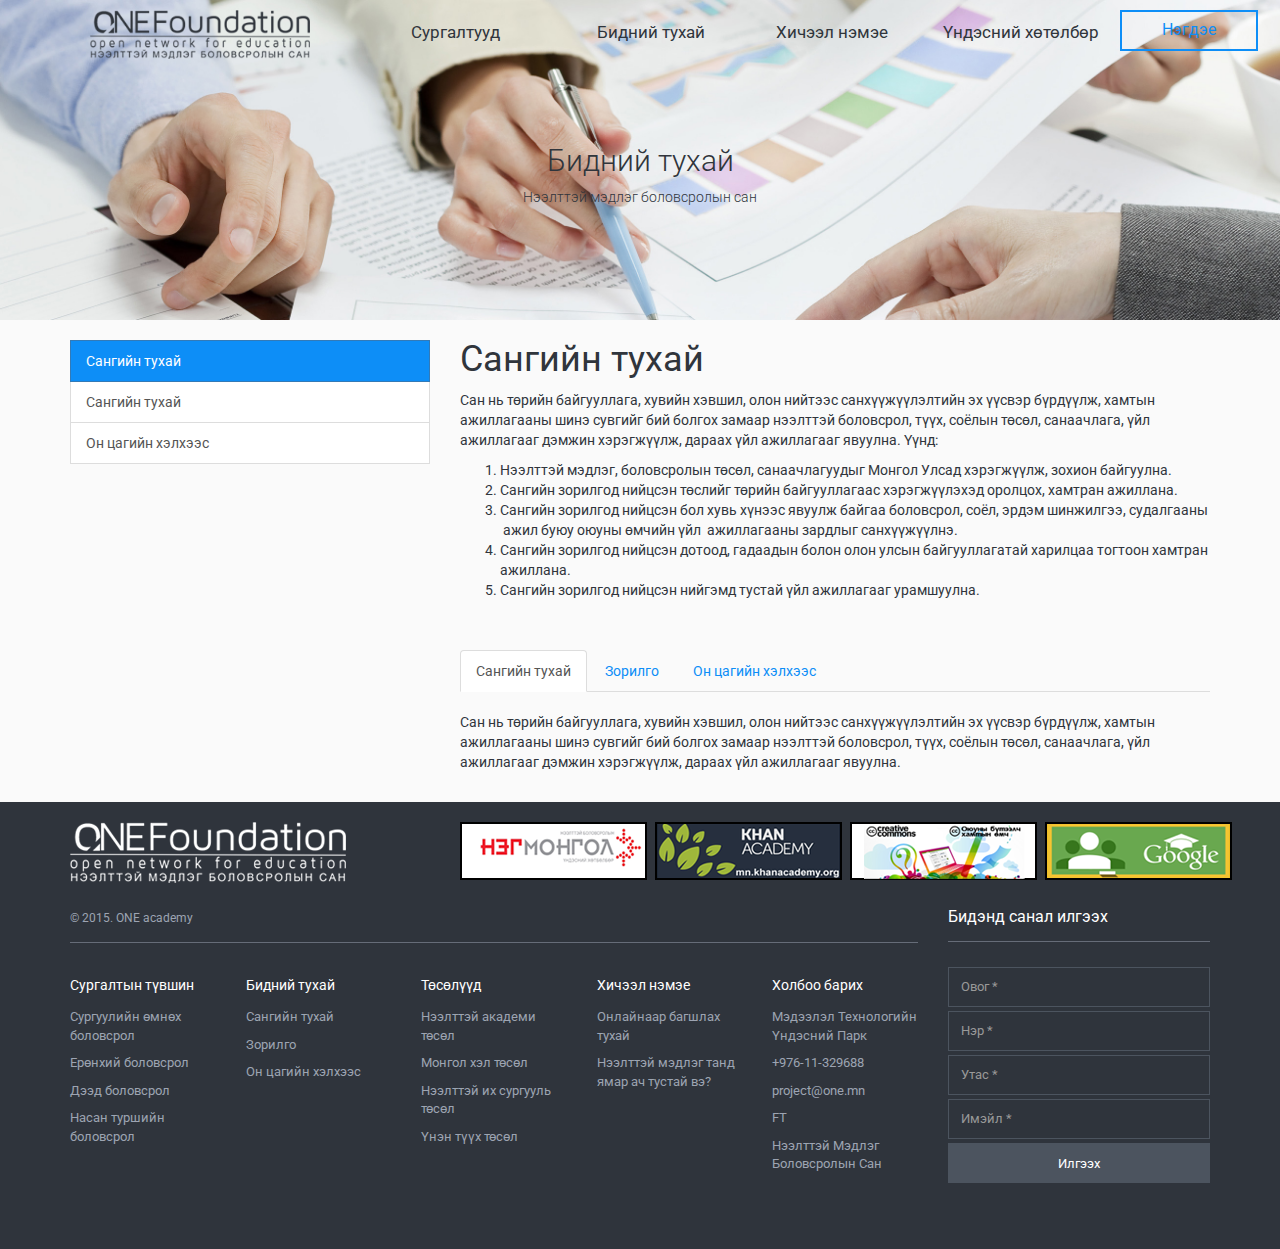
<file: page.html>
<!DOCTYPE html>
<html lang="en">
  <head>
    <meta charset="utf-8">
    <meta http-equiv="X-UA-Compatible" content="IE=edge">
    <meta name="viewport" content="width=device-width, initial-scale=1">
    <!-- The above 3 meta tags *must* come first in the head; any other head content must come *after* these tags -->
    <title>ONE</title>

    <link href="css/style.css" rel="stylesheet">

    <!-- HTML5 shim and Respond.js for IE8 support of HTML5 elements and media queries -->
    <!-- WARNING: Respond.js doesn't work if you view the page via file:// -->
    <!--[if lt IE 9]>
      <script src="https://oss.maxcdn.com/html5shiv/3.7.2/html5shiv.min.js"></script>
      <script src="https://oss.maxcdn.com/respond/1.4.2/respond.min.js"></script>
    <![endif]-->
  </head>
  <body class="page">
        <header style="background-image:url(img/aboutus.jpg);">
            <div class="container-fluid">
                <div class="row">
                
                    <div class="col-md-12">
                        <nav>
                            <div class="container">
                                <ul class="nav yamm nav-pills nav-justified">
                                    <a class="navbar-brand" href="index.html"><img src="img/logo.png"></a>
                                    
                                    <li role="presentation" class="dropdown yamm-fw">
                                        <a class="dropdown-toggle" data-toggle="dropdown" href="#" role="button" aria-haspopup="true" aria-expanded="false">
                                          Сургалтууд 
                                        </a>
                                        <ul class="dropdown-menu">
                                            <li>
                                                <div class="yamm-content container">
                                                    <div class="row"> 
                                                        <div class="col-md-2 ">
                                                            <a class="english call" href="#sub1">
                                                               <img src="img/icon1.png">
                                                                <span>Англи хэл </span>
                                                            </a>
                                                                <ul class="subsub" id="sub1">
                                                                    <li>
                                                                        <div class="yamm-content container" style="border-top:1px solid #32d47b;">
                                                                            <div class="row"> 
                                                                                <div class="col-md-2 ">
                                                                                    <a class="episode" href="tutorial.html">
                                                                                       <img src="img/eng-icon.png">
                                                                                        <span>Түүхүүд </span>
                                                                                        <img class="level" title="Насан туршийн боловсрол" alt="Насан туршийн боловсрол" src="img/level-a.png">
                                                                                        <img class="level" title="Ерөнхий боловсрол" alt="Ерөнхий боловсрол" src="img/level-b.png">
                                                                                        <img class="level" title="Дээд боловсрол" alt="Дээд боловсрол" src="img/level-c.png">
                                                                                    </a>
                                                                                </div>
                                                                                <div class="col-md-2">
                                                                                    <a class="episode " href="tutorial.html">
                                                                                       <img src="img/eng-icon.png">
                                                                                        <span>Шинэ үг</span>
                                                                                        <img class="level" title="Насан туршийн боловсрол" alt="Насан туршийн боловсрол" src="img/level-a.png">
                                                                                        <img class="level" title="Ерөнхий боловсрол" alt="Ерөнхий боловсрол" src="img/level-b.png">
                                                                                    </a>
                                                                                </div>
                                                                                <div class="col-md-2">
                                                                                    <a class="episode " href="tutorial.html">
                                                                                       <img src="img/eng-icon.png">
                                                                                        <span>Авиа зүй</span>
                                                                                        <img class="level" title="Насан туршийн боловсрол" alt="Насан туршийн боловсрол" src="img/level-a.png">
                                                                                        <img class="level" title="Ерөнхий боловсрол" alt="Ерөнхий боловсрол" src="img/level-b.png">
                                                                                    </a>
                                                                                </div>
                                                                                <div class="col-md-2">
                                                                                    <a class="episode " href="tutorial.html">
                                                                                       <img src="img/eng-icon.png">
                                                                                        <span>Харилцан яриа</span>
                                                                                        <img class="level" title="Насан туршийн боловсрол" alt="Насан туршийн боловсрол" src="img/level-a.png">
                                                                                        <img class="level" title="Ерөнхий боловсрол" alt="Ерөнхий боловсрол" src="img/level-b.png">
                                                                                        <img class="level" title="Дээд боловсрол" alt="Дээд боловсрол" src="img/level-c.png">
                                                                                    </a>
                                                                                </div>
                                                                                <div class="col-md-2">
                                                                                    <a class="episode " href="tutorial.html">
                                                                                       <img src="img/eng-icon.png">
                                                                                        <span>Англи хэл, Түүхүүд</span>
                                                                                        <img class="level" title="Насан туршийн боловсрол" alt="Насан туршийн боловсрол" src="img/level-a.png">
                                                                                        <img class="level" title="Ерөнхий боловсрол" alt="Ерөнхий боловсрол" src="img/level-b.png">
                                                                                        <img class="level" title="Дээд боловсрол" alt="Дээд боловсрол" src="img/level-c.png">
                                                                                    </a>
                                                                                </div>
                                                                                <div class="col-md-2">
                                                                                    <a class="episode " href="tutorial.html">
                                                                                       <img src="img/eng-icon.png">
                                                                                        <span>Англи хэл, Түүхүүд </span>
                                                                                        <img class="level" title="Насан туршийн боловсрол" alt="Насан туршийн боловсрол" src="img/level-a.png">
                                                                                        <img class="level" title="Дээд боловсрол" alt="Дээд боловсрол" src="img/level-c.png">
                                                                                    </a>
                                                                                </div>
                                                                            </div>
                                                                        </div>
                                                                    </li>
                                                                </ul> <!-- subsub end -->
                                                        </div>
                                                        <div class="col-md-2">
                                                            <a class="bio call" href="#sub2">
                                                               <img src="img/icon2.png">
                                                                <span>Биологи </span>
                                                            </a>
                                                            <ul class="subsub" id="sub2">
                                                                    <li>
                                                                        <div class="yamm-content container" style="border-top:1px solid #32d47b;">
                                                                            <div class="row"> 
                                                                                <div class="col-md-2 ">
                                                                                    <a class="episode" href="biology.html">
                                                                                       <img src="img/laboratory4.png">
                                                                                        <span>Удамшлыг танилцуулахуй</span>
                                                                                        <img class="level" title="Ерөнхий боловсрол" alt="Ерөнхий боловсрол" src="img/level-b.png">

                                                                                    </a>
                                                                                </div>
                                                                                <div class="col-md-2">
                                                                                    <a class="episode " href="biology.html">
                                                                                       <img src="img/laboratory4.png">
                                                                                        <span>Пиннетийн тор</span>
                                                                                        <img class="level" title="Насан туршийн боловсрол" alt="Насан туршийн боловсрол" src="img/level-a.png">
                                                                                        <img class="level" title="Ерөнхий боловсрол" alt="Ерөнхий боловсрол" src="img/level-b.png">
                                                                                        <img class="level" title="Дээд боловсрол" alt="Дээд боловсрол" src="img/level-c.png">
                                                                                    </a>
                                                                                </div>
                                                                                <div class="col-md-2">
                                                                                    <a class="episode " href="biology.html">
                                                                                       <img src="img/laboratory4.png">
                                                                                        <span>Аллелийн давтамж</span>
                                                                                        <img class="level" title="Насан туршийн боловсрол" alt="Насан туршийн боловсрол" src="img/level-a.png">
                                                                                        <img class="level" title="Ерөнхий боловсрол" alt="Ерөнхий боловсрол" src="img/level-b.png">
                                                                                        <img class="level" title="Дээд боловсрол" alt="Дээд боловсрол" src="img/level-c.png">
                                                                                    </a>
                                                                                </div>
                                                                                <div class="col-md-2">
                                                                                    <a class="episode " href="biology.html">
                                                                                       <img src="img/laboratory4.png">
                                                                                        <span>Харди Вайнбергийн тэгшитгэл</span>
                                                                                        <img class="level" title="Дээд боловсрол" alt="Дээд боловсрол" src="img/level-c.png">
                                                                                    </a>
                                                                                </div>
                                                                                <div class="col-md-2">
                                                                                    <a class="episode " href="biology.html">
                                                                                       <img src="img/laboratory4.png">
                                                                                        <span>Зүрх судасны тогтолцоо</span>
                                                                                        <img class="level" title="Дээд боловсрол" alt="Дээд боловсрол" src="img/level-c.png">
                                                                                    </a>
                                                                                </div>
                                                                                <div class="col-md-2">
                                                                                    <a class="episode " href="biology.html">
                                                                                       <img src="img/laboratory4.png">
                                                                                        <span>Хүйс дагаж удамших шинж тэмдгүүд </span>
                                                                                        <img class="level" title="Дээд боловсрол" alt="Дээд боловсрол" src="img/level-c.png">
                                                                                    </a>
                                                                                </div>
                                                                            </div>
                                                                        </div>
                                                                    </li>
                                                                </ul> <!-- subsub end -->
                                                        </div>
                                                        <div class="col-md-2">
                                                            <a class="com call" href="#">
                                                               <img src="img/icon3.png">
                                                                <span>Компьютерийн хэрэглээ</span>
                                                            </a>
                                                        </div>
                                                        <div class="col-md-2">
                                                            <a class="geo call" href="#">
                                                               <img src="img/icon4.png">
                                                                <span>Геометр </span>
                                                            </a>
                                                        </div>
                                                        <div class="col-md-2">
                                                            <a class="geo call" href="#">
                                                               <img src="img/icon4.png">
                                                                <span>Геометр </span>
                                                            </a>
                                                        </div>
                                                        <div class="col-md-2">
                                                            <a class="lang call" href="#">
                                                               <img src="img/icon5.png">
                                                                <span>Үндэсний бичиг </span>
                                                            </a>
                                                        </div>
                                                    </div>
                                                </div>
                                            </li>
                                        </ul>
                                        
                                    </li>
                                    <li><a href="page.html">Бидний тухай</a></li>
                                    <li><a href="#">Хичээл нэмэе</a></li>
                                    <li><a href="#">Үндэсний хөтөлбөр</a></li>
                                    <li><a href="#" class="navbar-right button"> Нэгдэе</a></li>
                                </ul>
                            </div> 
                        </nav>
                    </div>

                </div>
            </div> <!-- fluid end -->
            <div class="container">
                <div class="row">
                   <div class="bannertext text-center">
                        <h2>Бидний тухай</h2>
                        <p>Нээлттэй мэдлэг боловсролын сан</p>
                   </div>
                </div>
            </div>
        </header>
    <div class="container side">
        <div class="row">
            <div class="col-md-4">
                <br/>
                <div class="list-group">
                  <a href="#" class="list-group-item active">
                    Сангийн тухай
                  </a>
                  <a href="#" class="list-group-item">Сангийн тухай</a>
                  <a href="#" class="list-group-item">Он цагийн хэлхээс</a>
                </div>
            </div>
            <div class="col-md-8 right">
                <h1>Сангийн тухай</h1>
                <p>Сан нь төрийн байгууллага, хувийн хэвшил, олон нийтээс санхүүжүүлэлтийн эх үүсвэр бүрдүүлж, хамтын ажиллагааны шинэ сувгийг бий болгох замаар нээлттэй боловсрол, түүх, соёлын төсөл, санаачлага, үйл ажиллагааг дэмжин хэрэгжүүлж, дараах үйл ажиллагааг явуулна. Үүнд:</p>
                <ol><li  >Нээлттэй мэдлэг, боловсролын төсөл, санаачлагуудыг Монгол Улсад хэрэгжүүлж, зохион байгуулна.</li><li  >Сангийн зорилгод нийцсэн төслийг төрийн байгууллагаас хэрэгжүүлэхэд оролцох, хамтран ажиллана.</li><li  >Сангийн зорилгод нийцсэн бол хувь хүнээс явуулж байгаа боловсрол, соёл, эрдэм шинжилгээ, судалгааны &nbsp;ажил буюу оюуны өмчийн үйл&nbsp; ажиллагааны зардлыг санхүүжүүлнэ.</li><li  >Сангийн зорилгод нийцсэн дотоод, гадаадын болон олон улсын байгууллагатай харилцаа тогтоон хамтран ажиллана.</li><li  >Сангийн зорилгод нийцсэн нийгэмд тустай үйл ажиллагааг урамшуулна.</li></ol>
                <br/><br/>

                  <!-- Nav tabs -->
                  <ul class="nav nav-tabs" role="tablist">
                    <li role="presentation" class="active"><a href="#home" aria-controls="home" role="tab" data-toggle="tab">Сангийн тухай</a></li>
                    <li role="presentation"><a href="#profile" aria-controls="profile" role="tab" data-toggle="tab">Зорилго</a></li>
                    <li role="presentation"><a href="#messages" aria-controls="messages" role="tab" data-toggle="tab"> Он цагийн хэлхээс</a></li>
                  </ul>

                  <!-- Tab panes -->
                  <div class="tab-content">
                    <div role="tabpanel" class="tab-pane active" id="home">
                        <br/>
                        <p>Сан нь төрийн байгууллага, хувийн хэвшил, олон нийтээс санхүүжүүлэлтийн эх үүсвэр бүрдүүлж, хамтын ажиллагааны шинэ сувгийг бий болгох замаар нээлттэй боловсрол, түүх, соёлын төсөл, санаачлага, үйл ажиллагааг дэмжин хэрэгжүүлж, дараах үйл ажиллагааг явуулна.</p>
                    </div>
                    <div role="tabpanel" class="tab-pane" id="profile">
                        <br/>
                        <p>Нээлттэй Мэдлэг Боловсролын Сангийн зорилго нь нээлттэй мэдлэгийн даяар нөөц, үзэл санаа, арга барил, технологийг боловсролд өргөнөөр нэвтрүүлж; боловсролыг төр, олон нийтийн хамтын ажиллагааны өргөн талбар болгон хөгжүүлэх замаар хэл, түүх, соёл, үндэсний эрх ашгаараа нэгдмэл; даярчлагдсан дэлхийд өрсөлдөн амьдрах чадвартай, бүтээлч, хамтач монгол иргэдийг сургаж хөгжүүлэх насан туршийн боловсролын үндэсний шинэ тогтолцоог бий болгоход оршино.</p>
                    </div>
                    <div role="tabpanel" class="tab-pane" id="messages">
                        <br/>
                        <p>2012 оны 12 сар. НЭГ Монгол төслийг төлөөлж, Б.Бурмаа Гүүгэл корпорацийн боловсролын хөтөлбөрийн багт санал тавьж, Гүүглийн Боловсролын багцаар монголын бүх багш, оюутнуудыг хангах хэлцлийг хийв.</p>
                    </div>
                  </div>

            </div>
        </div>  
        <br/>
    </div> <!-- container end -->
    <footer>
        <div class="container">
            <br/>
             <div class="row">
                <div class="col-md-4">
                    <a href="#"><img src="img/footer-logo.png"></a>
                </div>
                <div class="col-md-8">
                    <div class="row">
                        <div class="col-md-3">
                            <a href="#"><img src="img/bn1.png"></a>
                        </div>
                        <div class="col-md-3">
                            <a href="#"><img src="img/bn2.png"></a>
                        </div>
                        <div class="col-md-3">
                            <a href="#"><img src="img/bn3.png"></a>
                        </div>
                        <div class="col-md-3">
                            <a href="#"><img src="img/bn4.png"></a>
                        </div>
                    </div>
                </div>
            </div>
            <div class="row">
                <div class="col-md-9">
                    <h4><span>&copy 2015. ONE academy</span></h4>
                    <div class="row row5">
                        <div class="col-md-2">
                            <h5>Сургалтын түвшин</h5>
                            <ul class="list-group">
                              <li class="list-group-item"><a href="#">Сургуулийн өмнөх боловсрол</a></li>
                              <li class="list-group-item"><a href="#">Ерөнхий боловсрол</a></li>
                              <li class="list-group-item"><a href="#">Дээд боловсрол</a></li>
                              <li class="list-group-item"><a href="#">Насан туршийн боловсрол</a></li>
                            </ul>
                        </div>
                        <div class="col-md-2">
                            <h5>Бидний тухай</h5>
                            <ul class="list-group">
                              <li class="list-group-item"><a href="#">Сангийн тухай</a></li>
                              <li class="list-group-item"><a href="#">Зорилго</a></li>
                              <li class="list-group-item"><a href="#"> Он цагийн хэлхээс</a></li>
                            </ul>
                        </div>
                        <div class="col-md-2">
                            <h5>Төсөлүүд</h5>
                            <ul class="list-group">
                              <li class="list-group-item"><a href="#">Нээлттэй академи төсөл</a></li>
                              <li class="list-group-item"><a href="#">Монгол хэл төсөл</a></li>
                              <li class="list-group-item"><a href="#">Нээлттэй их сургууль төсөл</a></li>
                              <li class="list-group-item"><a href="#">Үнэн түүх төсөл</a></li>
                            </ul>
                        </div>
                        <div class="col-md-2">
                            <h5>Хичээл нэмэе</h5>
                            <ul class="list-group">
                              <li class="list-group-item"><a href="#">Онлайнаар багшлах тухай</a></li>
                              <li class="list-group-item"><a href="#">Нээлттэй мэдлэг танд ямар ач тустай вэ?</a></li>
                            </ul>
                        </div>
                        <div class="col-md-2">
                            <h5>Холбоо барих</h5>
                            <ul class="list-group">
                              <li class="list-group-item">Мэдээлэл Технологийн Үндэсний Парк</li>
                              <li class="list-group-item">+976-11-329688</li>
                              <li class="list-group-item">project@one.mn</li>
                              <li class="list-group-item"><a href="#">F</a><a href="#">T</a></li>
                              <li class="list-group-item">Нээлттэй Мэдлэг <br/>Боловсролын Сан</li>
                            </ul>
                        </div>
                    </div>
                </div>
                <div class="col-md-3">
                    <h4>Бидэнд санал илгээх</h4>
                    <form>
                        <input class="form-control" type="text" placeholder="Овог *">
                        <input class="form-control" type="text" placeholder="Нэр *">
                        <input class="form-control" type="text" placeholder="Утас *">
                        <input class="form-control" type="text" placeholder="Имэйл *">
                        <input class="form-control submit" type="submit" value="Илгээх">
                    </form>
                </div>
            </div>
        </div>
    </footer>
    <script src="https://ajax.googleapis.com/ajax/libs/jquery/1.11.3/jquery.min.js"></script>
    <script src="js/bootstrap.min.js"></script>
    <script type="text/javascript">
        $( document ).ready(function() {
            $(".dropdown").hover(function(){
                if ($(".dropdown-menu").css("display") == "block"){
                    $("header nav").css("background-color", "#fff");
                    $(".subsub").hide(); 
                }
            },function(){
                $("header nav").css("background-color", "transparent");  
            });
            $(".call").hover(function(){
                var txt = $(this).attr('href');
                $(".subsub").hide();
                $(txt).show();
            });
            
        });
    </script>
  </body>
</html>
</file>
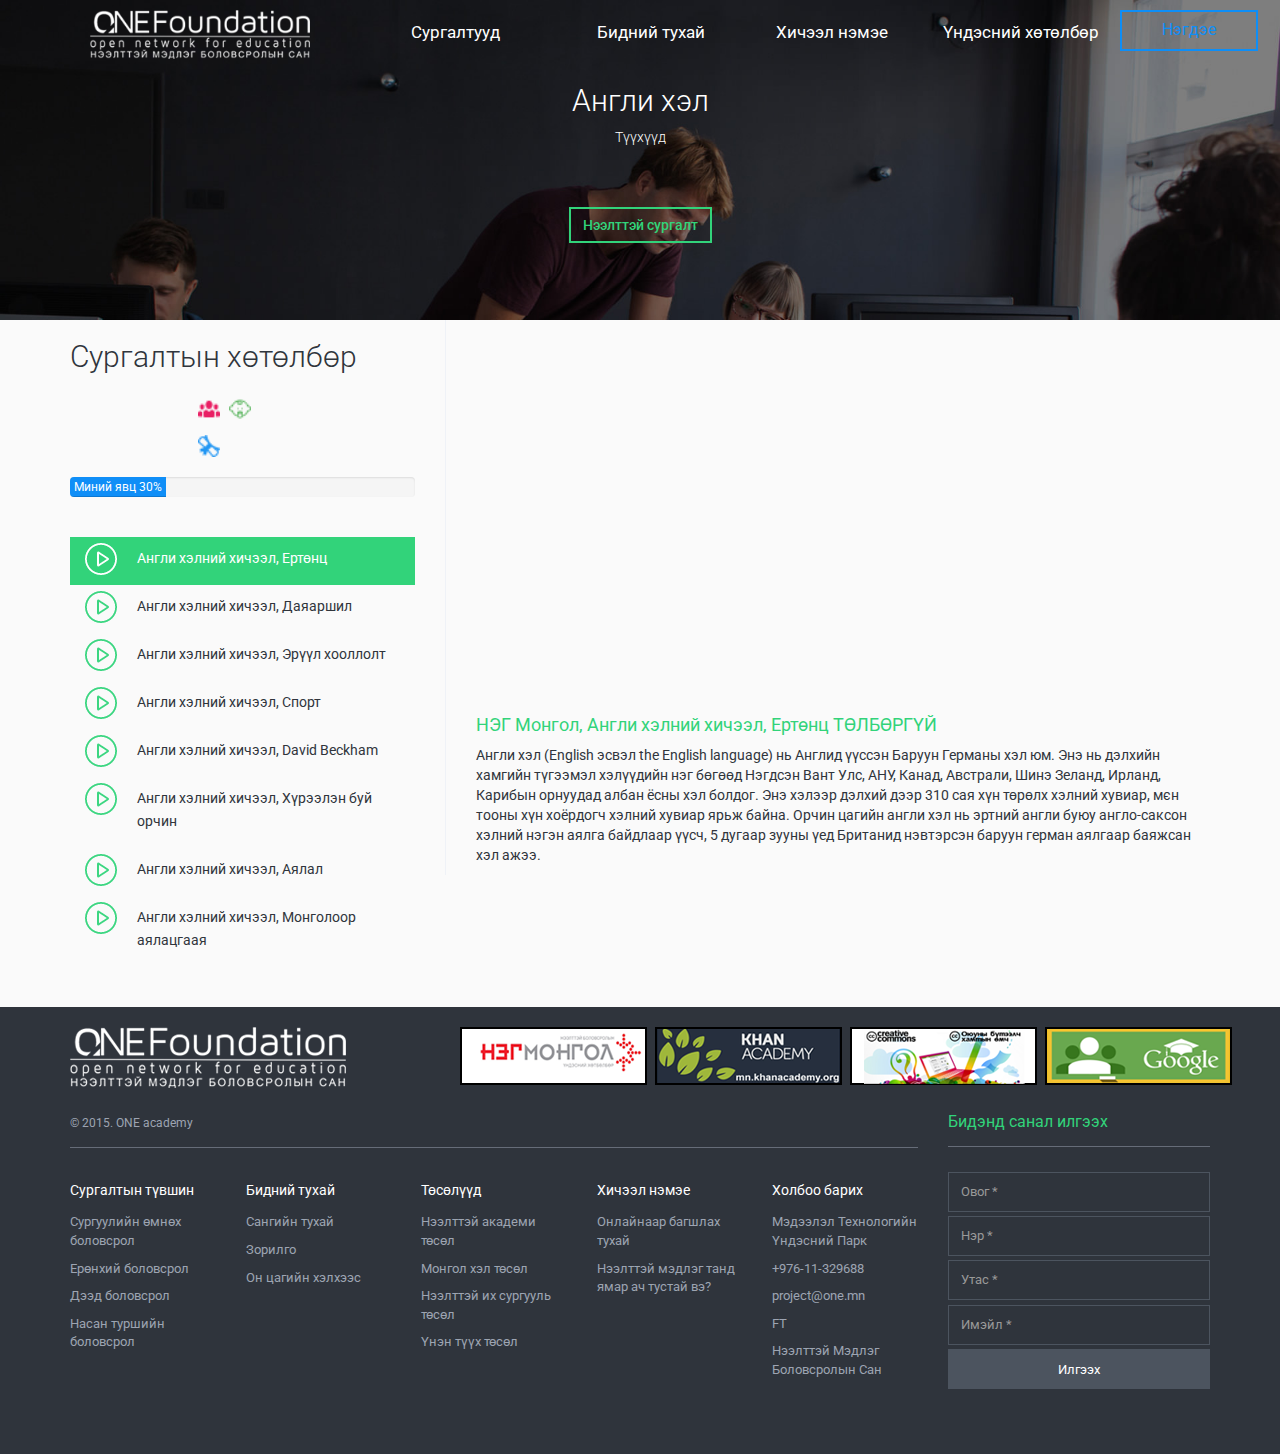
<file: tutorial.html>
<!DOCTYPE html>
<html lang="en">
  <head>
    <meta charset="utf-8">
    <meta http-equiv="X-UA-Compatible" content="IE=edge">
    <meta name="viewport" content="width=device-width, initial-scale=1">
    <!-- The above 3 meta tags *must* come first in the head; any other head content must come *after* these tags -->
    <title>ONE</title>

    <link href="css/style.css" rel="stylesheet">

    <!-- HTML5 shim and Respond.js for IE8 support of HTML5 elements and media queries -->
    <!-- WARNING: Respond.js doesn't work if you view the page via file:// -->
    <!--[if lt IE 9]>
      <script src="https://oss.maxcdn.com/html5shiv/3.7.2/html5shiv.min.js"></script>
      <script src="https://oss.maxcdn.com/respond/1.4.2/respond.min.js"></script>
    <![endif]-->
  </head>
  <body  class="tutorial" >
        <header style="background-image:url(img/business.jpg);">
            <div class="container-fluid">
                <div class="row">
                
                    <div class="col-md-12">
                        <nav>
                            <div class="container">
                                <ul class="nav yamm nav-pills nav-justified">
                                    <a class="navbar-brand" href="index.html"><img src="img/footer-logo.png"></a>
                                    
                                    <li role="presentation" class="dropdown yamm-fw">
                                        <a class="dropdown-toggle" data-toggle="dropdown" href="#" role="button" aria-haspopup="true" aria-expanded="false">
                                          Сургалтууд 
                                        </a>
                                        <ul class="dropdown-menu">
                                            <li>
                                                <div class="yamm-content container">
                                                    <div class="row"> 
                                                        <div class="col-md-2 ">
                                                            <a class="english call" href="#sub1">
                                                               <img src="img/icon1.png">
                                                                <span>Англи хэл </span>
                                                            </a>
                                                                <ul class="subsub" id="sub1">
                                                                    <li>
                                                                        <div class="yamm-content container" style="border-top:1px solid #32d47b;">
                                                                            <div class="row"> 
                                                                                <div class="col-md-2 ">
                                                                                    <a class="episode" href="tutorial.html">
                                                                                       <img src="img/eng-icon.png">
                                                                                        <span>Түүхүүд </span>
                                                                                        <img class="level" title="Насан туршийн боловсрол" alt="Насан туршийн боловсрол" src="img/level-a.png">
                                                                                        <img class="level" title="Ерөнхий боловсрол" alt="Ерөнхий боловсрол" src="img/level-b.png">
                                                                                        <img class="level" title="Дээд боловсрол" alt="Дээд боловсрол" src="img/level-c.png">
                                                                                    </a>
                                                                                </div>
                                                                                <div class="col-md-2">
                                                                                    <a class="episode " href="tutorial.html">
                                                                                       <img src="img/eng-icon.png">
                                                                                        <span>Шинэ үг</span>
                                                                                        <img class="level" title="Насан туршийн боловсрол" alt="Насан туршийн боловсрол" src="img/level-a.png">
                                                                                        <img class="level" title="Ерөнхий боловсрол" alt="Ерөнхий боловсрол" src="img/level-b.png">
                                                                                    </a>
                                                                                </div>
                                                                                <div class="col-md-2">
                                                                                    <a class="episode " href="tutorial.html">
                                                                                       <img src="img/eng-icon.png">
                                                                                        <span>Авиа зүй</span>
                                                                                        <img class="level" title="Насан туршийн боловсрол" alt="Насан туршийн боловсрол" src="img/level-a.png">
                                                                                        <img class="level" title="Ерөнхий боловсрол" alt="Ерөнхий боловсрол" src="img/level-b.png">
                                                                                    </a>
                                                                                </div>
                                                                                <div class="col-md-2">
                                                                                    <a class="episode " href="tutorial.html">
                                                                                       <img src="img/eng-icon.png">
                                                                                        <span>Харилцан яриа</span>
                                                                                        <img class="level" title="Насан туршийн боловсрол" alt="Насан туршийн боловсрол" src="img/level-a.png">
                                                                                        <img class="level" title="Ерөнхий боловсрол" alt="Ерөнхий боловсрол" src="img/level-b.png">
                                                                                        <img class="level" title="Дээд боловсрол" alt="Дээд боловсрол" src="img/level-c.png">
                                                                                    </a>
                                                                                </div>
                                                                                <div class="col-md-2">
                                                                                    <a class="episode " href="tutorial.html">
                                                                                       <img src="img/eng-icon.png">
                                                                                        <span>Англи хэл, Түүхүүд</span>
                                                                                        <img class="level" title="Насан туршийн боловсрол" alt="Насан туршийн боловсрол" src="img/level-a.png">
                                                                                        <img class="level" title="Ерөнхий боловсрол" alt="Ерөнхий боловсрол" src="img/level-b.png">
                                                                                        <img class="level" title="Дээд боловсрол" alt="Дээд боловсрол" src="img/level-c.png">
                                                                                    </a>
                                                                                </div>
                                                                                <div class="col-md-2">
                                                                                    <a class="episode " href="tutorial.html">
                                                                                       <img src="img/eng-icon.png">
                                                                                        <span>Англи хэл, Түүхүүд </span>
                                                                                        <img class="level" title="Насан туршийн боловсрол" alt="Насан туршийн боловсрол" src="img/level-a.png">
                                                                                        <img class="level" title="Дээд боловсрол" alt="Дээд боловсрол" src="img/level-c.png">
                                                                                    </a>
                                                                                </div>
                                                                            </div>
                                                                        </div>
                                                                    </li>
                                                                </ul> <!-- subsub end -->
                                                        </div>
                                                        <div class="col-md-2">
                                                            <a class="bio call" href="#sub2">
                                                               <img src="img/icon2.png">
                                                                <span>Биологи </span>
                                                            </a>
                                                            <ul class="subsub" id="sub2">
                                                                    <li>
                                                                        <div class="yamm-content container" style="border-top:1px solid #32d47b;">
                                                                            <div class="row"> 
                                                                                <div class="col-md-2 ">
                                                                                    <a class="episode" href="biology.html">
                                                                                       <img src="img/laboratory4.png">
                                                                                        <span>Удамшлыг танилцуулахуй</span>
                                                                                        <img class="level" title="Ерөнхий боловсрол" alt="Ерөнхий боловсрол" src="img/level-b.png">

                                                                                    </a>
                                                                                </div>
                                                                                <div class="col-md-2">
                                                                                    <a class="episode " href="biology.html">
                                                                                       <img src="img/laboratory4.png">
                                                                                        <span>Пиннетийн тор</span>
                                                                                        <img class="level" title="Насан туршийн боловсрол" alt="Насан туршийн боловсрол" src="img/level-a.png">
                                                                                        <img class="level" title="Ерөнхий боловсрол" alt="Ерөнхий боловсрол" src="img/level-b.png">
                                                                                        <img class="level" title="Дээд боловсрол" alt="Дээд боловсрол" src="img/level-c.png">
                                                                                    </a>
                                                                                </div>
                                                                                <div class="col-md-2">
                                                                                    <a class="episode " href="biology.html">
                                                                                       <img src="img/laboratory4.png">
                                                                                        <span>Аллелийн давтамж</span>
                                                                                        <img class="level" title="Насан туршийн боловсрол" alt="Насан туршийн боловсрол" src="img/level-a.png">
                                                                                        <img class="level" title="Ерөнхий боловсрол" alt="Ерөнхий боловсрол" src="img/level-b.png">
                                                                                        <img class="level" title="Дээд боловсрол" alt="Дээд боловсрол" src="img/level-c.png">
                                                                                    </a>
                                                                                </div>
                                                                                <div class="col-md-2">
                                                                                    <a class="episode " href="biology.html">
                                                                                       <img src="img/laboratory4.png">
                                                                                        <span>Харди Вайнбергийн тэгшитгэл</span>
                                                                                        <img class="level" title="Дээд боловсрол" alt="Дээд боловсрол" src="img/level-c.png">
                                                                                    </a>
                                                                                </div>
                                                                                <div class="col-md-2">
                                                                                    <a class="episode " href="biology.html">
                                                                                       <img src="img/laboratory4.png">
                                                                                        <span>Зүрх судасны тогтолцоо</span>
                                                                                        <img class="level" title="Дээд боловсрол" alt="Дээд боловсрол" src="img/level-c.png">
                                                                                    </a>
                                                                                </div>
                                                                                <div class="col-md-2">
                                                                                    <a class="episode " href="biology.html">
                                                                                       <img src="img/laboratory4.png">
                                                                                        <span>Хүйс дагаж удамших шинж тэмдгүүд </span>
                                                                                        <img class="level" title="Дээд боловсрол" alt="Дээд боловсрол" src="img/level-c.png">
                                                                                    </a>
                                                                                </div>
                                                                            </div>
                                                                        </div>
                                                                    </li>
                                                                </ul> <!-- subsub end -->
                                                        </div>
                                                        <div class="col-md-2">
                                                            <a class="com call" href="#">
                                                               <img src="img/icon3.png">
                                                                <span>Компьютерийн хэрэглээ</span>
                                                            </a>
                                                        </div>
                                                        <div class="col-md-2">
                                                            <a class="geo call" href="#">
                                                               <img src="img/icon4.png">
                                                                <span>Геометр </span>
                                                            </a>
                                                        </div>
                                                        <div class="col-md-2">
                                                            <a class="geo call" href="#">
                                                               <img src="img/icon4.png">
                                                                <span>Геометр </span>
                                                            </a>
                                                        </div>
                                                        <div class="col-md-2">
                                                            <a class="lang call" href="#">
                                                               <img src="img/icon5.png">
                                                                <span>Үндэсний бичиг </span>
                                                            </a>
                                                        </div>
                                                    </div>
                                                </div>
                                            </li>
                                        </ul>
                                        
                                    </li>
                                    <li><a href="page.html">Бидний тухай</a></li>
                                    <li><a href="#">Хичээл нэмэе</a></li>
                                    <li><a href="#">Үндэсний хөтөлбөр</a></li>
                                    <li><a href="#" class="navbar-right button"> Нэгдэе</a></li>
                                </ul>
                            </div> 
                        </nav>
                    </div>

                </div>
            </div> <!-- fluid end -->
            <div class="container">
                <div class="row">
                   <div class="bannertext text-center">
                        <h2>Англи хэл</h2>
                        <p>Түүхүүд</p>
                   </div>
                   <br/><br/>
                   <div class="col-md-4"></div>
                   <div class="col-md-4 text-center">
                        <a class="btn btn-default">Нээлттэй сургалт</a>
                   </div>
                   <div class="col-md-4"></div>
                </div>
            </div>
        </header>
    <div class="container side">
        <div class="row">
            <div class="col-md-4">
                <h2>Сургалтын хөтөлбөр</h2>
                <div class="row">
                    <div class="col-md-4"></div>
                    <div class="col-md-4">
                        <img class="level" title="Насан туршийн боловсрол" alt="Насан туршийн боловсрол" src="img/level-a.png">
                        <img class="level" title="Ерөнхий боловсрол" alt="Ерөнхий боловсрол" src="img/level-b.png">
                        <img class="level" title="Дээд боловсрол" alt="Дээд боловсрол" src="img/level-c.png">
                    </div>
                    <div class="col-md-4"></div>
                </div>
                <br/>   
                <div class="progress">
                  <div class="progress-bar" role="progressbar" aria-valuenow="30" aria-valuemin="0" aria-valuemax="100" style="min-width: 8em;">
                    Миний явц 30%
                  </div>
                </div>
                <ul class="list-group">
                  <li class="list-group-item active">
                    <span class="badge">14</span>
                    <a href="tutorial.html">Англи хэлний хичээл, Ертөнц</a>
                  </li>
                  <li class="list-group-item">
                    <span class="badge">14</span>
                    <a href="eng2.html"> Англи хэлний хичээл, Даяаршил</a>
                  </li>
                  <li class="list-group-item">
                    <span class="badge">14</span>
                    <a href="eng3.html">Англи хэлний хичээл, Эрүүл хооллолт</a>
                  </li>
                  <li class="list-group-item">
                    <span class="badge">14</span>
                    <a href="eng4.html">Англи хэлний хичээл, Спорт</a>
                  </li>
                  <li class="list-group-item">
                    <span class="badge">14</span>
                    Англи хэлний хичээл, David Beckham
                  </li>
                  <li class="list-group-item">
                    <span class="badge">14</span>
                    Англи хэлний хичээл, Хүрээлэн буй орчин
                  </li>
                  <li class="list-group-item">
                    <span class="badge">14</span>
                    Англи хэлний хичээл, Аялал
                  </li>
                  <li class="list-group-item">
                    <span class="badge">14</span>
                    Англи хэлний хичээл, Монголоор аялацгаая
                  </li>
                </ul>
            </div>
            <div class="col-md-8 right">
                <br/>
                <iframe width="640" height="360" src="https://www.youtube.com/embed/lSppUxs3Wek" frameborder="0" allowfullscreen></iframe>
                <br/>
                <h4>НЭГ Монгол, Англи хэлний хичээл, Ертөнц ТӨЛБӨРГҮЙ</h4>
                <p>Англи хэл (English эсвэл the English language) нь Англид үүссэн Баруун Германы хэл юм. Энэ нь дэлхийн хамгийн түгээмэл хэлүүдийн нэг бөгөөд Нэгдсэн Вант Улс, АНУ, Канад, Австрали, Шинэ Зеланд, Ирланд, Карибын орнуудад албан ёсны хэл болдог. Энэ хэлээр дэлхий дээр 310 сая хүн төрөлх хэлний хувиар, мєн тооны хүн хоёрдогч хэлний хувиар ярьж байна. Орчин цагийн англи хэл нь эртний англи буюу англо-саксон хэлний нэгэн аялга байдлаар үүсч, 5 дугаар зууны үед Британид нэвтэрсэн баруун герман аялгаар баяжсан хэл ажээ.</p>
            </div>
        </div>  
        <br/>
    </div> <!-- container end -->
    <footer>
        <div class="container">
            <br/>
             <div class="row">
                <div class="col-md-4">
                    <a href="#"><img src="img/footer-logo.png"></a>
                </div>
                <div class="col-md-8">
                    <div class="row">
                        <div class="col-md-3">
                            <a href="#"><img src="img/bn1.png"></a>
                        </div>
                        <div class="col-md-3">
                            <a href="#"><img src="img/bn2.png"></a>
                        </div>
                        <div class="col-md-3">
                            <a href="#"><img src="img/bn3.png"></a>
                        </div>
                        <div class="col-md-3">
                            <a href="#"><img src="img/bn4.png"></a>
                        </div>
                    </div>
                </div>
            </div>
            <div class="row">
                <div class="col-md-9">
                    <h4><span>&copy 2015. ONE academy</span></h4>
                    <div class="row row5">
                        <div class="col-md-2">
                            <h5>Сургалтын түвшин</h5>
                            <ul class="list-group">
                              <li class="list-group-item"><a href="#">Сургуулийн өмнөх боловсрол</a></li>
                              <li class="list-group-item"><a href="#">Ерөнхий боловсрол</a></li>
                              <li class="list-group-item"><a href="#">Дээд боловсрол</a></li>
                              <li class="list-group-item"><a href="#">Насан туршийн боловсрол</a></li>
                            </ul>
                        </div>
                        <div class="col-md-2">
                            <h5>Бидний тухай</h5>
                            <ul class="list-group">
                              <li class="list-group-item"><a href="#">Сангийн тухай</a></li>
                              <li class="list-group-item"><a href="#">Зорилго</a></li>
                              <li class="list-group-item"><a href="#"> Он цагийн хэлхээс</a></li>
                            </ul>
                        </div>
                        <div class="col-md-2">
                            <h5>Төсөлүүд</h5>
                            <ul class="list-group">
                              <li class="list-group-item"><a href="#">Нээлттэй академи төсөл</a></li>
                              <li class="list-group-item"><a href="#">Монгол хэл төсөл</a></li>
                              <li class="list-group-item"><a href="#">Нээлттэй их сургууль төсөл</a></li>
                              <li class="list-group-item"><a href="#">Үнэн түүх төсөл</a></li>
                            </ul>
                        </div>
                        <div class="col-md-2">
                            <h5>Хичээл нэмэе</h5>
                            <ul class="list-group">
                              <li class="list-group-item"><a href="#">Онлайнаар багшлах тухай</a></li>
                              <li class="list-group-item"><a href="#">Нээлттэй мэдлэг танд ямар ач тустай вэ?</a></li>
                            </ul>
                        </div>
                        <div class="col-md-2">
                            <h5>Холбоо барих</h5>
                            <ul class="list-group">
                              <li class="list-group-item">Мэдээлэл Технологийн Үндэсний Парк</li>
                              <li class="list-group-item">+976-11-329688</li>
                              <li class="list-group-item">project@one.mn</li>
                              <li class="list-group-item"><a href="#">F</a><a href="#">T</a></li>
                              <li class="list-group-item">Нээлттэй Мэдлэг <br/>Боловсролын Сан</li>
                            </ul>
                        </div>
                    </div>
                </div>
                <div class="col-md-3">
                    <h4>Бидэнд санал илгээх</h4>
                    <form>
                        <input class="form-control" type="text" placeholder="Овог *">
                        <input class="form-control" type="text" placeholder="Нэр *">
                        <input class="form-control" type="text" placeholder="Утас *">
                        <input class="form-control" type="text" placeholder="Имэйл *">
                        <input class="form-control submit" type="submit" value="Илгээх">
                    </form>
                </div>
            </div>
        </div>
    </footer>
    <script src="https://ajax.googleapis.com/ajax/libs/jquery/1.11.3/jquery.min.js"></script>
    <script src="js/bootstrap.min.js"></script>
    <script type="text/javascript">
        $( document ).ready(function() {
            $(".dropdown").hover(function(){
                if ($(".dropdown-menu").css("display") == "block"){
                    $("header nav").css("background-color", "#fff");
                    $(".subsub").hide(); 
                }
            },function(){
                $("header nav").css("background-color", "transparent");  
            });
            $(".call").hover(function(){
                var txt = $(this).attr('href');
                $(".subsub").hide();
                $(txt).show();
            });
            $(".dropdown").hover(function(){
                if ($(".dropdown-menu").css("display") == "block"){
                    $(".tutorial header .nav a").css("color", "#30353c");
                    $(".navbar-brand img").attr("src", "img/logo.png");
                }
            },function(){
                $(".tutorial header .nav a").css("color", "#fff");
                $(".navbar-brand img").attr("src", "img/footer-logo.png");
            });
        });
    </script>
  </body>
</html>
</file>
<file: css/style.css>
@import url(bootstrap.min.css);
@import url(https://fonts.googleapis.com/css?family=Roboto:200,400,300italic,300,400italic,500,500italic,700&subset=latin,cyrillic-ext);
@import url(https://maxcdn.bootstrapcdn.com/font-awesome/4.4.0/css/font-awesome.min.css);
html, body{
	background: #fafafa;
	font-family: 'Roboto', sans-serif;
	color: #30353c;
}
/**{
	font-family: 'Roboto', sans-serif;
}*/
a{
	color: #0d8ef7;
}
a:hover{
	-moz-transition: all .2s ease-in;
    -o-transition: all .2s ease-in;
    -webkit-transition: all .2s ease-in;
    transition: all .2s ease-in;
}
h1, h2, h3 ,h4, h5 {
	font-weight: 400;
}
header{
	background-image: url("../img/bad.jpg");
	background-repeat: no-repeat;
	background-size: cover;
	min-height: 670px;
}
header .navbar-brand img{
	width: 220px;
}
@media (min-width: 768px) {
  ul.nav li:hover > ul.dropdown-menu {
    display: block;
    visibility: visible;
  }
}  
.dropdown-menu{
	margin-top: -10px;
	border: 0;
	box-shadow:none;
}
header nav{
	margin-right: -15px;
	margin-left: -15px;
}
header .nav a{
	color: #30353c;
	font-size: 17px;
	padding: 20px 20px;
}
header .nav a:hover{
	background: transparent;
}
header .nav .button{
	margin-right: 15px;
	color: #0d8ef7;
	border: 2px solid #0d8ef7;
	padding: 7px 40px;
	font-size: 16px;
	/*margin-top: 10px;*/
	position: absolute;
	border-radius: 0;
	top:10px;
	z-index: 1002;
}
header .nav a.button:hover{
	background: #0d8ef7;
	color: #fff;
	text-decoration: none;
}
header .nav .subsub{
    position: absolute;
    top: 100%;
    left: 0;
    z-index: 1000;
    float: left;
    min-width: 160px;
    padding: 5px 0;
    margin:0;
    font-size: 14px;
    text-align: left;
    list-style: none;
    background-color: #fff;
left: 0;
right: 0;
	display: none;
}
.yamm-content{
	border-top: 1px solid #eff2f8;
	position: inherit;
}
.yamm-content .col-md-2{
	text-align: center;
	min-height: 130px;
	display: table;
	border-right: 1px solid #eff2f8;
	position: inherit;
}
.yamm-content .col-md-2:last-child{
	border-right: transparent;
}
.yamm-content .col-md-2 a{
	padding: 0;
    display: table-cell;
    vertical-align: middle
}
.yamm-content .col-md-2 span{
	display: block;
	margin-top: 10px;
	font-size: 14px;
}
.yamm-content .col-md-2 img{
	height: 42px;
}
.yamm-content .col-md-2 a:hover{
	text-decoration: none;
}
.yamm-content .col-md-2 .english:hover{
	color: #32d47b;

}
.dropdown-menu .col-md-2 a:hover:after{
	content: "\e252";
    position: absolute;
    bottom: -19px;
    display: inline-block;
    font-family: 'Glyphicons Halflings';
    font-style: normal;
    font-weight: 400;
    line-height: 1;
    -webkit-font-smoothing: antialiased;
    -moz-osx-font-smoothing: grayscale;
    z-index: 1002;
}
.subsub .col-md-2 a:hover:after{
	content: "";
}
.yamm-content .col-md-2 .bio:hover{
	color: #ffc00e;
}
.yamm-content .col-md-2 .com:hover{
	color: #b07bdc;
}
.yamm-content .col-md-2 .geo:hover{
	color: #0d8ef7;
}
.yamm-content .col-md-2 .lang:hover{
	color: #424242;
}
.navbar-brand{
	z-index: 1002;
	position: relative;
	padding: 0 !important;
	margin-left:20px;
	margin-right: 40px;
	margin-top: 10px; 
}
.yamm .nav,
.yamm .collapse,
.yamm .dropup,
.yamm .dropdown {
  position: static;
}
.yamm .container {
  
}
.yamm .dropdown-menu {
  left: auto;
}
.yamm .yamm-content {
  padding: 20px 30px;
}
.yamm .dropdown.yamm-fw .dropdown-menu {
  left: 0;
  right: 0;
  padding-bottom: 0
}
.bannertext{
    margin-top: 140px;
    margin-left: 50px;
    width: 398px;
    font-weight: 300;
}
.bannertext h2{
	font-weight: 300;
}
.btn-default{
	color: #30353c;
	border: 2px solid #30353c;
	border-radius: 0;
	background: transparent;
	font-weight: 500;
}
.btn-default:hover{
	color: #fff;
	background-color: #30353c;
	border-color: #30353c	
}
footer{
	background: #2f343c;
	color: #fff;
	padding-bottom: 50px;
}
footer h4{
	font-weight: 400;
    font-size: 16px;
    border-bottom: 1px solid #666c78;
    line-height: 48px;
    margin-bottom: 25px;
}
footer .row5 .col-md-2{
	width: 20%;
}
footer .list-group-item{
	background-color: transparent;;
	border: 0;
	color: #9da4b2;
	padding:5px 0; 
	font-size: 13px;
}
footer .list-group-item a{
	color: #9da4b2;
	font-size: 13px;
}
footer h4 span{
	font-size: 12px;
	font-weight: 400;
	color: #9da4b2;
}
footer .form-control{
	display: block;
    height: 50px;
    line-height: 50px;
    padding: 0 12px;
    margin-bottom: 14px;
    font-size: 13px;
    border-radius: 0;
    vertical-align: middle;
    box-shadow: none;
    width: 100%;
    max-width: 400px;
    background-color: transparent;
    margin: 0 auto;
    -webkit-transition: background-color 0.24s ease-in-out;
    transition: background-color 0.24s ease-in-out;
	color: white;
    border: 1px solid #4c545f;
    height: 40px;
    line-height: 40px;
    font-weight: 400;
    margin-top: 0.325em !important;
}
footer .submit{
	background-color: #4c545f;
    border-color: #4c545f;
    width: 100%;
    min-height: 0 !important;
    color: white;
}
.tutorial header{
	min-height: 320px;
}
.tutorial header .dropdown-menu a{
	color: #30353c;
}
.tutorial .container h2{
	font-weight: 300;
}
.tutorial .bannertext{
	margin: 20px auto;
	color: #fff;
}
.tutorial nav li a{
	color: #fff;
}
.tutorial .btn-default {
    color: #32d37a;
    border: 2px solid #32d37a;
    color: #32d37a;
}
.tutorial .btn-default:hover{
	background: #32d37a;
	color: #fff;
}
.tutorial .side .list-group{

	margin-top: 40px;
}
.tutorial .side .list-group a{
	color: #30353c;
}
.tutorial .side .active a, .tutorial .side .list-group a:hover{
	color: #fff;
}
.tutorial .side .list-group-item .badge{
	background-image: url("../img/play-green.png");
	background-repeat: no-repeat;
	text-indent: -9999px;
	float: left;
	background-color: transparent;
	width: 32px;
	height: 32px;
	padding: 0;
	margin-top: -4px;
	margin-right: 20px;
}
.tutorial .side .list-group-item{
	padding-bottom: 15px;
	border: 0;
	margin-bottom: 0;
	line-height: 23px;
	background-color: transparent;
}
.tutorial .side .list-group-item:hover{
	background-color: #32d37a;
	color: #fff;
}
.tutorial .side .active{
	background-color: #32d37a;
}
.tutorial .container h4{
	color: #32d37a;
}
.tutorial .right{
	border-left: 1px solid #eff2f7;
}
.progress-bar{
	background-color: #0f8ef7;
}
.tutorial .side .col-md-4{
	padding-right: 30px;
}
.tutorial .side .col-md-8{
	padding-left: 30px;
}
.bio .btn-default {
    color: #ffc10e;
    border: 2px solid #ffc10e;
    color: #ffc10e;
}
.bio .btn-default:hover{
	background: #ffc10e;
}
.bio .side .list-group-item:hover{
	background-color: #ffc10e;
}
.bio .side .active{
	background-color: #ffc10e;
}
.bio .side .list-group-item .badge{
	background-image: url("../img/play-yellow.png");
}
.bio .container h4{
	color: #ffc10e;
}
.tutorial .side .list-group-item:hover .badge, .tutorial .side .active .badge{
	background-image: url("../img/play-white.png");
	color: #fff;
}
.partners h3{
	
    margin: 25px 0 20px;
    font-size: 14px;
    font-weight: 300;
    text-transform: uppercase;
}
.news h3{
	font-weight: 300;
    text-transform: uppercase;
    margin-bottom: 10px;
}
.news img{
	width: 200px;
	float: left;
	margin-right: 20px;
}
.news a{
	color: #30353c;
	font-size: 13px;
}
.news .col-md-6{
	padding: 15px;
}
.news .col-md-6:hover a{
	color: #fff;
}
.news .col-md-6:hover{
	background-color: #2f343c;
	color: #fff;
	-moz-transition: all .2s ease-in;
    -o-transition: all .2s ease-in;
    -webkit-transition: all .2s ease-in;
    transition: all .2s ease-in;
}
.page .bannertext{
	margin: 80px auto;
	color: #30353c;
}
.page header{
	min-height: 320px;
}
.level{
	height: 22px !important;
	margin: 15px 3px 0;	
}
.list-group-item:first-child, .list-group-item:last-child{
	border-radius: 0;
}
.list-group-item.active{
	background-color: #0d8ef7;
}
.tutorial iframe{

}
</file>
